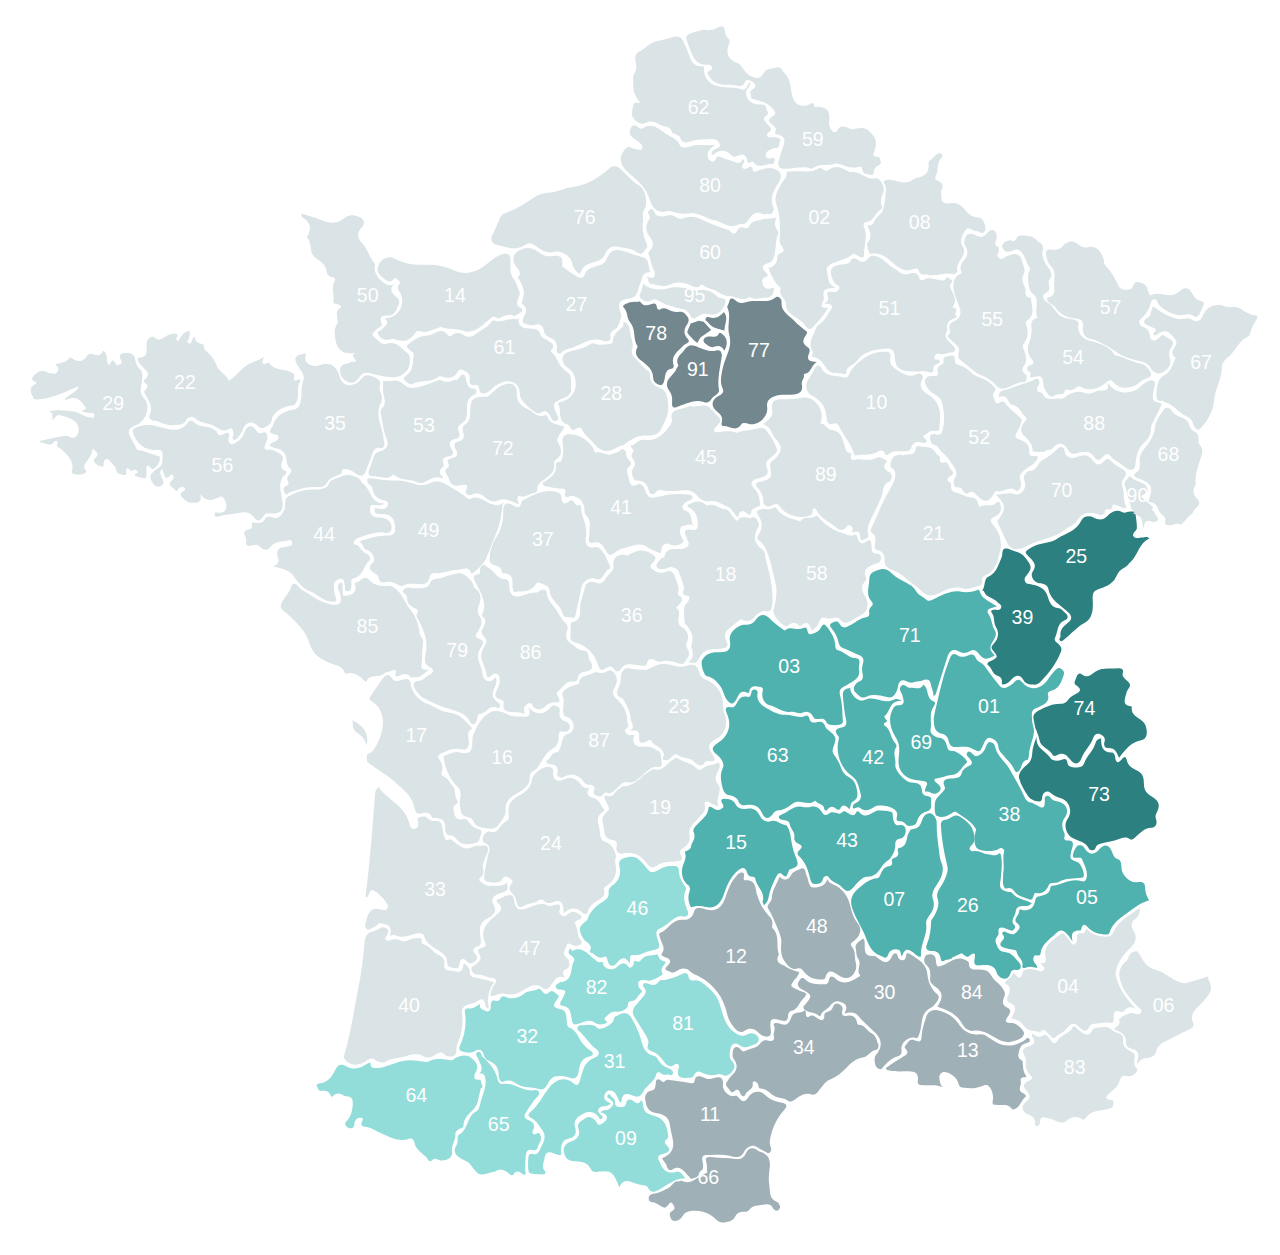
<file: index.html>
<!DOCTYPE html>
<html lang="en">
<head>
    <meta charset="UTF-8">
    <meta name="viewport" content="width=device-width, initial-scale=1.0, maximum-scale=1.0, minimal-ui"/>
    <link rel="stylesheet" href="app.css">
    <title>Map</title>
</head>
<body>

<div id="map" class="map">

    <div class="map__image">

        <svg version="1.1" id="france" xmlns="http://www.w3.org/2000/svg" xmlns:xlink="http://www.w3.org/1999/xlink" x="0px" y="0px"
             viewBox="0 0 387.9 378.9" style="enable-background:new 0 0 387.9 378.9;" xml:space="preserve">
                    <style type="text/css">
                        .st2{font-family: Arial;}
                        .st11{font-size: 6px;}
                        .st3{font-size:20px;}
                        .st0{fill:#FFFFFF;}
                        .st1{fill:#73888E;}
                        .st4{fill:#92DDDA;}
                        .st5{fill:#2C8080;}
                        .st6{fill:#50B2AF;}
                        .st7{fill:#9FB0B7;}
                        .st9{fill:#DAE3E5;}
                        .transparent{fill: rgba(255, 0, 0, 0);}
                    </style>

            <g id="dep-clichy">
	<path class="st1" d="M248.2,108.6c-2.6-0.1-3.1-0.7-2.4-2.6c0.4-0.9,0.3-1.6-0.5-2c-2-1.2-1.1-2.6-0.3-3.8c0.3-0.5,0.4-0.7,0-1
		c-1.3-1.1-2.7-2-3.8-3.3c-1.5-1.7-4.1-2.7-3.8-5.7c0.1-0.9-1.1-2.1-2-1.3c-1.3,1.1-2.6,1-4,1c-1.6,0.1-3.2-0.2-4.7,0.3
		c-1.4,0.4-2.4,0.6-3.5-0.5c-0.7-0.7-1.6-0.8-1.8,0.2c-0.1,0.8-0.9,1.5-0.6,2.1c1.2,2.7-0.2,5.5,0.5,8.1c0.4,1.5,0.5,2.9,0,4.6
		c-0.7,2.2-1.7,4.3-2.1,6.5c-0.3,1.7-0.7,3.6-0.1,5c0.8,1.7,0.3,2.1-1.1,2.9c-2.4,1.4-2.3,3.5-0.1,5c1,0.7,1.4,1.6,1.2,2.7
		c-0.1,0.7-0.4,1.5,0.6,1.5c1.8,0,3.7,1.9,5.3-0.5c0.4-0.6,1.5-0.5,2.2-0.2c2.8,0.9,6.1-2.1,5.8-4.9c-0.2-1.5,0.1-2.8,2.1-3.5
		c2-0.8,4-0.3,6-0.6c2.2-0.3,2.9-1.2,2.5-3.2c-0.2-1.2,1.1-1.9,0.6-3.1C246.6,112.1,246.3,109.7,248.2,108.6z"/>
                <path class="st1" d="M192.8,90.2c-1.1-0.2-2,0.1-2.9,0.5c-0.4,0.2-1.6,0.5-0.9,1.3c1.3,1.3,0.8,3.2,1.9,4.4
		c1.9,2.1,0.8,5.2,2.3,7.4c0.1,0.1-0.1,0.4-0.2,0.6c-0.8,1.6,0.1,2.8,1.2,3.7c1.8,1.5,3.8,2.7,3.8,5.5c0,1.1,1.2,1.9,2.1,2.1
		c1,0.2,1.2-1.2,1.4-1.8c0.3-1.6,0.3-3.1,2.4-3.3c0.2,0,0.5-0.7,0.4-0.9c-0.8-2.3,0.4-3.6,2-5.1c0.6-0.5,1-1.3,1.8-1.6
		c0.9-0.4,1.2-0.8,0.4-1.6c-1.2-1.3-1.1-2.8-0.2-4.1c0.7-1,0.8-1.7,0.2-2.6c-0.7-1-1.5-1.7-2.8-1.4c-0.7,0.1-1.4-0.1-2.1-0.3
		c-1.1-0.4-2.2-1.4-3.5-0.5c-0.6,0.4-0.9-0.3-1-0.8c-0.1-1.4-1-1.1-1.8-0.8c-1.1,0.4-2.2,0.7-3.1-0.5
		C193.9,89.8,193.3,90.1,192.8,90.2z"/>
                <path class="st1" d="M219.1,106.5c-0.2-0.7-0.2-1.8-1.8-1.4c-1.9,0.5-3.8-0.3-5.5-1c-2-0.9-3-0.9-4.3,0.9c-1,1.4-2.9,2.3-1.8,4.6
		c0.1,0.2-0.3,0.5-0.4,0.8c-0.4,1.2-1.3,2-2.1,2.9c-1.3,1.3-1.2,2.9-0.3,4.1c0.8,1.1,1,2.1,0.9,3.4c-0.1,1.5,0.2,2.2,1.9,1.5
		c2.5-0.9,5.1-2.3,7.8-1.4c1.5,0.5,1.9-0.3,2.5-1.1c0.7-0.9,2.3-1.4,2.2-2.5C217.6,113.7,218.6,110.3,219.1,106.5z"/>
                <path class="st1" d="M219.8,105.2c0.9-1.4,0.9-2.5,0.6-3.6c-0.3-1.1-1.9-2.2-2.1-1.9c-0.9,1.8-2.5,0.9-3.7,1.2
		c-1.4,0.4-1.4,1.5-0.7,2c0.8,0.6,1.7,1.6,3,1C218.2,103.4,219.2,103.8,219.8,105.2z"/>
                <path class="st1" d="M219.9,99c-0.1-1.9,1.4-3.8-0.2-5.7c-1.1,1.2-2.4,2.2-4.2,1.7c-0.6-0.2-1.2-0.4-1.4,0.4
		c-0.2,0.7,0.6,0.8,0.8,1.2C216.1,98.3,218,98.4,219.9,99z"/>
                <path class="st1" d="M211.5,102.8c0,0-3.3-2.8-3-3.5c0.3-0.8,1-2.5,1-2.5L212,96l1.5,0.3l2.3,2.5l-3.3,2.3L211.5,102.8z"/>
</g>
            <g id="dep-lyon">
	<path class="st6" d="M254.9,194.7c0.3,1.2,0.9,1.6,2.1,2c1.4,0.5,2.8,1.4,4.3,1.9c1,0.3,1.5,1.3,1.1,2.5c-0.4,1.1-0.4,2.2-0.1,3.4
		c0.2,1.1-0.1,1.8-1.1,2.2c-1.4,0.6-2.1,2.4-1.3,3.1c0.9,0.7,1.8,2.5,3.7,1.5c1.8-0.9,4.1-0.4,5.8,0.1c2.1,0.6,2.6-0.4,3.3-1.7
		c0.3-0.6,0.3-1.2,0.5-1.9c0.3-1.4,1.2-1.8,2.4-1.3c0.9,0.4,1.7,0.8,2.9,0.3c0.5-0.2,1.5-0.1,2.3-0.5c1.1-0.5,2.2-0.3,2.4,1.2
		c0.2,1.2,0.9,2.3,0.8,3.6c0.9-0.3,0.8-1,1-1.5c1.1-3.5,2.2-7,3.3-10.5c0.6-1.8,1.8-2.6,3.4-1.7c1.3,0.8,2.4,0.6,3.6-0.1
		c0.9-0.5,1.6-0.4,2.3,0.5c1.9,2.3,2.3,2.4,5.2,0.9c-1.7-1.9-1.7-2.4-0.3-4.8c0.6-0.9,1-1.9,0.3-3c-1-1.6-0.8-3.6-2-5.1
		c-0.4-0.6-0.2-1.3,0.6-1.5c0.6-0.2,1.2-0.4,2.1-0.6c-2.1-1.6-4.8-2.2-5.4-5c0-0.1-0.4-0.2-0.6-0.1c-1.8,0.7-3.4,0.8-5.4,0.5
		c-2.2-0.4-4.7,0.7-7,1.8c-1,0.5-2.5,1.5-3.3,0.7c-1.1-1-2.6-1.5-3.3-2.9c-0.7-1.3-1.9-1.8-3.1-2.5c-1.3-0.7-2.7-1.3-3.9-2.4
		c-0.7-0.7-2.1-2.3-4.5-1.3c-2.2,0.8-2.6,1.2-2.7,3.3c-0.1,2.3-1.1,4.5,0.8,6.4c0.4,0.4,0.4,1-0.1,1.4c-0.6,0.6-0.9,1.2-0.7,2.1
		c0.1,0.6-0.2,1.2-0.9,1.3c-2.1,0.3-3.5,1.8-5.3,2.6c-1.3,0.6-2.1,0.9-2.9-0.6c-0.7-1.2-1.9-0.6-2.6-0.1c-0.8,0.6,0.1,1.3,0.4,1.8
		C253.9,191.8,254.6,193.2,254.9,194.7z"/>
                <path class="st6" d="M219.3,239.3c0.4,1.5,0.9,2.1,2.1,2.3c1.2,0.2,2.4,0.8,2.7,1.7c0.5,1.5,1.5,1.5,2.5,1.3
		c2.3-0.4,3.9,0.3,4.9,2.6c0.7,1.7,1.9,1.8,3.1,0.3c0.4-0.5,1-1.2,1.4-1.2c1.9,0,3.3-1,4.6-2c2.3-1.9,5,0.9,7.1-1
		c0,0,0.3,0.1,0.3,0.2c0.7,0.9,2.4,0.7,2.5,2.3c0.1,0.5,0.7,0.7,1,0.2c0.9-1.2,1.7-1.1,2.7-0.2c0.3,0.3,1,0.3,1.2-0.1
		c0.9-1.7,1.8-0.7,2.9,0.2c0.4-1,0.2-1.9,1-2.4c1.8-1,1.5-2.4,1.1-4.1c-0.3-1.6-1-2.6-2.3-3.3c-1.4-0.7-2.2-1.9-2.6-3.3
		c-0.4-1.4-1.2-2.4-1.9-3.5c-0.5-0.8-0.7-1.2-0.4-2.2c1.2-3.4,1.1-3.4-1.7-5.7c-0.4-0.3-0.6-0.6-0.7-1c-0.4-1.1-1.1-1.5-2.3-1.3
		c-1.1,0.2-2.3,0.6-2.6-1.2c-0.1-0.5-0.7-1-1.1-0.7c-2.1,1-4.1-0.3-6.2-0.3c-2.5,0-4.6-1.4-6.5-2.5c-1.1-0.7-2.4-2.1-2.1-3.9
		c0.1-0.6,0.1-1.2-0.6-1.3c-0.8-0.2-1.2,0.2-1.3,1c-0.1,0.7-0.4,1.4-1.2,1.2c-1.9-0.5-2.6,0.8-3.3,2c-0.4,0.7-0.8,1.3-1.8,1.2
		c-2-0.3-1.6,0.8-1.2,1.9c1.6,3.5,0.6,6.8-2.7,9c-2,1.4-2.2,2.1-0.3,3.7c1.3,1.2,2.5,2.7,1.7,4.2
		C218.4,235.5,218.8,237.2,219.3,239.3z"/>
                <path class="st6" d="M320.2,242.7c-0.4-0.5-0.7-1.2-1.5-0.9c-0.8,0.3-0.5,1.1-0.5,1.7c-0.1,2.1-0.5,2.3-2.2,1.3
		c-0.7-0.4-1.4-0.8-2.1-1c-1.2-0.2-1.6-0.9-2.1-2c-1.3-2.9-3-5.6-4.5-8.3c-1.4-2.4-3.8-4.1-4.4-6.9c-0.1-0.7-0.6-1.2-1.3-1.3
		c-0.8-0.1-1.1,0.5-1.4,1.2c-0.4,1-0.8,2-1.8,2.6c-0.8,0.5-1.5,0.8-2.3-0.1c-0.5-0.5-1.1-1.3-1.7-0.5c-0.6,0.8,0.3,1.3,0.7,1.8
		c0.9,1,1.1,1.8-0.4,2.4c-0.9,0.4-1.8,1.1-2,2.1c-0.3,1.3-1.2,1.5-2.2,1.6c-0.6,0.1-1.3,0-1.9,0.1c-1.5,0.3-1.8,1-1.2,2.3
		c0.4,0.8-0.1,1.2-0.5,1.7c-0.7,0.8-1.4,1.4-2,2.2c-0.7,0.9-0.7,4.8,0.1,5.2c1.3,0.7,2.6,0.4,3.8-0.3c0.7-0.4,1.7-1.3,2.3-0.8
		c2,1.5,4.4,2.6,5.8,4.9c0.3,0.4,0.1,0.7,0,1.2c-0.4,1.5-0.5,3.3,0.2,4.6c0.6,1.4,5.4,1.6,6.9,0.6c0.4-0.3,0.7-0.5,1.2-0.2
		c0.4,0.2,0.6,0.5,0.5,0.9c-0.6,2.3,0.2,4.6-0.3,6.6c0.1,1.6-0.3,2.7,0.1,3.9c0.2,0.5,0.3,1.1,0.9,0.9c1.5-0.6,2.2,0.6,2.9,1.4
		c1.2,1.2,2.8,1.3,4.2,2c1.1,0.5,1.1-1.2,1.6-1.9c0.1-0.1,0.1-0.1,0.2-0.1c2.1,0.3,3.3-0.5,4.1-2.5c0.4-0.9,2.3-0.4,2.9-0.8
		c2.3-1.5,4.8-1,7.2-1.4c0.3-0.1,0.5-0.1,0.6-0.4c0.4-0.9-0.8-3.9-1.7-4.3c-2.7-1-2.6-1-2-3.8c0.3-1.2,1.3-3-1.5-2.9
		c-0.6,0-0.9-0.5-0.7-1c0.3-0.9-0.1-1.5-0.4-2.2c-0.4-1.3-0.4-2.6,0.5-3.8c1.5-2.1,0.6-4.3-1.9-4.9
		C321.6,243.3,320.7,243.4,320.2,242.7z"/>
                <path class="st6" d="M214.6,205.1c1.8,0.4,2.8,1.5,3.9,2.9c1.1,1.4,1.2,3.3,2.4,4.7c0.8,0.9,1.3,1.1,2.2,0.1c1.1-1.2,1.1-4,4-2.6
		c0.4,0.2,0.4-0.7,0.5-1c0.8-1.5,2-1,3.2-0.8c1.3,0.2,0.8,1,0.7,1.9c-0.2,1.8,0.8,3.3,2.3,3.7c2.2,0.5,4,2.4,6.5,2
		c1.2-0.2,2.3,0.8,3.5,0.3c1.8-0.8,2.6,0,3.5,1.5c0.7,1.1,2.9-0.6,3.8,1.2c0.1,0.1,0.1,0.3,0.2,0.4c0.6,0.9,4.2,0.9,4.8,0
		c0.1-0.2,0.2-0.5,0.1-0.8c-0.2-2.5-0.1-5.1-0.8-7.5c-0.6-2.2,0.4-2.4,1.9-3.3c1.9-1,4.6-2.1,3.8-5c0-1.4,0.9-3.2-1.1-3.3
		c-2.2-0.1-3.3-2-5.3-2.4c-0.5-0.1-0.8-0.6-0.8-1.2c0-2.2-1.1-3.9-2.3-5.6c-0.9-1.3-1.4-1.7-2.2,0c-0.5,1-1.8,1.6-2.9,1.9
		c-1,0.2-1.1-0.9-1.3-1.6c-0.2-0.6-0.6-0.6-1.2-0.3c-1.8,1-3.9-0.9-5.6,0.7c-0.1,0.1-0.3-0.1-0.4-0.2c-1.3-1-2.7-1.9-3.8-3
		c-1.9-2-3.2-2.1-4.9,0.2c-1,1.3-2.2,1.3-3.3,1.3c-2.1,0-4.8,2.5-4.5,4.5c0.5,3.1-0.3,4-3.4,3.9c-2.2-0.1-4,0.4-5.1,2.5
		C212.5,201.2,213.5,204.9,214.6,205.1z"/>
                <path class="st6" d="M305.9,289.7c-1.5-0.1-2.2-1.2-2.7-2.8c-0.6-1.5,0.9-2,0.8-3c-0.3-2.1,0.9-1.8,2.2-1.4
		c0.5,0.2,0.9,0.4,1.4,0.5c0.4,0.1,0.9,0.2,1.2-0.3c0.2-0.4,0.5-0.8,0.1-1.2c-1.5-1.4,0.1-2.6,0.3-3.9c0.2-1.9,1.2-2.2,2.9-2
		c0.7,0.1,1.5-0.2,2.1-0.9c-1.9-1.1-4.3-1.1-5.8-2.9c-0.5-0.6-1.1-0.5-1.7-0.6c-1.6-0.3-2.6-1-2.2-2.9c0.2-0.9,0.2-1.8,0.3-2.7
		c0.2-1.7,0.3-3.4,0-5.1c-0.1-0.4-0.1-1.5-0.9-0.9c-1.2,0.9-2.2,0.1-3.2,0.1c-1.4-0.1-2.6-1.2-4-1c-0.5,0.1-1,0.2-1.4-0.3
		c-0.5-0.6,0.1-1.1,0.5-1.5c1.6-1.8,0.5-4,0-5.3c-0.5-1.1-2.2-2.5-3.6-3.4c-0.8-0.5-1.5-0.6-2.3-0.1c-0.7,0.4-1.4,0.9-2.1,1
		c-1.4,0.1-1.6,1.1-1.5,1.9c0.2,3.9,0.9,7.8,1.8,11.6c0.2,0.9,0.4,1.6,0.2,2.4c-0.4,1.9-1.3,3.6-2.4,5.2c-0.7,1-1,2-0.6,3.2
		c0.7,2.1-0.3,3.9-1.3,5.6c-0.2,0.4-0.7,0.7-0.7,1.3c-0.1,2.4-0.3,4.7-1.3,7c-0.5,1.2-0.2,2.1,1.4,2.1c1.5-0.1,2.6,0.5,2.8,2.2
		c0.1,0.6,0.4,1.3,1.1,0.8c0.8-0.6,1.9-0.1,2.5-1l2.8-1.3c0.8,0.3,1.4,1.6,2.4,0.8c2.1-1.6,1.8-0.4,1.6,1.2c-0.2,1.3,0,1.9,1.9,1.7
		c1.5-0.1,4.1-0.5,4.9,2.2c0.3,1,1.3,1.8,2.3,1.9c1.1,0.2,1.7-0.8,2-1.8c0.2-0.7,0.8-1,1.5-0.9c2,0.2,1.8-1.2,1.2-2.2
		C309,291.6,308.1,289.9,305.9,289.7z"/>
                <path class="st6" d="M297,199.5c-0.5-1.3-1.4-1.2-2.4-0.8c-1,0.4-2,0.7-3.1,0c-1.3-0.9-1.9-0.5-2.5,1c-2.2,5.4-3.2,11-4.6,16.6
		c-0.1,0.8-0.3,1.5-0.3,1.5c0,2.7,0.2,4.5,2.8,5c1,0.2,1.6,1.2,1.8,2.2c0.4,1.7,1.4,1.9,2.8,1.8c1.4-0.1,2.9-0.3,4.2,0.4
		c2.5,1.3,2.5,1.3,3.6-1.1c0.5-1,0.9-2.3,2.1-2.1c1.3,0.2,2.4,1.2,2.5,2.6c0.1,1.1,0.7,1.7,1.3,2.4c1.2,1.6,2.8,2.8,3.6,4.7
		c0.5,1.2,1.2,0.9,1.7,0.1c0.7-1.1,0.6-2.8,2.4-3.1c0.2,0,0.3-0.8,0.4-1.2c0-1.7,0.6-3.2,1-4.8c0.4-1.3,0.8-2.7,0.4-4
		c-0.4-1.4-0.5-2.6-0.5-4c0-1.6,1.1-1.7,2.3-2.3c1.3-0.6,3.4-1.5,2.6-3.9c-0.1-0.4,0.5-0.9,1-1c2.3-0.5,3-2.3,3.7-4.3
		c0.4-1,0.5-1.6-0.4-2.3c-1-0.7-1.4-0.3-2.1,0.4c-1.3,1.2-2,2.8-3.2,4c-2,2-5.1,1.9-6.7-0.2c-0.7-1-1.6-1.5-2.6-0.2
		c-0.5,0.6-1.2,1-1.9,1.4c-0.9,0.5-1.9,0.6-2.6-0.3c-1.7-2-3.2-4.1-4.7-6.2C298.8,200.8,297.4,200.7,297,199.5z"/>
                <path class="st6" d="M240.1,253.7c-0.2-1.1-0.9-3-1.5-3c-1.6-0.2-2.8-1.7-4.3-1.2c-1.8,0.6-2.9-0.3-3.6-1.7c-0.9-1.7-2-2.4-3.9-2.1
		c-1.4,0.2-2.8,0.1-3.6-1.5c-0.7-1.3-2.1-1.4-3.3-1.5c-0.7,0-1.4,0.3-0.8,1.2c0.4,0.7,0.8,1.3-0.1,1.8c-0.7,0.5-1.4,0.6-2.2,0.1
		c-0.5-0.3-1-0.8-1.7-0.7c-0.5,2.3-0.5,2.3-2.5,4.4c-1,1-2.7,2.4-2.2,3.4c0.9,2-0.6,3-0.8,4.5c-0.2,1.2-2,1.3-1.9,1.7
		c0.8,1.9-0.5,3.3-0.8,4.9c-0.3,1.7,0.1,3.8,1.9,5.2c0.5,0.4,0.6,1.2,0.4,1.8c-0.7,1.8-0.4,3.4,0.4,5c2.2-0.6,2.2-0.6,5.2,0
		c2.2,0.4,4-1.2,4.9-4c1-2.9,2.1-5.6,4.7-7.6c1.1-0.8,1.8-0.6,2.2,0.4c0.4,1.1,0.7,2,2.1,1.8c0.2,0,0.6,0.3,0.6,0.5
		c0.3,2.5,3.2,4.2,2.3,7.1c-0.1,0.2,0.2,0.6,0.4,1.2c1-0.8,1.2-1.6,1.4-2.4c0.4-2.2,1.2-4.2,2.2-6.1c0.6-1.1,1.1-2,2.4-0.7
		c0.8,0.8,1,0,1.3-0.6c0.2-0.5,0.4-1.2,0.7-1.3c3.3-0.7,2.4-2.2,1.5-4.4C240.7,257.9,240.4,255.7,240.1,253.7z"/>
                <path class="st6" d="M281.8,281.3c-0.2-1.2,0.4-2,1-2.9c1.1-1.4,1.7-2.9,1.1-4.8c-0.5-1.4-0.1-2.7,0.8-4c1.6-2.4,3.1-4.9,1.5-8
		c-0.1-0.2-0.1-0.6-0.2-0.8c-0.4-3.6-1.1-7.1-1-10.7c0.1-1.2-1-2.7-1.7-2.9c-1.2-0.4-2.4,0.7-2.8,2.1c-0.5,1.5-1.1,2.7-3,2.7
		c-0.6,0-0.8,0.6-1.1,1.2c-0.9,1.6-0.2,4.2-3,4.6c-0.2,0-0.4,0.5-0.4,0.7c0.6,1.4,0,2.1-1.4,2.5c-0.5,0.2-0.4,0.7-0.3,1.1
		c0.2,0.9-0.3,1.2-1,1.3c-1.3,0.2-1.9,1.1-2.4,2.2c-0.3,0.6-0.5,1.4-1.2,1.5c-2,0.2-3.4,1.2-4.9,2.4c-2.4,1.9-3.6,3.5-2.8,6.5
		c0.9,3.1,2.9,5.9,4.1,8.9c1,2.5,1.7,4.8,4.5,5.9c1.2,0.4,1.9,1.5,2.6-0.5c0.4-1,1.4-1.5,2.6-1.4c1.4,0.1,1,1.2,1.5,2.2
		c0.9-2.4,1.5-2.6,3.3-1.4c0.5,0.4,1,0.8,1.5,1.2c0.4,0.3,1.2,0.5,1.1-0.3C280,287.2,282.2,284.4,281.8,281.3z"/>
                <path class="st6" d="M349,270.3c0-2.1-0.9-2.2-2.5-2c-2.3,0.3-4.9-2.4-4.8-4.7c0-1-0.2-2.1-1-2.4c-1.3-0.4-1.5-1.3-1.9-2.3
		c-0.8-2.2-2.4-2.5-3.9-0.7c-1.6,1.9-3.2,1.8-4.6-0.5c-0.7-1.1-2-0.7-2.2-0.5c-0.6,0.7-1.1,1.7-1.3,2.7c-0.2,0.9,0.7,0.9,1.4,0.9
		c0.5,0,1.2-0.2,1.4,0.4c0.8,1.9,2,3.8,1.3,6c-0.2,0.7-0.6,1-1.3,0.8c-3.3-1.2-6.1,1.1-9.2,1.4c-0.2,0-0.5,0.4-0.5,0.6
		c-0.2,1.9-1.7,2.1-3,2.5c-0.6,0.2-1.4,0.1-1.6,1.1c-0.4,2.5-1.4,3.3-3.7,3.3c-0.5,0-1.3-0.7-1.3,0.4c0,1.3-2.1,2.3-0.6,3.6
		c1.4,1.2,0.6,1.9-0.3,2.8c-0.9,0.9-1.7,0.5-2.5,0.2c-0.5-0.2-1-0.8-1.6-0.3c-0.6,0.5,0.2,0.9,0.3,1.3c0.2,0.5,0,0.8-0.3,1.1
		c-1.2,1.2-1,2.1,0.7,2.5c0.8,0.2,1.7,0.4,2.5,0.5c0.5,0.1,1,0.1,1.1,0.8c0.2,1.5,2.1,2.3,1.7,4.1c-0.2,0.7,0.5,0.9,1,0.6
		c1.2-0.5,2.4-0.2,3.6,0.1c-0.1-0.9-0.7-1.3-1-1.8c-0.6-0.9-0.1-2.2,0.5-2.1c1.9,0.5,1.4-1,1.7-1.7c1-2.3,3-3.5,4.6-5.1
		c1.3-1.4,2.3-0.8,3.2,0.2c0.7,0.7,1.2,1.6,1.8,2.4c-0.5-2.2-0.2-3.5,2.3-3.4c0.4,0,0.4-0.4,0.4-0.6c0.4-1.6,1.2-1.4,2-0.4
		c1.3,1.5,3.1,2,4.9,2.2c0.7,0.1,1.5,0.1,1.8-0.7c0.7-2.1,2.2-3.6,3.9-4.8c2.5-1.8,4.9-4,8.2-5C349.5,272.8,349,271.4,349,270.3z"/>
                <path class="st6" d="M260,269.2c0.9-1.1,2.4-2.6,3.5-2.6c3.7,0.3,4.1-3.4,6.3-4.8c1.2-0.8,2.6-2.9,2.5-5.1c0-0.9,0.3-1.6,1.6-1.8
		c1.1-0.2,1.7-1.5,1.6-2.7c-0.1-1.1-0.9-1.7-2.1-1.4c-1,0.2-1.3-0.5-1.6-1.3c-0.3-0.9-0.2-1.8-0.4-2.6c-0.1-0.5-4.1-0.8-4.7-0.6
		c-1.8,0.7-3.5,2.8-5.5,0.4c-0.3-0.3-0.8-0.2-0.9,0.2c-0.8,1.5-1.6,0.6-2.4,0.2c-0.7-0.3-1.3-1.2-2.1-0.1c-0.4,0.5-1.2,0.2-1.8,0
		c-0.7-0.2-1.4-0.4-2,0.2c-1.2,0.9-1.8,0.3-2.4-0.7c-0.7-1.2-1.8-1.7-3.2-1.4c-0.7,0.2-1.5,0.2-2.1,0.2c-3.1-1-4.9,1.7-7.3,2.4
		c-0.7,0.2-0.6,1.2,0.6,1.4c0.9,0.2,2.2,0.2,2.3,1.3c0.2,1.5,1.8,2.5,1.4,4.3c-0.1,0.5,0.4,1.4,1.1,1.7c1.5,0.6,1.5,1.2,0.3,2.2
		c-0.6,0.5-0.5,1.2,0.1,1.7c1.9,1.8,2.7,4.1,3.3,6.5c0.2,0.9,0.4,2,1.5,2c1,0,2.2,0,2.5-1.5c0.3-1.1,1.5-1.1,1.8-0.5
		c1,1.6,3,1.6,4.1,3.1C257.5,271.6,258.4,271.2,260,269.2z"/>
                <path class="st6" d="M281.8,241.8c-0.8-0.1-1.3-0.8-1.3-1.5c-0.1-2.1-1.3-2.5-3.1-2.6c-2-0.1-5.3-3.7-5.1-5.5
		c0.3-1.7-0.9-3.5,0.2-5.2c0.2-0.3,0.3-1-0.2-1.4c-1.6-1.5-1.2-4-3.2-5.3c-0.4-0.2-0.4-0.9,0.1-1c0.9-0.3,0.5-0.6,0.2-1
		c-0.2-0.4-0.7-0.9-0.3-1.1c1.8-1.3,1.3-4.8,5.2-4.5c-1.2-0.7-1.8-0.7-2.3-0.5c-1.3,0.6-2.4,0.7-4,0.3c-1.4-0.4-3.3-1.1-5.2-0.1
		c-1.7,0.8-4.4-1.7-4.3-3.7c-1.4,0.1-2.4,0.7-2.3,2.2c0.2,2.6,0.5,5.2,1,7.7c0.3,1.3-0.2,2-1.1,2.1c-2.2,0.4-2.7,1.1-1.2,2.9
		c0.2,0.2,0.1,0.7,0,1c-1,3.9,0.6,8.7,4,11c2.1,1.5,2.2,3.7,2.8,5.7c0.3,0.9-0.2,2-1.2,2.5c-0.7,0.3-1.5,0.7-1.2,1.8
		c0.8,0.2,1.5-0.7,2.2-0.1c1.5,1.2,2.9,0.7,4.3-0.3c1.4-1,5.7-0.2,6.7,1.2c0.2,0.3,0.4,0.6,0.4,1c0.1,0.9-1,2.3,1,2.2
		c1.3-0.1,1.6,1.5,2.7,1.4c1.1-0.1,2-0.1,2.4-1.5c0.4-1.4,1.4-2.5,2.9-2.9c1.9-0.5,1.3-2,1.4-3.3
		C283.5,241.9,282.7,241.9,281.8,241.8z"/>
                <path class="st6" d="M285,241c1.6-0.9,1.6-1.9,0.2-3c-0.6-0.5-1.7-1.5,0.1-1.6c1.5-0.2,2.8-0.9,4.3-1c2.4-0.2,3-2.6,4.6-3.8
		c0.1-0.1,0.1-0.3,0.1-0.4c-0.2-0.9-3.2-3.2-4.2-3.2c-1,0.1-1.6-0.1-1.9-1.3c-0.3-1.3-0.8-2.6-2.7-2.8c-0.7-0.1-2.6-1.2-2.4-2.2
		c0.5-2.5-0.6-5.1,1-7.4c0.3-0.5,0.7-1.2,0-1.5c-2.5-1-1.3-3.8-3.2-5.1c-0.9,1.9-2.8,0.7-4.2,0.9c-0.8,0.1-1.5-1.6-2.6-0.5
		c-1,1.1,0.3,2,0.4,2.9c0.1,0.3,0.1,0.6,0.2,0.8c0.4,1.3,0.2,2.2-1.5,2.2c-1.1,0-1.4,0.7-1.9,1.7c-1.4,3.1-0.1,6.2,1.3,8.4
		c1.6,2.7,0.6,5,0.7,7.5c0.1,1.2,0.3,2,1,2.9c1.6,2.3,4.1,2.3,6.4,2.7c1,0.2,1.8,0.3,1.1,1.6c-0.3,0.6-0.6,1.7-0.3,1.7
		C282.9,240.2,283.8,241.6,285,241z"/>
</g>
            <g id="dep-annecy">
	<path class="st5" d="M315.8,223.5c-0.8,1.8-1.4,3.5-1.5,5.4c-0.1,1.4-0.5,2.5-1.7,3.4c-1.3,1-2.7,2.8-2.3,4.1
		c0.5,1.9,1.6,3.8,2.8,5.5c0.7,1,2.1,1.6,3.3,1.6c1.1,0.1,0.9-1.2,1.1-1.9c0.5-1.2,1.6-1.5,2.5-0.7c0.9,0.9,2,1.2,3.1,1.6
		c2.7,0.8,3.7,4.1,2.1,6.3c-1.4,2-0.5,4.7,1.5,5.9c1.7,1,4,1.1,5,3.2c0.2,0.5,1.6,1.2,2.1-0.3c0.2-0.7,0.8-0.9,1.4-1.1
		c2-0.6,4.2-0.7,6.2-1.6c1-0.4,1.9-0.5,2.8,0.1c0.7,0.4,1,0,1.6-0.4c1.6-1.2,2.8-3,5.1-3c1.2,0,1.8-1.1,1.5-2.3
		c-0.2-0.7-0.4-1.3,0-2.1c1.3-2.6,1-3.7-1.5-5.3c-1.4-0.9-2.3-1.9-2.3-3.7c0-1.7-0.1-3.4-2.3-4.3c-1.2-0.5-2.6-1.4-2.9-2.9
		c-0.4-1.5-0.8-1.4-1.7-0.3c-1,1.1-1.7,1-1.9-0.6c-0.1-0.8-0.3-1.6-1.2-1.6c-2.8-0.2-3.2-2-3.1-4.3c-0.9,0-1.5,0.6-1.7,1.2
		c-0.6,2.4-2.7,4-3.5,6.3c-0.5,1.4-1.9,1.4-3.1,1.4c-1-0.1-2-0.3-2.1-1.6c-0.1-0.9-0.6-1.3-1.7-0.8c-1.2,0.6-3,0.4-3.5-0.5
		C318.6,227.9,314.9,227.1,315.8,223.5z"/>
                <path class="st5" d="M350.3,162.7c-1-0.7-1.5-0.2-2.1-0.2c-0.9,0-2.1,0.5-2.7-0.2c-0.7-0.9,0.5-1.6,0.9-2.4
		c0.2-0.4-0.3-4.9-0.6-5.2c-0.4-0.4-0.8-0.1-1.2-0.2c-0.9-0.1-1.8,0.7-2.7,0.2c-1.9-1.1-3.4,0-4.5,1.2c-1.4,1.5-3,1.1-4.1,0.5
		c-1.7-0.8-3.3-0.4-3.9,0.9c-1.5,3.2-4.8,3.9-7.3,5.5c-2.3,1.6-5.4,1.2-7.9,2.7c-2.3,1.3-2.4,1.5-0.6,3.2c1.4,1.3,2.2,2.5,0.8,4.4
		c-0.8,1.1,0.5,3.4,2.1,3.4c1.4,0,2.6,0.8,2.7,1.5c0.6,3.9,4.1,5.3,6.4,7.7c0.8,0.9,1,1.8,0.1,2.6c-1.4,1.2-3,2.2-2.7,4.5
		c0.1,0.4-0.8,0.9-0.1,1.4c0.5,0.4,0.9-0.2,1.3-0.5c2.1-1.5,3.6-3.6,5.9-4.8c2.9-1.5,2.9-4.4,2.8-7c-0.1-2.4,0-3,2.5-3.8
		c2.1-0.7,4-1.7,4.9-4c0.4-1,1.3-1.9,2.4-2.4c0.8-0.4,1.2-1.2,1.8-1.7C346.8,167.8,347.1,164.2,350.3,162.7z"/>
                <path class="st5" d="M314.4,207.6c1.1,0.2,1.9-0.2,2.6-1c2.6-2.6,4.7-5.5,6.1-9c0.5-1.2-0.1-1.7-0.7-2.4c-0.5-0.5-1.5-1-1.1-1.9
		c1-1.8,0.5-4.4,3-5.4c1.2-0.5,1.1-1.5,0.1-2.3c-0.6-0.5-1.1-1.3-1.9-1.4c-2.3-0.1-2.9-1.9-3.4-3.5c-0.8-2.9-3.2-3.4-5.5-3.9
		c-0.7-0.2-1.2-0.1-1.5-0.9c-0.2-0.6-0.2-1.1,0.4-1.7c2-2.5,1.6-2.9-0.2-5.4c-1.3-1.8-2.8-1.8-4.4-2.5c-2.5-1-2.7-0.2-2.8,1.7
		c-0.1,0.5-0.3,0.9-0.5,1.4c-0.9,2-1.4,4.2-3.9,5.2c-1.2,0.5-0.7,2.9-1.7,4.1c0,0,0.5,0.3,0.6,0.5c0.7,1.8,2.9,1.7,4,3.1
		c0.5,0.6,1.5,0.8,1.2,1.7c-0.3,1-1.2,0.7-2,0.7c-0.5,0-1.5,0.2-0.9,0.9c1,1.3,0.5,2.9,1.2,4.2c1.3,2.1,0.8,4-0.9,5.7
		c-0.6,0.6-0.4,1.1,0.1,1.7c1.6,2,1.6,2.1-0.7,3.2c-0.7,0.3-1.4,0.8-0.8,1.3c1.2,0.9,1.2,2.6,2.8,3.2c0.6,0.2,1.6,0.6,1.4,1.9
		c-0.2,1.1,0.7,0.9,1.3,0.6c0.6-0.3,1.1-0.7,1.5-1.2c1.7-1.7,2.8-1.8,4,0.3C312.7,207.6,313.5,207.5,314.4,207.6z"/>
                <path class="st5" d="M341,230.1c1.9-2.4,3.4-4.7,6.5-5.3c2.2-0.4,2.3-2.4,1.6-4.6c-0.8-2.4-4.7-2.5-4.2-5.7c0-0.1-0.5-0.3-0.8-0.3
		c-1.4-0.3-1.6-1.2-1.3-2.4c0.3-1,0.4-2.1,1.1-3c0.7-0.9,0.5-1.5-0.3-2.2c-0.7-0.7-1.8-1.4-1.5-2.4c0.4-1.4-0.4-1.7-1.4-1.6
		c-2.7,0.2-5.5-0.4-7.8,1.6c-0.9,0.7-1.9,1.4-3.3,0.3c-1-0.8-1.6,0.3-1.8,1.1c-0.2,0.7-1,1.6,0,2.2c1.5,1,1.6,1.8,0.1,2.6
		c-1.1,0.6-2.1,1.2-2.8,2.2c-0.4,0.5-1,0.9-1.7,0.9c-2.6-0.1-4.7,0.8-7.1,2.1c-2.5,1.4-1.4,2.7-1.3,4.1c0.2,1.7,1.3,3.1,1.5,4.8
		c0.3,2.5,3.3,2.8,4.2,4.9c0.1,0.2,0.8,0.2,1,0c2.1-1.3,3.2-0.2,4.4,1.4c1.2,1.6,2.6,1.3,3.3-0.5c0.9-2.3,2.9-4,3.7-6.4
		c0.2-0.6,0.9-1.5,2.1-1c1,0.5,1.7,1.1,1.3,2.3c-0.4,1.1,0.3,2,1,1.9C339.9,227,340.2,228.5,341,230.1z"/>
</g>
            <g id="dep-toulouse">
	<path class="st4" d="M145.1,331.5c0.3-0.2,0.7-0.2,0.5-0.7c-0.3-0.7-0.6-2-0.7-2c-2.7,0.5-1.7-1.7-1.3-2.3c1.2-2.1-0.3-3.4-1.4-4.3
		c-1.2-1-3.1-0.9-4.6-0.1c-0.6,0.3-1,0.9-1.7,0.8c-2.3-0.3-4.6-0.8-6.8,0.4c-0.4,0.2-0.9,0.2-1.3,0.1c-2.3-0.4-4.5-0.8-7-0.2
		c-2.5,0.5-4.7,1.9-7.4,2.1c-1.7,0.1-2.1-0.1-2.1-1.3c0-0.3-0.3-0.4-0.5-0.3c-0.6,0.3-1.1,0.6-1.6,0.9c-1.7,0.9-3.6,1.2-5.1,0.3
		c-2.2-1.3-3-0.4-3.9,1.4c-0.9,1.8-2.1,3.4-4.3,3.7c-0.5,0.1-1.4,0.2-1.1,0.9c0.3,0.6,0.5,1.6,1.6,1.4c1.4-0.2,2.3,0.3,2.7,1.6
		c0.1,0.3,0.5,0.3,0.6,0.1c0.9-1.2,2-1,3.3-0.3c0.3,0.2,0.7,0.3,1,0.3c1.5,0.1,1.9,1.1,1.8,2.4c-0.1,1.9-0.5,3.7-1.8,5.1
		c-0.4,0.5-0.8,0.9-0.3,1.5c0.4,0.5,1,0.9,1.7,0.8c0.7-0.1,0.8-0.7,0.9-1.3c0-0.2,0-0.4,0.1-0.6c0.3-1,1-1.5,1.9-1.3
		c1.2,0.2,0.3,1,0.2,1.5c-0.2,0.7,0.2,1.2,0.9,1.2c1.9,0.1,3.4,1.3,5.1,2c2.8,1.2,5.3,2.8,8.6,1.7c1.1-0.4,1.6,0.6,1.7,1.5
		c0.5,2.5,3.2,3.1,4.2,5.1c0.2,0.3,0.8,0.4,1.2,0c0.7-0.8,1.3-0.4,2.1-0.1c1.9,0.7,4.3-0.7,4-2.4c-0.4-2,1.1-3.5,1-5.4
		c-0.1-0.6,0.6-1.6,1.6-1.8c0.6-0.1,0.9-0.6,0.9-1.1c0.1-2.2,1.7-3.4,3-4.8c0.6-0.7,1.1-1.4,1.3-2.1L145.1,331.5z"/>
                <path class="st4" d="M145,305.5c-1.2,0.8-2.1,1.7-3.6,1.5c-0.5-0.1-1.4,0.2-1.2,1.1c0.6,3.6,0,7.1-1.5,10.4
		c-0.5,1.1,0.1,1.7,0.7,1.7c1.3,0.2,2.5,0.9,3.9-0.1c1.2-0.8,2.3-0.5,2.7,1.1c0.2,0.8,0.7,1.5,1.4,1.8c2.4,0.9,3.3,2.5,3.2,5
		c0,0.6,0.7,1.9,1.4,1.5c1.9-0.9,3.2,0.1,4.6,0.9c1.9,1.1,4.1,0.6,6,1.3c1.3,0.5,2.1,0.1,2.8-1.1c0.6-1.1,1.4-2.5,2.4-2.7
		c1.3-0.3,3-0.2,4.4,0.3c1.7,0.7,2.5,0.1,2.9-1.7c0.4-2,0.6-4.1,3.3-4.7c1.3-0.3,1.5-1.1,0.3-1.9c-1.5-1-2.7-2.3-3.5-4
		c-0.6-1.1-1.5-2.4-2.5-2.8c-1.2-0.5-1.1-1-1.2-2c-0.2-1.5,0.1-3.6-2.1-3.9c-2.4-0.4-2.1-1.3-1-2.8c0.4-0.5,1-1.4,0.3-1.6
		c-0.8-0.3-1.5-1.8-2.5-0.8c-1.1,1.1-1.7,0.4-2.4-0.4c-0.3-0.4-0.7-0.8-1-0.6c-1.3,0.9-2.9,0.4-4.3,1.4c-1.6,1.2-3.6,2.1-5.7,1.1
		c-0.8-0.4-1.4-0.2-1.8,0.6c-0.3,0.5-0.7,0.8-1.2,0.6c-1.6-0.5-1.6,0.4-1.6,1.6c-0.1,1.7-0.8,2.1-2.3,1.1
		C145,307.2,144.5,306.6,145,305.5z"/>
                <path class="st4" d="M185,336.2c-0.9-0.6-2.3-0.9-2-2.4c0.2-0.8,0.8-1.6,1.5-1.6c2.4,0,2.4,2.4,3.4,3.7c0.2-0.1,0.4-0.2,0.4-0.3
		c0.1-2.9,1.8-2.6,3.6-1.8c1.6,0.8,2.4-0.1,3.1-1.3c1.1-2,3.5-3,4-5.4c0.1-0.5,0.8-0.7,1.3-0.3c0.6,0.6,1.3,0.7,2,0.5
		c0.6-0.2,1.4,0.7,1.7-0.2c0.3-0.9-0.5-1.4-1.3-1.7c-1.5-0.5-2.6-1.5-3.3-2.8c-0.3-0.5-0.5-0.9-1-1c-3.1-0.5-3.7-3.3-4.3-5.6
		c-0.5-1.7-1.2-3.1-2-4.7c-1.2-2.1-1.8-3.6-4.7-2.3c-1,0.4-1.4,0.5-1.5,1.5c-0.2,1.4-4.1,3.4-4.9,2.6c-1.5-1.6-3.2-0.9-4.9-0.9
		c-0.5,0-1.1,0.1-1.3,0.6c-0.2,0.6,0.3,1,0.6,1.3c1.9,1.7,3.1,3.9,5.1,5.4c1.1,0.8,1.2,2-0.4,2.6c-1.7,0.7-3,2-3.5,3.5
		c-0.4,1.2-0.8,2.4-1.1,3.6c-0.4,1.4-1,1.7-2.1,0.7c-2.4-2.2-5.5-1-7.4,1.5c-1.9,2.4-3.2,5.3-5.6,7.3c-1.1,0.9-0.7,1.6,0.3,2
		c1.6,0.8,2.3,2.4,3.3,3.7c1.5,2.1,0.2,3.9-0.7,5.8c-0.5,1-0.9,1.8-2.2,1.5c-1-0.3-1.3,0.3-1.4,1.1c-0.1,0.9-0.1,1.7-0.1,2.6
		c0.1,0.8-0.1,2,0.8,2.3c1.3,0.3,2.8,0.2,4.2,0.2c0.4,0,0.4-0.6,0.2-0.9c-1.3-1.4-0.2-2.9-0.1-4.3c0.2-1.4,1.2-1.9,2.5-1.3
		c0.9,0.4,1.7,0.7,2.6,0.5c-0.3-2.8,0.3-4.5,2.1-4.9c2.2-0.5,2.7-1.7,2.1-3.7c-0.6-2.2,1.2-3.3,2.6-4c1.5-0.8,3.3-0.6,4.6,0.9
		c0.3,0.3,0.3,1.2,1,0.7c0.7-0.5,0.1-0.9-0.4-1.3c-1.1-1-0.9-2,0.5-2.5C183.1,337.1,184.2,337,185,336.2z"/>
                <path class="st4" d="M221.5,321.4c-0.1-3,1.2-4.4,3-3.1c1.7,1.2,2.9,0.4,4.3-0.1c1.2-0.4,2-1.3,1.4-2.4c-0.6-1-1.9-1.6-3.1-0.9
		c-1.8,1.1-3.1,0.3-4.4-0.7c-2.8-2.2-3.4-5.7-4.3-8.6c-0.9-2.8-2.7-4.3-4.6-5.9c-0.8-0.6-1.7-1.5-3-1.3c-1,0.2-1.8,0.1-2-1.3
		c-0.2-0.8-0.8-1.2-1.8-0.7c-1.7,0.9-3.5,1.5-5.3,1.9c-0.6,0.1-1.4-0.3-1.8,0.3c-1,1.6-2.3,1.3-3.6,0.8c-0.4-0.2-0.9-0.3-1.2,0
		c-0.4,0.4-0.2,0.9,0.1,1.2c0.9,1.1,0.5,1.9-0.3,2.8c-0.8,0.9-1.6,1.8-2.3,2.7c-0.9,1.1-1.2,2.2-0.4,3.5c1.1,1.8,2.3,3.5,3.3,5.3
		c0.5,0.9,1.3,2.2,1,2.9c-0.7,1.7,0.4,2.1,1.4,2.5c1.6,0.6,2.5,1.8,3.4,3c0.8,1,1.7,2.2,3.3,0.9c0.7-0.6,1.5,0.1,1.3,0.8
		c-1.1,3.5,0.7,3.4,3.4,3.3c1-0.1,0.9-0.4,1.2-0.8c0.6-0.8,1-1.5,2.2-0.9c1.6,0.8,3.3,1.2,5.1,0.6c0.5-0.2,1,0,1.4,0.2
		c1.4,0.7,2.3-0.1,3.1-1.1c0.8-0.9,0.9-1.9,0.1-2.9C221.7,322.7,221.4,322.1,221.5,321.4z"/>
                <path class="st4" d="M190.8,293.2c0.3-1.1-0.3-2.8,1-2.6c2.1,0.4,3.6-1,5.5-1.3c2.9-0.6,2.9-0.7,2.1-3.5c-0.4-1.3-1-2.7,0.8-3.4
		c1.4-0.6,2.5-1.6,3.6-2.5c0.9-0.7,1.9-1.4,3.3-1.1c1.2,0.2,2.1-0.3,1.4-1.9c-0.8-2-1.5-4-0.5-6.2c0.3-0.7-0.2-1.2-0.6-1.7
		c-0.8-1.2-1.4-2.3-1.5-3.9c-0.1-2.2-0.8-1.8-2.9-1.8c-1.9,0.1-3.1,1.2-4.5,1.8c-1,0.4-1.6-0.1-2.2-0.8c-0.8-0.9-1.5-1.9-2.4-2.7
		c-1.4-1.5-3.1-1.2-4.9-0.7c-2,0.6-1.4,2-1.2,3.4c0.2,1.5-0.1,2.9-1.4,4.2c-0.8,0.8-2.2,1.4-2.1,2.8c0.2,1.4-0.5,2.2-1.5,2.8
		c-1.9,1-3.3,2.4-4.4,4.2c-0.3,0.6-0.3,1.2-0.8,1.7c-2.6,2-2.6,2.6-1.1,5.5c0.7,1.3,3.3,1.8,2,4.1c0,0,0.2,0.3,0.3,0.3
		c1.4,0.2,2.2,2.2,4,1.3c0.7-0.3,1,0.1,1.1,0.8c0.5,2.2,1.6,2.6,3.1,0.9C188.7,290.9,189.7,291.4,190.8,293.2z"/>
                <path class="st4" d="M181.8,338.9c1.1,0.3,2.1,0.8,2,1.8c-0.1,0.7-1,1.4-1.7,1.8c-1.2,0.7-1.3-0.6-1.9-1.2
		c-0.8-0.7-1.8-1.4-2.8-0.7c-1.1,0.8-2.9,1.5-2.4,3.1c0.9,2.7-0.5,3.5-2.6,4.3c-1.1,0.4-2.2,1.6-1.8,3.1c0.4,1.5,0.8,2.6,2.9,2.8
		c1.8,0.2,4.2-0.1,5.2,2.2c0.5,1.1,1.1,1.2,2.1,1.1c4.2-0.5,4.7-0.2,6.4,3.7c0.1,0.3,0.2,0.5,0.5,1c0.7-2,2.2-2.2,3.6-1.6
		c1.2,0.5,2.4,0.8,3.7,1c0.5,0.1,1.1,0.1,1.3,0.6c1.1,2.2,2.6,1.2,3.9,0.5c2.4-1.3,4.5-3.3,7.4-3.2c0.1,0,0.1-0.2,0.2-0.3
		c-0.8-0.7-1.5-2.1-2.5-1.8c-2.7,0.8-4,0-5.1-2.5c-1-2.1-1.1-2.5,1.2-3.1c1.3-0.3,2.1-1.1,1-2.2c-0.9-1-1.2-1.5-0.1-2.3
		c0.6-0.5,0.2-1.1,0.2-1.6c-0.3-2.9-1.6-4.9-4.6-5.5c-0.5-0.1-0.9-0.5-1.3-0.6c-2.1-0.6-1.3-2.8-2.2-4.2c-0.6,1-1,1.3-2.1,0.6
		c-0.5-0.4-2.3-1.8-2.7,0.7c-0.1,0.8-1.1,1-2,0.9c-0.8-0.1-1.4-0.5-1.3-1.4c0.1-0.8-0.4-1.2-0.9-1.6c-0.4-0.3-0.6-1.3-1.2-0.8
		c-0.8,0.7,0.1,1,0.6,1.4c1.4,1.2,1.3,1.8-0.2,2.9C184.1,338.4,182.8,337.9,181.8,338.9z"/>
                <path class="st4" d="M144.6,327c1.3-0.1,1.6,0.2,1.8,1.2c0.7,2.8-0.9,5.2-1.4,7.8c-0.2,0.9-0.6,2.3-1.2,2.6
		c-3.2,1.5-2.4,5.9-5.6,7.3c-0.2,0.1-0.2,0.9-0.2,1.4c0,0.6-0.1,1.2-0.4,1.8c-0.9,1.4-0.6,2.5,0.8,3.6c1.1,0.9,2.6,1,3.5,2.2
		c2.6,3.5,2.6,3.5,6.7,2.4c0.4-0.1,0.7-0.1,1-0.3c1.6-0.9,2.9-0.4,4.1,0.7c0.6,0.6,0.9,0.8,1.5,0.1c0.7-0.9,1.5-1,2.4-0.2
		c0.3,0.3,0.7,0.6,1.1,0.3c0.5-0.3,0-0.8,0-1.2c0.1-1.5,0-3,0.2-4.5c0.1-0.8,0.3-1.9,1.4-1.8c1.2,0.2,2.1,0.3,2.4-1.2
		c0.2-1,1.3-1.7,0.8-2.9c-0.3-0.8-0.2-1.5-1.4-0.8c-1.1,0.6-1.3-0.5-1-1.1c1-1.9-0.2-2.6-1.6-3.2c-1.2-0.5-1.2-1.3-0.6-2.2
		c1.1-1.6,2.1-3.3,3.4-4.7c1.5-1.6,0.4-2.4-0.9-2.2c-3.5,0.6-6.2-2.6-9.7-1.9c-0.6,0.1-1.2-0.4-1.3-1c-0.6-3.2-2.6-5.4-4.9-7.5
		c-0.1-0.1-0.1-0.1-0.1-0.2c-0.3-0.7-0.4-1.6-1.4-1c-0.8,0.6-0.1,1.1,0.2,1.8C144.9,324.1,146.2,325.5,144.6,327z"/>
                <path class="st4" d="M184,311.3c-0.5-0.5-1.4-1-0.7-1.5c1-0.7,1.6-2,3.4-1.8c1.3,0.2,3.4-0.7,3.5-1.7c0.1-1.4,0.4-1.5,1.4-1.6
		c1.4-0.2,1.7-1.8,2.7-2.5c0.8-0.5-0.4-1-0.6-1.5c-0.7-1.7-0.3-2.4,1.6-2.4c0.4,0,0.8,0.1,1.3,0.2c1,0.1,4.5-1.8,4.3-2.1
		c-1-1.6,0.5-2.4,1-3.7c-1-0.3-2-0.5-2.3-1.7c-0.1-0.4-0.4-0.6-0.8-0.5c-1.4,0.4-3,0.1-4.2,1.3c-0.4,0.5-0.9,1.2-1.6,0.8
		c-0.8-0.4-0.9-0.3-0.9,0.5c-0.1,1-1.2,1.9-1.7,1.1c-1.7-2.2-2.7-0.4-3.9,0.4c-1.2,0.8-3.1,0.4-3.8-0.9c-0.2-0.4,0.2-1-0.7-0.9
		c-1,0.2-1.6-0.6-2.4-1.2c-1.8-1.4-3.4-3.7-6.2-2.3c-0.1,0-0.2,0-0.2,0c-0.5,0.2-0.4-1.2-0.9-0.4c-0.3,0.4-0.5,1.2,0.3,1.7
		c0.6,0.4,1.5,1.1,1.1,1.9c-1.3,2.1,0,5.9-4,6.4c-0.3,0.1-0.8,0.4-1.2,0.7c-0.5,0.3-0.5,0.7-0.3,1.1c0.1,0.4,0.4,0.5,0.8,0.5
		c2.4,0.2,2.4,0.3,1.4,2.3c-0.3,0.5-0.5,1-0.8,1.5c-0.3,0.6-0.2,1.2,0.4,1.2c2.8,0.2,2.7,2.6,3,4.3c0.3,1.7,0.9,1.6,2.1,1.2
		c1.5-0.5,3.4-1.3,4.6-0.6C181.1,312.2,182.4,312.1,184,311.3z"/>
</g>
            <g id="dep-montpellier">
                 <path class="st7" d="M214.4,354.5c0.3,2.5,0.2,3-1.2,3.6c-2.1,0.8-3.7,3.2-6.4,1.8c-0.3-0.1-0.7,0.2-1,0.2c-1.6-0.2-1.9,1.5-3.1,2
		c-1.5,0.7-2.9,1.6-4.7,1.8c-0.7,0.1-1.4,0.5-1.4,1.4c0,0.6,0.3,1,0.8,1.1c1.3,0.1,2.3,0.8,3.3,1.5c0.8,0.5,1.3,0.2,1.8-0.4
		c0.4-0.5,0.8-1.4,1.4-0.6c0.4,0.6,1.3,1.7-0.1,2.3c-0.8,0.4-0.8,0.9-0.6,1.6c0.2,0.6,0.4,1.3,1.1,1.4c0.9,0.1,1.7-0.3,2.3-0.9
		c0.6-0.5,0.8-1.4,1.6-1.7c2.9-1.1,6.9-0.2,9.1,2.2c0.9,0.9,1.6,1,2.9,0.8c1.7-0.2,2.5-0.7,3.2-2.1c0.4-0.8,1.5-1.2,2.4-1.1
		c0.7,0.1,1.3-0.1,1.7-0.6c1.1-1.4,2.8-1.2,4.2-1.5c0.8-0.2,2.2-0.5,2.9,0.7c0.5,0.9,1.3,1.5,2,0.7c0.9-0.8-0.2-2.2-0.6-2.3
		c-2.6-1.1-2-3.3-2.4-5.3c-0.3-1.9,0-3.7,0.2-5.5c0.2-2.3-0.6-3.9-2.8-4.5c-0.3-0.1-0.6-0.3-0.9-0.5c-1.6-1.2-2.9-0.7-3.7,0.9
		c-0.7,1.5-1.8,1.9-3.3,1.7c-2.3-0.3-4.5-0.3-6.8-0.5C214.2,352.3,213.8,352.9,214.4,354.5z"/>
	<path class="st7" d="M200.7,353c0.4,0.9,1.3,1.5,1.5,2.5c0.2,0.8,0.9,1.4,1.6,1c2.7-1.7,3.7,0.8,5.2,2.1c0.3,0.2,0.2,0.8,0.9,0.7
		c2.3-0.4,3.9-2.6,3.3-5c-0.4-1.4-0.2-2.4,1.4-2.3c2.3,0.1,4.5-0.3,6.8,0.2c1.7,0.4,3.3,1.1,4.5-1.2c0.7-1.3,2.5-2.7,4.3-1.2
		c0.6,0.5,1.4,0.7,2.1,1.1c0.5,0.2,1,0.8,1.5,0.3c0.6-0.5,0.5-1.2,0.2-1.8c-0.4-1.2-0.2-2.2,0.1-3.3c0.7-3,2.1-5.6,4.1-7.9
		c1.1-1.3,0.9-1.8-0.7-2.2c-1.8-0.5-3.7-0.9-5.2-2.5c-1.4-1.5-4-1-4.9,0.5c-1.2,1.9-1.8,2-3.3,0.3c-0.4-0.5-0.5-0.6-1.1-0.4
		c-1.7,0.4-3.8-1.7-3.6-3.3c0.3-2-0.6-2.9-2.7-2.2c-1.2,0.4-2.1,0.4-3.2-0.2c-1.2-0.5-2.5-0.9-2.8,1.1c-0.1,0.8-0.7,0.8-1.5,0.6
		c-2.2-0.5-4.4-0.7-6.7-1c-0.7-0.1-1.2,1-1.7,0.6c-2.3-1.9-1.9,0.5-2.1,1.4c-0.2,0.7-0.3,1.1-0.9,1.2c-1.8,0.3-2.5,1.6-2.2,3.1
		c0.3,1.7,0.7,3.6,3.2,3.9c2.1,0.3,3.9,1,4.3,3.5c0.2,1.3,0.5,2.6,0.8,4C204.6,349.9,203.9,351.6,200.7,353z"/>
                <path class="st7" d="M242.9,296c-0.3-0.1-0.5-0.3-0.7-0.3c-0.7-0.1-3.3-1.2-3.8-1.7c-0.1-0.1-0.2-0.2-0.4-0.2
		c-1.6-0.6-2.4-1.4-1.5-3.2c0.2-0.3-0.2-0.8-0.2-1.2c-0.4-2.4,0.4-5.1-1.7-7.1c-0.2-0.2-0.1-0.7,0-1.1c0.1-1-0.3-1.8-1-2.5
		c-1.8-1.9-2.9-3.9-3.7-6.5c-0.5-1.6-0.2-4.8-3.6-4.5c-0.4,0.1-0.6-0.4-0.5-0.8c0-0.6,0.4-1.5-0.5-1.6c-0.8-0.1-1.4,0.6-1.9,1.2
		c-1.6,1.8-2.4,4-3.1,6.1c-1.3,4-3.3,5.1-7.3,3.7c-1.1-0.4-2.1-0.3-2.5,1.1c-0.5,1.8-1.8,2.6-3.5,2.4c-1.2-0.1-2.1,0.4-3,1
		c-1.3,0.9-2.1,2.4-3.8,3c-0.7,0.2-0.2,0.9-0.1,1.5c0.3,1.6,1.9,2.9,0.6,4.8c-0.5,0.7,0.3,1,1,1.2c1.7,0.5,2,1.4,0.7,2.6
		c-1.1,1-0.7,1.2,0.4,1.7c0.9,0.4,1.3,0.6,2.3,0c1.1-0.7,2.6-1.4,4.1-0.1c0.8,0.8,1.9,1.2,2.9,1.7c4.7,2.5,7.5,6.5,8.6,11.5
		c0.4,1.9,1.3,3.2,2.4,4.5c0.8,0.9,1.9,1.5,3,0.7c1.8-1.3,3.4-0.3,4.4,0.7c1.1,1,2.2,1.3,3.1,0.9c0.8-0.3,0.5-1.8,0.4-2.8
		c0-0.1,0-0.2,0-0.2c-0.2-2.2,0.4-2.6,2.5-2c1.4,0.4,2.9,1,2.9-1.5c0-0.4,0.5-1.1,0.8-1.2c2-0.2,2.4-2.1,3.4-3.3
		c1.9-2,1.9-2.1-0.7-2.9c-0.2-0.1-0.4-0.2-0.6-0.3c-2.4-1.1-2.4-1.1-0.9-3.2C242.1,297.7,242.4,296.9,242.9,296z"/>
                <path class="st7" d="M256,307.7c0.5-1.2-0.3-1.6-0.9-2c-0.8-0.4-1.5-0.1-1.9,0.8c-0.3,0.9-0.9,1.4-1.8,1.6
		c-0.6,0.2-0.9,0.5-0.9,1.1c0.1,1.8-1.2,1.5-2,0.9c-0.9-0.6-1.6-1.5-2.7-0.5c-0.4,0.3-0.9-0.1-0.9-0.6c-0.1-0.6,0.1-1.7-0.7-1.2
		c-1.2,0.8-3,0.1-3.7,1.7c-1,2.6-1.5,2.9-4.1,2.1c-1-0.3-1.7-0.1-1.3,0.8c0.5,1.1-0.3,2.1-0.1,3.1c0.4,1.4-0.5,1.7-1.6,1.4
		c-1.2-0.4-1.9,0-2.7,1c-1.1,1.4-3.1,1.3-4.5,2.2c-0.9,0.5-1.3-0.7-1.9-1c-0.9-0.5-1.6-0.1-1.8,0.8c-0.2,1-0.3,2,0.4,2.9
		c1.1,1.6,0.9,3.1-0.5,4.5c-0.7,0.7-1.3,1.5-1.8,2.3c-0.8,1.1,0.4,1.6,0.8,2.4c0.4,0.8,0.9,0.9,1.5,0.4c1-0.8,1.4-0.5,1.8,0.6
		c0.2,0.7,1.1,1.5,1.5,0.6c0.5-1.5,2.8-1.7,2.3-3.7c0-0.1,0.4-0.6,0.6-0.5c0.3,0.1,0.6,0.3,0.9,0.6c0.5,0.5,0.1,1.6,0.9,1.6
		c2.1,0,3.1,1.8,4.7,2.5c1.1,0.4,2.5,0.4,3.4,1c1.1,0.8,1.7,0.5,2.6-0.2c1.5-1.1,3-2.2,5.1-1.5c1,0.4,1.5-0.4,2.1-1.1
		c1-1.2,1.8-2.7,3.2-3.3c2.2-1,4-2.3,5.6-4.1c1.3-1.4,2.9-2.5,4.7-2.8c1.8-0.3,2.4-2.2,4.2-2.4c0.4-0.1,0.8-0.9,0.6-1.5
		c-0.5-1.3-0.6-2.8-2.1-3.6c-1.4-0.7-2-2.6-4-2.6c-0.3,0-0.4-0.5-0.5-0.9c-0.3-1.4-1.2-2-2.6-1.9C256.4,309.7,255.7,309.1,256,307.7
		z"/>
                <path class="st7" d="M256.6,308.6c1.9-0.4,3.2-0.6,4.3,0.7c1.6,2,3.6,3.5,5.4,5.3c2.1,2,2,4.6,0,6.8c-0.7,0.8-0.3,3.5,0.6,4
		c0.4,0.2,0.9,0.5,1.4,0c1.3-1.6,2.7-3.1,4.8-3.7c0.6-0.2,1.3-0.7,1.1-1.9c-0.4-2.1,2.1-4.3,4.1-3.8c1.1,0.3,1-0.3,1.3-1
		c1.2-2.7,0.1-6.4,3.5-8.1c0.5-0.3,1-0.7,1.3-1.1c0.7-0.9,1.9-2.1,0.8-3.1c-2-1.8-2.8-3.7-3.1-6.5c-0.2-2.7-2.8-4.4-5.2-5.8
		c-0.6-0.4-1.2-0.7-1.3,0.5c-0.1,0.7-0.3,1.3-1.1,1.3c-0.7,0-1.2-0.3-1.4-1.1c-0.3-1.6-1.4-1.1-1.7-0.3c-1.4,3.3-3.1,1.8-4.8,0.5
		c-0.2-0.2-0.5-0.4-0.7-0.4c-3.5,0.4-2.9-2.1-3-4.2c0-0.5-0.3-1.4-0.7-1c-0.9,0.7-2.3,1.6-2.1,2.6c0.3,1.2,0.2,2.7,0.8,3.5
		c1.2,1.7-0.7,3.5,0.6,5c0.2,0.2-0.3,0.4-0.5,0.6c-2.3,1.4-4.5,2.7-7.1,0.4c-0.7-0.6-1.8-1.2-2,0.7c-0.1,0.8-0.8,1.2-1.6,1.1
		c-1.9-0.2-4,0.2-5.6-1.5c-0.5-0.5-1.1-0.7-1.6,0c-1.1,1.3-0.9,2.3,0.6,3.1c3.2,1.7,3.2,1.8,0.9,4.7c-0.3,0.3-0.7,0.6-0.4,1.1
		c1.2,1.7,3.6,0.8,4.8,2.4c0,0,0.4-0.2,0.5-0.4c0.5-1.4,2.1-1.7,2.8-2.8c0.9-1.2,2.1-1.7,3.3-1.1C257,305.4,258,306.5,256.6,308.6z"
                />
                <path class="st7" d="M236.8,266.6c-0.9,2.3-2.3,4.1-2.4,6.6c-0.1,1.1-1.7,2.2-1.2,3c1.4,2.2,2.2,4.5,3.2,6.8
		c0.6,1.5,1.1,2.8,0.9,4.4c-0.2,1.7,0,3.7,0.9,4.9c0.8,1.2,2,3.2,4.3,2.4c0.6-0.2,1.2,0.2,1.6,0.8c0.5,0.7,1.2,1.3,1.9,1.8
		c1.2,0.9,4.6,1.2,4.8,0.4c0.8-3.2,2.5-1.9,4.1-0.9c1.2,0.8,2.5,1.3,3.7,0.5c1.4-0.9,2-2.7,1.6-4.2c-0.5-1.7,0.1-3.7-1.3-5.2
		c-0.5-0.5-0.1-1,0.5-1.4c2.2-1.7,2.9-3.8,1.3-5.7c-1.7-2.1-1.9-4.5-2.7-6.8c-0.7-2.1-2.3-3.7-4-4.7c-0.9-0.5-2.1-0.6-2.5-2
		c-0.7,2.3-2.8,2.6-4.3,2.6c-1.5,0-1.5-2.2-2-3.4c-0.3-0.5-0.4-1.1-0.5-1.6c-0.2-0.7-0.7-1.1-1.3-0.8c-1,0.6-2.5,0.8-3,1.9
		C239.3,267.8,238.3,267.9,236.8,266.6z"/>
                <path class="st7" d="M312.6,328c-1-1.7-1-1.7-1.2-4.3c0-0.3-0.1-0.7-0.3-0.8c-1.4-0.6-1.1-1.6-0.8-2.8c0.3-1.3,0.9-2.2,2.3-2.5
		c0.5-0.1,1.3-0.3,0.9-1.1c-0.4-0.8-0.9-0.3-1.3,0.1c-3.2,2.2-6.4,2.5-9.7,0.3c-0.6-0.4-1.3-0.7-1.8-1.1c-0.8-0.7-1.8-0.9-2.8-0.8
		c-2.8,0.2-4.8-1-6.3-3.4c-1.5-2.2-3.7-3.4-6.3-4c-1.9-0.4-3.1,0.7-3.5,2c-0.6,1.9-1.3,3.8-1.4,5.7c-0.1,2.2-0.7,2.1-2.2,1.5
		c-1-0.4-1.8,0-2.3,1c-0.3,0.5-1.1,0.9-0.5,1.6c1.2,1.1,0.4,1.8-0.5,2.3c-1.9,1.2-3.8,2.4-5.5,3.6c0.1,0.6,0.4,0.6,0.7,0.7
		c2.1,0.5,4.2,0.3,6.4,0.3c2.3,0.1,3,0.8,2.7,3.1c-0.1,0.8,0.4,1,0.9,1.1c2.2,0.3,4.5-0.3,6.8,0.7c-1-0.9-0.9-2-1.1-2.9
		c-0.1-0.8,0.4-1.5,1.1-1.7c1.3-0.4,4,1.3,4.5,2.7c0.3,0.8,0.5,1.9,1.4,2c1.9,0.2,3.8,0.5,5.7-0.3c1.9-0.9,2.6-0.6,3.4,1.3
		c0.4,1,0.5,2.1,0.3,3.1c-0.3,1.2,0.3,1.1,1.1,1.2c1.6,0.3,3.6-0.6,4.8,1.3c0.2,0.3,0.7,0,1-0.1c1.7-0.7,1.8-2.8,3.2-3.7
		c0.3-0.2-0.2-0.8-0.6-1c-2.3-0.8-0.5-2.6-0.9-3.8C310.4,328.2,311.7,328.2,312.6,328z"/>
                <path class="st7" d="M285.2,306.5c3.3,1,6.1,2.3,7.7,5.4c0.6,1.2,2.2,2.2,3.3,2c3.1-0.5,5.3,1.4,7.6,2.6c1.4,0.7,2.9,1.1,4.3,0.7
		c1.4-0.4,3.2-0.7,3.7-2.3c0.4-1-2.3-3.4-3.5-3.4c-2.4-0.1-2.6-0.3-1.2-2.4c0.6-1,0.8-1.8-0.4-2.3c-1.8-0.8-1.5-2-1-3.3
		c0.4-0.9,0.3-1.5-0.3-2.4c-0.9-1.6-2.7-2.5-3.4-3.8c-1.2-2.3-2.9-2.2-4.8-2.2c-1.1,0-2.4-0.2-2.3-1.9c0-0.6-0.4-0.7-0.9-1
		c-2.8-1.5-4.9,0.7-7.1,1.6c-1.7,0.7-2,0.3-2.1-1.2c-0.1-1-0.2-1.9-1.3-2.1c-0.8-0.2-1.7-0.1-2.1,0.7c-0.5,0.9-0.2,2,0.5,2.6
		c1.3,1.1,1.2,2.5,1.1,3.9c-0.1,0.9,0.1,1.6,1,2.2C287,301.9,287.2,303.6,285.2,306.5z"/>
</g>
            <g id="dep-autre">
	<path class="st9" d="M284.1,129.8c1.5,0.1,1.6,0.1,1.7-0.8c0.5-4,0.8-7.7-3.4-10.4c-1.2-0.8-3.3-2.2-1.8-4.7c0.6-1-0.5-2.2-1.6-1.6
		c-2.1,1.2-3.8,0.1-5.3-0.7c-1.7-0.9-3.5-2.1-2.9-4.6c0.2-0.7-0.1-1.3-0.9-1.4c-2-0.3-4,0.1-5.7,1c-2.6,1.4-4.9,3.3-6.2,6.1
		c-0.3,0.5-0.8,1-1.4,0.7c-2.3-0.9-5.4,0.1-6.9-2.8c-0.8-1.5-1.8-0.8-2.2,0.2c-0.6,1.4-1.6,2.6-2.3,4c-0.6,1.2,0.1,3.4,1,3.9
		c3,1.4,4.8,3.5,5,6.9c0.1,1.2,0.5,2.6,1.9,2c1.2-0.5,1.6,0,2,0.8c1.3,2.9,3.7,5.3,4.5,8.4c0.1,0.2,0.4,0.6,0.6,0.5
		c2-0.3,4,0,5.9-0.7c1.1-0.4,2.2-1.7,3.1,0.3c0.2,0.4,0.6,0.4,0.9,0.1c1.4-1.4,3.1-0.9,4.8-1c0.8,0,1.9,0.1,2.2-0.9
		c0.6-1.8,1.8-2.2,3.5-1.7c0.4,0.1,0.9,0.2,1.2-0.2c0.3-0.5-0.1-0.8-0.4-1.1c-0.4-0.3-0.8-0.8-0.3-1
		C282.2,130.9,282.7,129.4,284.1,129.8z"/>
                <path class="st9" d="M159.6,214.6c0.8,1.6,0.7,3.1-1.1,2.9c-1.9-0.2-3.9,0.1-5.8-1c-1.3-0.7-3.1-1.1-4.6-0.4
		c-2.2,1.1-3.5,3-4.5,5.2c-0.6,1.2-1.2,2.3-1.1,3.9c0.1,3.5-1.1,3.9-4.3,3.2c-1.4-0.3-3.1,0.8-4.6,1.2c0,0.1,0.1,0.2,0.1,0.3
		c0.4,3.4,1.8,6.6,4.1,8.9c2,1.9,0.6,3.9,0.9,5.8c0.3,1.8,0,3,2,3.6c0.8,0.3,1.8,0.4,2.1,1.3c0.7,1.9,2.6,2,4,2.2
		c1.4,0.2,3,0.5,4.1-1.5c0.9-1.5,2-2.4,1.8-4.4c-0.2-2.7,2.1-4,4.3-5.3c1.5-0.9,3.1-2.1,3.1-4c0-1.4,0.3-2.1,1.5-2.6
		c0.7-0.3,1-1,1.4-1.6c1.2-1.7,2.1-3.9,3.7-4.7c2-1,2.3-2.3,2.3-4c0-1.2,0.2-1.8,1.5-1.5c0.9,0.2,1.8-0.3,1.9-1.3
		c0.1-0.8-0.3-1.5-1.2-1.8c-1.4-0.5-2.2-1.4-1.9-3.1c0.1-0.7,0-1.3-0.8-1.6c-0.6-0.2-1.4-0.4-1.8,0.1
		C164.5,216.9,162.3,217.3,159.6,214.6z"/>
                <path class="st9" d="M192.3,223.1c-0.8-0.1-1.5,0.3-2.3-0.3c-0.5-0.4-1-1.1-0.6-1.3c1.7-0.9,0.6-1.9,0.6-3c0-2.6-1.3-4.5-2.9-6.1
		c-1.3-1.3-2-2.1-0.9-3.9c0.8-1.4,1-2.9-0.2-4.5c-1.2-1.5-2.3-0.2-3.2,0c-1.2,0.3-2.3-0.6-3.3,0.1c-1.5,1-4.1,0.5-4.2,3.2
		c0,0.2-0.6,0.3-0.9,0.4c-2.6,0.5-4.8,2.1-4.2,3.4c0.9,2-0.4,4.1,0.5,6c0.1,0.3,0.6,0.4,0.9,0.5c1.3,0.5,1.9,1.5,2,2.8
		c0.1,1.4-1,2.1-2,2.5c-1.1,0.4-1.2,1-1.5,2c-0.4,1.3-0.7,3.4-1.6,3.5c-1.8,0.1-1.8,1.7-2.8,2.3c-0.8,0.4-0.7,1.2,0.5,1.3
		c1.8,0.1,2.9,0.8,2.4,2.8c-0.2,0.6,0.1,1,0.6,1.2c0.4,0.2,0.6,0.4,1.1,0.1c2.2-1.5,5-0.9,6.4,1.4c0.5,0.7,1.1,0.8,1.8,0.9
		c0.8,0.1,1.9,0.5,1.4,1.6c-0.5,1-0.1,1.3,0.6,1.6c0.7,0.4,1.5,0.7,2.1-0.2c0.3-0.4,0.7-0.8,1.3-0.6c1.3,0.6,1.8-0.4,2.7-1.1
		c1.1-0.9,1.9-2.5,3.7-2.1c1.7,0.4,2.7-0.7,3.7-1.5c1.8-1.4,3.1-3.7,5.9-3.2c0.2,0,0.4-0.1,0.6-0.3c0.3-0.3-0.2-4.3-0.5-4.4
		c-1.5-0.5-2.6-1.9-4.6-1.5C192.3,227,191.2,225.2,192.3,223.1z"/>
                <path class="st9" d="M358.6,158.3c0.8,0.1,1.2,0.2,1.5,0.1c1.3-0.8,1.8-2.4,3.2-3.1c0.3-0.2,0.6-1.4,1.3-1.9
		c1.2-0.8,1.3-1.8,0.3-2.8c-1-1.1-1.6-2.4-0.6-3.8c0.2-0.3,0.2-0.7,0.2-1c-0.3-2.2,0.5-4.3,1.1-6.4c0.5-1.8,1.8-3.6,0-5.5
		c-0.3-0.3-0.2-1-0.2-1.5c0-1-0.2-1.7-1.1-2.3c-0.7-0.4-1.6-1.2-1.7-1.8c-0.2-1.6-1.3-2.1-2.5-2.6c-1.2-0.6-2.4-0.9-3.1-2.3
		c-0.5-0.8-1.8-1.1-2.5,0.1c-1,1.6-2.3,3.3-2.5,5.1c-0.3,3-1.9,5-3.6,7.1c-0.6,0.8-1,1.6-1.1,2.7c-0.1,1.3,0.4,3-0.6,3.8
		c-2.1,1.6-0.7,1.7,0.6,2.3c3.8,1.6,4.1,2.5,2.9,6.2c-0.1,0.4-0.3,1,0.3,1c1.8,0,2.2,1.5,2.7,2.6c0.5,1.1,2.1,1.8,2,2.6
		c-0.5,2.5,1.2,1.7,2.3,1.8C357.9,158.5,358.5,158.3,358.6,158.3z"/>
                <path class="st9" d="M153.6,268c-1.5,1.7-3.5,1.4-5.4,1.4c-1.4,0.1-2.5-0.7-3.4-1.5c-0.8-0.7,0.8-1.2,1-2.1c0-0.2,0.2-0.5,0.2-0.6
		c-0.9-2.3,0.5-4.2,1.2-6.3c0.3-0.9,0.1-2-1-1.9c-1.2,0.1-2.7,0-3.5,0.4c-2.1,1.2-3.3,0.1-4.8-0.8c-0.8-0.5-1.9-1.7-2.4-1.5
		c-1.6,0.8-1.4-0.5-1.7-1.2c-0.3-0.7-0.4-1.5-0.5-2.3c-0.1-1.3-0.6-2.3-2.3-2.1c-0.9,0.1-1.6-0.2-2.3-0.9c-0.8-0.8-1.8-0.4-2.6-0.2
		c-0.7,0.1-0.2,1-0.2,1.5c0,0.9,0.1,1.8-1.1,2c-1.3,0.2-1.4-0.9-1.6-1.6c-0.6-2.3-1.9-4-3.6-5.6c-1.9-1.8-4.3-3.2-5.9-5.6
		c-0.4,0.7-1,1.1-1,1.6c-0.9,10.8-1.6,21.6-3,32.3c1.5-0.2,0.8-2.7,2.5-2.2c1.2,0.4,2,1.6,2.9,2.5c0.2,0.3,0.5,0.5,0.7,0.8
		c0.4,0.7,1.1,1.3,0.7,2.1c-0.4,0.8-1.4,0.7-1.9,0.5c-3-0.9-4,0.7-4.6,3.2c-0.2,0.9-0.7,1.9-0.1,2.6c0.7,0.8,1.6-0.1,2.3-0.4
		c0.5-0.2,0.9-0.5,1.2-0.8c0.5-0.6,1-0.4,1.7-0.3c2.4,0.3,2.7,1.8,2.1,3.8c0.7-0.2,1.2-0.5,1.5-0.3c2.4,1.3,4.7-0.2,6.9-0.5
		c1.1-0.2,1.9,0,2.2,1.1c0.7,2.1,2.6,3,4.1,4c1.5,1.1,2.9,1.8,2.9,3.9c0,1.4,1.1,1.4,2.1,1.6c1.1,0.2,1.6-0.1,1.7-1.4
		c0.1-1.4,1.1-1.8,2.2-0.7c0.8,0.9,1.6,0.8,2.4,0.2c0.9-0.7,1-1.6,0.2-2.4c-1-1.1-0.6-1.9,0.6-2.3c1.1-0.4,1.2-0.9,1.1-2
		c-0.2-2.5-1.1-5.2,2.3-6.7c1-0.5,2.8-1.7,1.8-3.7c-1-1.9-0.7-2.9,1.4-3.8c1.4-0.6,3.4-0.5,2.5-3C153.1,268.7,153.4,268.3,153.6,268
		z"/>
                <path class="st9" d="M170.7,277.7c2-1.8,3.9-1.8,5.8,0.1c0.5,0.5,1.3,0.2,1.4-0.4c0.5-2.4,2.6-3.1,4.2-4.3c0.7-0.5,1.1-1.1,0.9-2
		c-0.1-0.6-0.2-1.2,0.4-1.5c2.9-1.8,3.7-4.3,2.9-7.5c-0.1-0.4,0.1-0.8,0.2-1.3c0.3-1.7-1.3-4.3-2.9-4.8c-0.9-0.3-1.5-0.5-1.8-1.9
		c-0.2-1-0.2-2.2-0.5-3.2c-0.6-1.7-0.3-3,1-4.1c0.3-0.2,1-0.6,0.5-1.1c-1.1-1.1-1.3-3-3.3-3.3c-1.7-0.3-2.2-1.3-1.1-3.1
		c-1.5,0.4-2.2-0.4-2.8-1.3c-1.2-1.6-3.2-2.2-4.9-1.3c-2.1,1.1-3.6,0.2-3.4-2.1c0.1-0.8,0-1.4-0.9-1.7c-1.9-0.5-5.3,1.9-5.6,3.8
		c-0.3,2.4-1.8,3.9-3.8,4.9c-2.8,1.5-3.8,3.1-3.3,6c0.1,0.9,0,1.6-0.8,2c-0.9,0.4-1.5,1.2-2,1.9c-0.7,1-1.3,1.8-2.8,1.3
		c-1-0.4-1.9,0.4-2.2,1.3c-0.3,0.8-0.6,1.8,0.7,2.3c1,0.4,1.4,1.4,1.1,2.3c-0.7,2.4-1.2,4.8-1.5,7.3c-0.3,1.9,0.4,2.2,1.7,2.3
		c1.4,0.1,3,0.5,4-1.2c0.6-0.9,1.4-0.5,2.1,0c0.6,0.4,1.2,0.9,0.6,1.6c-1.3,1.4-0.6,2.4,0.5,3.4c0.7,0.6,0.9,1.5,1,2.3
		c0.2,1.5,1,1.8,2.2,1.1c1.4-0.8,3.2-0.6,4.5-1.6c0.4-0.3,1.1-0.5,1.6,0c1.1,1.2,2.3,0.8,3.5,0.3c1.3-0.5,2.4,0.3,2.4,1.7
		C170.7,276.4,170.2,276.9,170.7,277.7z"/>
                <path class="st9" d="M274.7,137.3c-1-0.6-1.7-0.1-2.4,0.1c-0.9,0.2-2,3.1-1.3,3.5c1.7,1,1.4,2.7,1,4c-0.5,1.4-1.3,2.8-2.1,4.1
		c-2,3.5-3.3,7.3-5.1,11c-0.2,0.4,0,0.9,0.4,1.1c1.3,0.8,1,2,0.9,3.2c-0.2,1-0.5,1.8,1.1,2.2c1,0.2,1.9,1.3,1.8,2.6
		c-0.2,1.8,0.7,2.7,2.2,3.3c1.1,0.5,2.3,0.9,3.1,1.6c2.1,1.9,4.5,3.3,6.5,5.3c2.1,2.1,4.6,0.4,6.8-0.6c1.7-0.7,3.6-1.1,5.2-0.6
		c1.5,0.4,2.6,0,3.8-0.4c1.1-0.4,2.7-0.2,2.3-2.3c-0.1-0.6,0.8-1.3,1.4-1.5c1.4-0.4,1.9-1.5,2.6-2.5c0.9-1.2,0.9-2.5,1.3-3.8
		c1.1-3.1,0.4-6.1-1.6-8.6c-1.4-1.7-1.4-2.2,0.5-3.1c1.5-0.7,1.9-1.9,1.5-3.3c-0.2-0.8-0.4-1.7-1.5-0.6c-1.2,1.3-3,0.1-4.5,1
		c-0.8,0.5-0.8-1.4-1.4-2c-0.3-0.3-0.6-0.7-0.8-0.7c-2.1,0.1-3.7-1.2-5.5-1.6c-1.1-0.3-1.4-0.7-1.5-1.6c0-0.5,0.3-1.2-0.4-1.5
		c-1.2-0.7-0.8-1.4,0.2-1.9c1-0.5,1-1.3,0.3-1.9c-0.9-0.8-0.7-3.1-2.9-2.2c-0.1,0.1-0.7-0.6-0.7-0.7c0.7-1.4-0.8-1.6-1.2-2.4
		c-1.2-2.4-3.5-1.5-5.3-2.1c-0.2-0.1-0.8,0.3-0.8,0.5C278.5,138,275.9,136.5,274.7,137.3z"/>
                <path class="st9" d="M140,293.2c-0.1,0.2-0.3,0.3-0.3,0.3c0,1.6-0.7,2.5-2.3,2.2c-3.2-0.6-3.7-0.4-3.5-2.7c0.1-1.2-0.7-2-1.5-2.3
		c-2-0.8-2.9-3-5-3.4c-0.2-0.1-0.5-0.4-0.5-0.6c0.4-1.9-1-1.1-1.8-1.2c-1.6-0.2-3,1.6-4.7,0.7c-1-0.5-1.9-0.5-2.9-0.2
		c-0.5,0.2-1.2,0.5-1.6-0.1c-0.4-0.5,0.2-0.9,0.4-1.4c0.2-0.6,0.8-1.3,0.2-1.8c-0.7-0.5-1.5-0.9-2.4-0.3c-0.6,0.4-1.2,0.8-1.9,0.9
		c-2.2,0.4-2.7,1.9-2.8,3.9c-0.4,4.6-1,9.2-1.9,13.7c-1.5,6.9-2.2,13.9-4.4,20.6c-0.2,0.6,0.1,0.9,0.4,1.3c1.4,1.8,3.6,2,6.3,0.4
		c1.1-0.7,2.1-1.3,3.2-0.1c0.3,0.3,0.8,0.2,1.2,0.4c1.4,0.5,2.3-0.7,3.4-0.9c1.8-0.4,3.7-0.6,5.5-1.2c1.3-0.4,3.2-0.5,4.3,0.2
		c1.6,0.9,2.7,0.3,3.8-0.4c1-0.7,1.7-1.1,2.9,0c1.3,1.2,3.6,0.4,3.5-0.9c-0.2-1.9,0.9-3.4,1.3-5.2c0.5-1.9,0.7-4,0.5-6
		c-0.2-1.9,0-2.7,1.9-3.3c0.9-0.3,1.8-0.3,2.6-0.9c1.5-1.2,2.2-0.9,2.6,1c0.1,0.6,0.1,1.2,1.1,1.1c-0.7-2.9-0.2-5.5,1.5-8
		c-1.8-0.5-3.4-1.1-5.1-1.3c-1.7-0.2-2.4-0.6-2.3-2.4C141.5,294.4,140.8,293.8,140,293.2z"/>
                <path class="st9" d="M250.3,90.7c1.9-0.1,3.3,0.5,2.3,1.8c-1.2,1.6-1.9,3.5-3.7,4.6c-0.8,0.5-0.9,1.2-1.2,1.9
		c-0.8,2.1-2.4,4.1-0.7,6.5c0.1,0.2-0.1,0.5-0.2,0.8c-0.3,0.5-0.1,0.8,0.5,0.9c2,0.3,3,2.1,3.9,3.4c1.6,2.2,3.8,0.9,5.5,1.8
		c0.1,0.1,0.5-0.2,0.5-0.4c0-2.1,2.2-2.3,3.2-3.6c2.3-3.1,5.6-3.6,9.1-3.9c1.6-0.2,2.5,0.5,2.6,2.3c0.1,3.3,1.3,4.5,4.6,4.7
		c2,0.2,4.1-0.4,6.1,0.3c0.5,0.2,1.3,0,1.2-0.8c-0.2-1.1,0.4-1.5,1.3-1.8c0.3-0.1,0.7-0.4,0.7-0.7c0.1-0.4-0.4-0.5-0.7-0.6
		c-0.5,0-1.1,0.1-1-0.7c0.1-0.8,0.8-1.4,1.3-1.1c1.4,0.6,2.5-0.4,3.7-0.4c1.5-0.1,1.8-1,0.7-2.1c-1.3-1.4-3.2-2.4-1.7-4.8
		c0.1-0.1-0.1-0.3-0.1-0.4c-0.1-1.5,0.5-2.6,2-3.1c0.5-0.1,1.3-0.6,0.9-0.8c-1.2-0.5,1.2-2.5-1.1-2.4c0-0.3-0.1-0.6,0.1-0.8
		c1-1.5,0.3-2.8-0.3-4.2c-0.4-0.9-1.3-1.8-0.2-2.9c0.6-0.6-0.2-0.8-0.6-1.1c-0.4-0.3-0.8-0.8-1.2-0.1c-0.6,1.1-1.4,0.5-2.2,0.4
		c-1.5-0.2-3-1-4.5,0c-0.6,0.4-1.3,0.1-1.4-0.5c-0.6-2-2.1-1.6-3.4-1.3c-1,0.2-1.8,0.2-2.6-0.5c-1.5-1.2-3.2-1.9-4.6-3.4
		c-1.3-1.3-4-2.4-4.9-1.1c-1.6,2.2-2.5,1.1-3.8,0.4c-0.7-0.4-1.4-0.3-1.7,0.4c-0.5,1.2-1.2,1.1-2.3,1.2c-1.4,0.2-3.4,0.3-3.8,1.9
		c-0.3,1.3,0.3,2.9,1.3,4.1c0.5,0.5,1.7,0.6,1.1,1.7c-0.5,0.9-1.2,1-2.2,0.8c-1.1-0.2-1.8,0.2-1.2,1.4
		C251.9,89.4,251.7,90.1,250.3,90.7z"/>
                <path class="st9" d="M254,85.9c-2.6-1.1-2.2-3-2.6-4.7c-0.4-1.4,0.1-2.1,1.3-2.7c2.1-1,4.5-1.4,6.3-2.8c0.8-0.6,1.3,0.1,1.9,0.4
		c0.6,0.3,1.8,1,1.8-0.3c-0.1-2.9,1.3-5.7,0-8.5c-0.3-0.8-0.1-1.5,0.6-1.6c2.5-0.3,2.8-3,4.6-3.9c0.4-0.2,0.5-0.6,0.3-0.9
		c-0.8-1.5-0.1-2.9,0.4-4.3c0.6-1.7-0.9-4.6-2.5-4.3c-2.9,0.5-4.8-2.6-7.6-1.9c-0.1,0-0.1-0.1-0.2-0.1c-2.1-1.1-4.1-2.5-6.5-0.6
		c-0.5,0.4-1.2,0.3-1.8-0.2c-0.4-0.4-0.9-0.5-1.4-0.2c-2.6,1.5-5.5,0.6-8.3,0.9c-0.6,0.1-1.5-0.3-1.4,0.7c0.1,1.2-0.8,1.7-1.3,2.6
		c-1.1,2.1-2.7,4.2-1.8,6.7c1.3,3.6,1.2,7.3,1,11c-0.1,1.2,0.9,1.9,1.2,2.9c0.3,1.3-2,0.8-1.9,2.4c0,1.8-1.1,3.1-2.7,3.2
		c0.8,2.4,1.8,4.6,3.8,6.2c-1,1.9,1,2.8,1.4,4.3c0,0.1,0.1,0.1,0.1,0.2c-0.3,3,2.3,4,4.1,5.3c0.7,0.6,1.3,0.8,1.8,1.7
		c0.4,0.7,1.5,1.7,2.4,0.6c1.7-1.9,3.5-3.7,4.7-6c-2.2,0-2.4-0.3-1.6-2.1c0.1-0.3,0.4-0.6,0.4-0.7C249.5,86.1,251.3,85.9,254,85.9z"
                />
                <path class="st9" d="M231.8,127.7c1.9,1.1,1.9,1.1,2.8,3c0.2,0.5,0.5,1,0.9,1.4c2.3,2.4,2.2,3.9-0.2,6.3c-0.6,0.6-1.6,0.9-1.4,2.2
		c0.6,3.7,0.4,4-3.3,4.9c-1.2,0.3-1.3,0.7-0.7,1.5c1,1.3,1.9,2.4,1.9,4.3c0,1.4,1.3,2.2,2.8,1.3c0.9-0.5,1.6-0.7,2.2,0.3
		c1.9,3,6.8,4.2,9.8,2.5c0.4-0.3,0.3-0.6,0.3-0.9c0-0.4-0.1-1,0.5-1c0.5-0.1,0.6,0.5,0.8,0.8c1.4,2.6,4.3,3.5,6.3,5.4
		c0.5,0.5,1.9,0.8,2.7-0.3c0.3-0.5,0.6-0.9,1.2-0.6c0.6,0.2,1,0.7,0.8,1.3c-0.2,0.6-0.4,1,0.5,0.7c1.3-0.5,1.8,0.1,1.8,1.4
		c0,0.5,0.3,1.5,0.9,1c0.6-0.4,1.9-0.3,1.6-1.5c-0.7-2.8,1-5,2-7.2c0.8-1.8,1.8-3.4,2.3-5.4c0.4-1.4,0.3-3.1,2.2-3.8
		c0.9-0.4,1-2.3,0-2.8c-2.1-1-1.9-2.2-0.7-3.5c-1.1-0.7-2.3-1.4-3.1-1c-1.8,0.9-3.7,0.7-5.5,0.5c-1.1-0.1-3.3,1.1-2.4-1.8
		c0.1-0.4-0.4-0.2-0.6-0.2c-0.8,0-1-0.7-1.2-1.3c-0.8-2.5-0.9-5.5-4.7-5.8c-0.8-0.1-1.4-1.7-2.7-1.8c-0.4-0.1-0.2-0.6-0.1-0.9
		c1.2-3.5-2.2-7.8-5.7-7.1c-2,0.4-4,0.5-6,0.5c-3-0.1-3.7,0.8-3.2,3.9c0.1,0.6-0.2,0.9-0.4,1.4C233.7,126.2,232.7,126.7,231.8,127.7
		z"/>
                <path class="st9" d="M208.8,200.6c1.6,0.6,2.5,0.7,3.3-1c0.8-1.7,2.2-2.9,4.4-2.8c1,0.1,2-0.2,2.9-0.3c1-0.1,1.8-0.6,1.2-1.9
		c-0.7-1.4-1-2.8,0.5-4c1.3-1,2.5-2.1,3.8-3c0.1-0.1,0.4,0.1,0.6,0.2c1.5,0.7,2.6,0.2,3.6-0.9c1-1.1,2-2,3.7-1.8
		c1.4,0.2,1.6-1,1.7-2c0.5-4.7-0.8-9.3-1.9-13.8c-0.3-1-0.2-2.5-0.9-3c-2.9-2-3.1-4.2-1.4-7.1c0.6-1.1-1-3.3-1.7-2.9
		c-1.5,0.8-3.3-1-4.6,0.9c-0.3,0.4-0.9-0.4-1.3-0.8c-0.9-0.9-1.3-2.6-2.6-2.6c-1.9,0-3.3-2.1-5.3-1.1c-0.2,0.1-0.7-0.2-0.9-0.4
		c-1.6-1.4-3.2-0.8-4.7-0.1c-0.9,0.4-1,0.7,0,1.2c1.8,1,2.5,2.8,2.5,4.8c0,1.4-0.2,2.4-2.1,1.9c-1.1-0.3-2.5,0.1-1.6,1.9
		c0.3,0.5,0.4,1.1,0.7,1.6c0.6,1.3-0.1,1.8-1.2,2.2c-2.1,0.8-5.3-1-6.1,2.7c-0.1,0.2-0.7,0.2-0.9,0.4c-0.6,0.8-1.7,1.7-1.5,2.4
		c0.2,1,1.6,1,2.6,0.8c0.3-0.1,0.6-0.1,0.8-0.2c1.1-0.7,2-0.1,3,0.4c0.4,0.2,2.3,5.5,2.1,5.9c-0.5,1.1-0.8,2,1,2.2
		c0.7,0.1,0.7,0.8,0.4,1.4c-0.3,0.5-0.7,0.9-1.1,1.3c-0.5,0.7-0.4,5.3,0.1,6c1.6,1.7,2.7,3.5,1.9,6c-0.2,0.7-0.1,1.4,0.2,2.1
		C210.2,198.3,210.5,199.6,208.8,200.6z"/>
                <path class="st9" d="M107.7,163.7c1.5,0.6,1.1,2.3,2.5,2.6c1.4,0.4,2.8,2.8,1.9,3.7c-2.1,2.1-0.6,2.8,0.9,3.8
		c0.4,0.3,0.7,0.5,0.7,1c0.1,1.4,1.1,1.7,2.1,1.4c1.5-0.4,2.7,0.1,3.8,0.8c0.7,0.4,1.3,0.5,2,0.1c0.9-0.5,1.9-0.4,2.9-0.4
		c2,0.1,4.4,0.9,5-2.4c0.1-0.6,1-1,1.6-0.9c2.4,0.3,4.6-1,6.9-1c1.3,0,3.3-1.4,4.1,1c0.1,0.3,0.2,0.2,0.4,0.1c1.9-1.3,3.7-3.2,4.4-5
		c1.1-2.5,2-5.2,3.1-7.8c1.2-2.7,1.4-5.6,1.9-9c-1.1,1.3-2.1,0.9-3.2,0.6c-2.3-0.5-4.2-3.2-7-1.6c-0.1,0.1-0.4-0.1-0.6-0.2
		c-1.8-1.5-3.9-2.6-5.8-3.8c-2.1-1.2-3.4-1.8-5.5-1c-1.3,0.5-2.6,1-4.1,0.6c-2.3-0.7-4.8-1.4-6.9-1.3c-2.9,0.2-5.6-0.7-8.5-0.7
		c0.2,0.6-0.4,1.5,0.6,1.9c0.8,0.4,1,1.2,1.1,1.9c0.3,1.5,1.2,2.3,2.6,2.8c0.8,0.3,2.4,0.2,2,1.6c-0.3,1.4-1.7,1.3-2.9,1.2
		c-0.4,0-0.8-0.4-1.2-0.1c-0.1,1.3,0.4,1.8,1.7,1.7c2.3-0.1,4.1,0.4,4.5,3.2c0.4,2.3,0,3.5-2.4,3.4
		C113.4,161.9,110.9,162.8,107.7,163.7z"/>
                <path class="st9" d="M227,47.5c0.6,0.2,1.4-0.8,1.8-0.2c1.7,2.4,3.8,0.2,5.6,0.6c0.7,0.2,0.8-0.7,0.9-1.2c0.1-0.7-0.5-0.8-1-0.7
		c-0.7,0.2-1.4,0.5-1.7-0.6c-0.3-1,0.5-1.4,1.2-1.8c0.6-0.3,1.1-0.6,1.8-0.6c1.5,0,0.8-1.6,1.4-2.3c0.3-0.3-0.7-0.9-1.4-1
		c-0.5-0.1-1-0.1-1.5,0c-0.5,0-0.9,0.1-1.1-0.5c-0.1-0.4,0-0.8,0.3-1c1.5-0.9,0.8-1.5-0.1-2.4c-0.7-0.7-1.9-2-0.8-2.6
		c1.9-1,0-1.9,0.2-2.8c0.1-0.7-1-0.8-1.9-0.8c-2.4,0.2-4.6-2-4.2-4c0.2-1,1.5-1.3,1.2-2.9c-0.9,1.1-1.3,2.7-2.4,2.3
		c-2.3-0.8-4.7-0.4-7-0.9c-3-0.6-4.8-2.6-4.7-5.4c0.1-1-0.5-0.8-1-0.8c-1.8-0.1-2.8-1.1-3.3-2.7c-0.6-1.8-1.3-3.5-2.1-5.1
		c-0.5-1.1-1.3-1.6-2.7-1.3c-1.9,0.5-3.8,1.1-5.7,1.5c-1.9,0.4-3.1,2.1-4.6,2.8c-2.5,1.2-1.6,2.8-1.4,4.5c0.1,0.7,0,1.5-0.4,2.1
		c-0.9,1.3-0.4,2.6-0.5,3.9c-0.1,2.2,0.8,3.9,2.3,5.6c-2.2-0.2-2.2-0.2-2.5,1.6c-0.1,0.6-0.2,1.1-0.2,1.7c-0.1,1.6,2.5,3.6,3.9,2.8
		c1.7-0.9,3-0.5,4.4,0.4c1.3,0.9,3.5,0.3,4,2.5c0.1,0.3,0.9,0.4,1.3,0.6s1.1,0.5,1.2,0.9c0.5,2.1,1.9,1.6,3.2,1.2
		c2.2-0.7,4.4-0.6,6.7-0.7c1.1,0,2,0.7,2.3,1.6c0.3,0.9-0.8,1.1-1.3,1.4c-1.3,0.8-1.3,0.8-1.2,2.1c2-1.6,3.9-2.3,6-0.1
		c0.4,0.4,1.1,0.6,1.8,0.2C225.8,44.6,226.7,45.1,227,47.5z"/>
                <path class="st9" d="M52.2,102.2c-1.6-0.5,1-2.2-0.9-2.2c-0.9,0-2.1,0.2-3,0.9c-0.2,0.1-0.4,0.2-0.6,0.3c-0.8,0.5-1.6,0.9-2.5,0.1
		c-0.5-0.5-1.2-0.6-1.7-0.1c-0.5,0.5-1,0.9-1,1.9c0,1.6,0.8,4-2.2,4.2c-0.5,0-0.7,0.6-0.4,1c0.3,0.5,0.6,1,1,1.4
		c1.1,1.3,3.4,2.3,1,4.4c-0.3,0.3-0.3,0.7,0.1,0.9c1,0.7,1.1,1.4,0.1,2.2c-0.6,0.5-0.2,0.9,0.1,1.4c0.9,1.8,2.4,3.7,1.4,5.9
		c-0.7,1.5,0.2,1.9,1.3,2.2c0.5,0.2,1,0,1.4,0.3c1.8,1,3.8,1.2,5.8,0.9c0.9-0.1,2-0.2,2.6-1.5c0.5-1,2.1-1.1,2.7-0.5
		c1.5,1.5,3.4,1.4,5.1,2c1.7,0.6,3.2,2.7,5.5,1.2c0.8-0.5,1.1,0.7,1.2,1.6c0.1,0.6-0.9,1.5,0.2,1.8c0.7,0.2,1.1-0.7,1.6-1.3
		c0.4-0.5,0.8-1,1-1.6c0.8-2.6,2.8-3.2,4.9-1.2c0.7,0.6,1.2,0.7,1.9,0.3c0.9-0.7,2.1-0.9,2.2-2.6c0.1-1.6,3.8-4,5.7-4
		c1.1,0,1.4-0.4,1.9-1.4c1-2-0.2-4.1,1-5.9c0.2-0.3,0.1-1.1-0.5-0.8c-1.8,0.9-1.3-0.3-1.3-1.2c0-0.3-0.1-0.5-0.3-0.7
		c-2.3-1.5-5.6-0.5-7.4-3.2c-0.1-0.1-0.3-0.1-0.4,0c-2.4,1.1-1.5-0.6-1.2-1.9c-1.6,1.3-3.4,1.5-5,2.5c-1.8,1.2-3,3-4.8,4.2
		c-0.4,0.3-0.8,1-1.1,0.3c-0.9-1.6-3-2.6-3.5-4.1c-0.7-2.1-2-3.5-3.5-4.8c-0.7-0.6,0-2-1.4-2.1c-1.3-0.1-1.8-0.9-1.8-2.1
		c-0.7,0.2-0.7,0.7-0.9,1.1c-0.3,0.4-0.4,1.3-1.1,0.9c-0.6-0.3-0.2-0.9,0-1.3c0.3-0.8,0.5-1.6,0.3-2.5
		C53.4,99.4,53.1,101.2,52.2,102.2z"/>
                <path class="st9" d="M80.2,134.3c0.9,0.3,1.6,0.8,2.4,0.9c1.5,0.3,2.4,1.2,2.7,2.5c0.3,1.3,0.1,2.7,1.4,3.7
		c0.5,0.4,0.2,1.2-0.3,1.7c-0.5,0.6-1,1.2-0.6,1.9c0.6,1,0.3,1.3-0.6,1.8c-1.1,0.5-0.5,1.4-0.2,2c0.5,1,0.9,0.1,1.4-0.1
		c2.6-0.9,5.1-1.9,7.9-1.7c1.3,0.1,2.9,0.1,3.6-1.3c0.6-1.2,1.5-1.6,2.6-2.1c0.8-0.3,1.9-0.3,2-1.6c0.1-0.5,0.5-0.6,1-0.5
		c1.1,0.2,2,0.4,2.9,1.1c1.8,1.2,2.7,1.6,3.6-1c0.5-1.6,1.4-3.1,1.8-4.8c0.3-1.1,1.1-2,2.3-1.8c1.3,0.2,1.5-0.5,1.4-1.5
		c-0.1-0.6-0.3-1.2-0.3-1.9c-0.4-3.5-2.8-6.9-0.6-10.7c0.4-0.7,0.1-2-0.2-2.9c-0.2-0.5-0.5-1-0.4-1.4c0.8-2.5-0.6-3-2.6-3.7
		c-2.1-0.7-2.7,0.8-3.7,1.7c-2.3,1.8-4.9,1.6-5.8-1.2c-1.1-3.6-2.8-4.9-6.5-3.7c-1.2,0.4-2.6,0.2-3.6-0.8c-0.9-0.8-0.5-1.9-0.3-2.9
		c-3.6,0.4-4,1.3-2.4,4c0.8,1.4,2.2,2.7,1.5,4.4c-0.7,1.7-0.4,3.5-0.6,5.2c-0.2,1.6-0.4,3.4-2.6,3.7c-2.6,0.4-4.4,1.5-5.5,3.4
		c-0.4,0.7-0.4,1.5-1,2.1c-0.9,1.1-0.4,1.7,0.7,2c0.6,0.2,1.4,0.1,1.4,0.9c0.1,0.9-0.7,1.2-1.4,1.4
		C81.1,133.5,80.6,133.5,80.2,134.3z"/>
                <path class="st9" d="M224,156.4c0.4-2.3,1.5-2.5,2.9-1.2c0.5,0.5,1.1,0.4,1.1-0.2c0.1-1.4,1-1.5,1.9-1.9c0.5-0.2,1-0.3,0.9-1
		c-0.2-1.4-0.2-2.8-1.3-4c-2.1-2.3-1.8-3.2,1.3-3.9c1.5-0.4,2.9-1.2,2.2-2.7c-1-2.1,0.2-2.9,1.5-3.9c0.8-0.6,1.8-1.2,1.4-2.4
		c-0.7-2.3-2.1-4.1-3.5-5.9c-0.3-0.3-1-0.6-1.3-0.5c-2,0.5-3.9,0.8-5.9,1c-0.6,0.1-1.2,0.7-1.8,0.5c-1.7-0.6-3.5-0.4-5.2-0.2
		c-0.5,0.1-1.2,0.3-1.5-0.4c-0.2-0.5,0.4-0.9,0.7-1.3c0.6-0.8,1.8-1.5,1-2.5c-1-1.2-2.1-2.3-3.2-3.3c-1.3-1.4-3.6,0-5.5-0.4
		c-0.7-0.2-2.3,0.8-3.5,0.9c-1.9,0.3-2.9,1-2.5,3.1c0.1,0.5,0,1.1-0.2,1.4c-2,2.9-4.1,5.5-8.2,4.9c-1.7-0.3-2.5,1.4-4,1.7
		c-0.9,0.2,0.9,0.9,0.6,1.8c-0.2,0.7-1,1.4-0.3,2.2c1,1.1,1,2.2,0,3.4c-0.6,0.8,0.4,3.4,1.1,3.4c2.1-0.1,3.4,0.7,3.9,2.9
		c0.3,1.3,1.2,1.9,2.3,0.6c0.6-0.7,1.1-0.7,1.8-0.5c1.4,0.3,2.7,0.3,4.2,0.2c2.3-0.1,4.9-0.9,6.8,1.7c0.6,0.8,2.2,1.7,3.4,1.5
		c2.5-0.5,4.2,1.1,6.2,1.9C222.2,153.9,222.9,155.2,224,156.4z"/>
                <path class="st9" d="M246.7,191.1c0.7-0.7,1.3-0.9,1.7-1.6c0.7-1,0.7-3.1,2.7-2.3c1.5,0.6,3.3-0.8,4.3,0.5c1.5,1.9,2.7,0.5,3.9,0
		c1.1-0.5,2.1-1.2,3.1-1.8c1.3-0.7,1.5-2.6,1.3-3.7c-0.4-2.1-3.1-3.9-0.5-6.4c0.4-0.3,0.1-1.1-0.1-1.6c-0.4-1.3,0-2.1,1.2-2.8
		c0.8-0.5,1.6-0.8,2.5-1c0.8-0.2,1.1-0.9,1.1-1.6c0.1-0.7-0.4-1.3-0.9-1.3c-2.1,0.1-2-1.4-2-2.8c-0.1-1.1-0.5-1.8-1.6-1
		c-1.5,1.2-2.2,0.4-2.6-0.9c-0.2-0.7-0.4-1.4-1.2-1.1c-1.3,0.5-2.5-0.3-3.6-0.6c-2.7-0.8-5.1-2.3-7-4.6c-0.3-0.4-0.6-0.9-1.2-0.5
		c-1.4,1-3.5-0.4-4.6,1.5c-0.1,0.1-0.4,0-0.6-0.1c-2.4-0.9-5.2-1.2-6.7-3.8c-0.2-0.3-0.4-0.5-0.7-0.3c-1.2,0.8-2.6,0.4-3.9,0.5
		c-1.4,0.2-1.8,0.7-1,1.9c1.3,2,1.3,4,0,6c-0.4,0.7-0.6,1.3,0.3,1.9c1.6,1.1,2.1,2.8,2.8,4.5c1,2.6,1.3,5.3,2,7.8
		c0.8,2.7,0.4,5.9-0.5,8.9c-0.4,1.4,2.7,5,4.1,4.9c0.1,0,0.3-0.1,0.4-0.2c1.1-0.9,2.2-1.4,3.3,0c0.1,0.1,0.6,0,0.8-0.1
		C245.3,187.8,246,189.2,246.7,191.1z"/>
                <path class="st9" d="M172.6,192.4c-0.1,1.4,0.1,1.9,1.8,2.4c3.4,1,5.6,3.6,6.5,6.4c0.9,2.7,1.6,2,3.1,1.1c0.8-0.4,1.4-0.2,1.9,0.5
		c0.9,1.3,1.7,0.9,2.3-0.1c1.4-2.1,3.2-1,5-1.1c1,0,2.6,0.9,2.9-0.4c0.4-1.8,1.2-1.5,2.3-1.1c0.5,0.2,1,0.7,1.6,0.5
		c2-0.6,3.8-0.2,5.6,0.5c0.8,0.3,1.6,0.5,2.1-0.4c0.8-1.2,2-2.4,0.8-4.1c-0.5-0.6-0.4-1.5-0.1-2.1c1-2-0.5-4-1.4-4.4
		c-2.9-1.5,0.5-4.7-2-6c0.3-0.3,0.6-0.5,0.7-0.7c0.6-1,2.2-1.9,0.2-3.1c-0.5-0.3-0.3-1-0.1-1.6c0.2-0.8-1.2-4.6-1.7-5.3
		c-0.7-0.8-1.2-0.8-2.2-0.4c-1.7,0.7-3.4,0-4.5-1.1c-0.9-0.8,0.7-1.6,1.1-2.4c0.3-0.6,0.4-1-0.3-1.5c-2.7-2-4.8-2-7.7-0.1
		c-0.4,0.3-0.7,0.1-1,0c-2.5-0.5-4,0.9-3.7,3.4c0.1,0.7-0.1,1.2-0.6,1.7c-0.6,0.7-1.3,1.3-1.8,2.1c-0.7,1.3-1.5,1.9-3.1,1.2
		c-1.2-0.6-2.8-0.1-3.2,1.3c-0.4,1.6-0.8,3.2-1.3,4.7c-0.7,2.2,1,5.6-3,6.3c-0.1,0-0.1,0.4-0.1,0.6
		C172.7,190.3,172.7,191.3,172.6,192.4z"/>
                <path class="st9" d="M158.7,216.6c-0.8-1.5-0.2-2.4,0.7-3c1.2-0.9,1.5,0.5,2.1,1.1c1.2,1.1,2.5,0.5,3.4-0.4c1-0.9,2-1.3,3.2-1.2
		c1.2,0.1,1.4-0.5,0.9-1.4c-0.3-0.6-1-1.3-0.3-1.9c1.5-1.2,2.4-3.4,4.8-3.1c0.8,0.1,1.3-0.4,1.4-1.1c0.3-1.4,1.1-1.9,2.5-2
		c1.9-0.2,2.4-1.6,1.3-3.1c-0.4-0.6-0.5-1.2-0.6-1.8c-0.1-0.8-0.5-1.5-1.3-1.5c-1.8,0.1-2.7-1.4-4-2.1c-1.1-0.6-1.8-1.7-1.4-3.3
		c0.2-0.8,0.7-2.1,0-2.7c-1.7-1.5-2.4-3.6-3.8-5.3c-1-1.3-2-2.3-2.2-4c-0.1-1.5-1.2-1.7-2.4-0.8c-0.3,0.2-0.6,0.4-0.9,0.4
		c-1.4,0-2.6,0.4-3.9,0.8c-3.3,1-4.4,0.1-4.4-3.4c0-0.9-0.7-1.5-1.2-1.5c-2.7,0-3.4-2.9-5.5-3.7c-0.4-0.2-0.6-0.9-1.2-0.7
		c-0.7,0.1-0.8,0.7-1,1.3c-0.2,0.6,0.3,1.5-0.6,1.6c-2.1,0.3-1.2,1.7-0.8,2.5c1.5,3.2,3.8,6.1,2,9.9c-0.1,0.1-0.1,0.4,0,0.4
		c1.9,1.4,0.6,2.8,0,4.2c-0.5,1.1,0.3,1.7,0.8,2.4c0.5,0.7,0.8,1.1,0.2,2.1c-0.7,1.3-1.7,2.6-1.1,4.6c0.4,1.5,1.2,2.9,1.4,4.4
		c0.2,1.1,0.6,1.6,1.6,0.5c0.5-0.5,1-0.8,1.7-0.4c0.7,0.4,0.8,1,0.8,1.8c0.1,1.3-0.5,2.4-1,3.4c-0.7,1.4-0.3,2.1,1.1,2.6
		c0.6,0.2,1.3,0.2,1.1,1c-0.5,2.8,1.4,2.8,3.2,2.9C156.5,216.1,157.4,216.2,158.7,216.6z"/>
                <path class="st9" d="M81.4,171.5c2.8,0.5,4.9,1,6.3,2.9c1.4,2,2.8,3.9,5.2,4.7c2.2,0.8,3.6,3,6.2,3c1,0,2.2,0.6,1.4-1.4
		c-0.4-0.9-0.3-1.9-0.5-2.9c-0.2-1.5,0.6-2.4,1.9-2.6c1.5-0.2,1.2,1.3,1.5,2.1c0.2,0.7-0.4,1.7,0.9,1.7c1.2-0.1,1-1.2,1.1-2
		c0.1-0.7-0.4-1.8,0.7-2c2.9-0.6,2.9-3.9,4.8-5.4c0.6-0.4,0.1-1.7-0.4-1.9c-1.4-0.5-2.1-1.6-2.9-2.6c-0.4-0.5-1.7-0.1-1.5-1.1
		c0.2-0.9,1.1-1.4,1.9-1.6c2.5-0.6,4.8-1.8,7.4-1.4c1,0.2,2.1,0.1,2.3-1.2c0.3-1.7-1-3.2-2.8-3.4c-0.6-0.1-1.3,0-1.9-0.1
		c-1.6-0.3-2-1.5-1.9-2.9c0.1-1.5,1.3-0.8,2.2-0.8c0.6,0,1.3,0.3,2.2-0.6c-4.3,0.2-4-4.2-6.5-6c-0.6-0.5-1-1.7-2.2-2.1
		c-2.6-0.9-2.7-1-5.3,0.2c-0.4,0.2-0.8,0.2-1.2,0.4c-0.7,0.4-1.6,0.6-1.8,1.4c-0.3,1.1-1.1,1.3-2,1.6c-1.1,0.3-2.1,0.3-3.2,0.3
		c-2.7,0-5.2,0.9-7.4,2.2c-1.3,0.7-0.5,2.9-1.1,4c-0.6,1.1-1.2,2.9-3.3,2.4c-0.8-0.2-2.2-0.5-2.5,0.2c-0.7,1.7-1.9,1.4-3.2,1.4
		c-0.4,0-1.2-0.3-1,0.3c0.5,1.7-0.7,1.6-1.6,2c-0.6,0.2-0.9,0.7-0.6,1.4c0.3,0.6,0.6,1.2,0.5,1.8c-0.3,1.7,0.8,1.8,1.9,1.4
		c1-0.4,1.8-0.2,2.3,0.4c1.3,1.4,2.5,1.1,3.4-0.1c1.5-1.8,3.6-1.4,5.4-1.9c0.5-0.1,1,0.1,1.1,0.7c0.1,0.6-0.1,1-0.7,1.1
		c-0.5,0.1-1,0.3-1.5,0.3c-1.8,0.1-2.6,0.9-2.3,2.7C83.4,169.6,83.1,170.6,81.4,171.5z"/>
                <path class="st9" d="M186.3,48.6c-0.6-0.2-1.1,0.1-1.5,0.4c-3.4,2.9-6.8,5.3-11.5,5.9c-2.5,0.3-4.9,1.7-7.6,1.8
		c-1.4,0.1-2.8,0.5-4,1.3c-2.8,1.9-5.6,3.6-8.7,4.8c-0.8,0.3-1.7,0.7-2,1.5c-0.6,1.9-1.6,3.7-2.4,5.5c-0.6,1.3-0.1,2.4,1.1,2.8
		c3,0.8,6,2,9,0.1c1.3-0.8,2.2-0.5,3.4,0.4c1.6,1.2,3.4,2.4,5.7,1.7c1.9-0.6,5,1.5,5.3,3.4c0.2,1.2,0.8,2,1.5,2.8
		c0.3,0.4,1,0.8,1.2,0c0.8-2.3,3.1-2.8,4.7-3.2c1.6-0.4,2.2-1.1,2.7-2.3c0.8-1.9,2.2-2.7,4.2-2.2c1.8,0.5,3.8,0.3,5.4,1.6
		c0.6,0.5,1.7,0.8,2.3-0.1c0.4-0.7,1.4-1.3,1-2.2c-1.1-2.3-1.6-4.7-1.2-7.2c0.2-1.1-0.5-2.2,0.3-3.4c1.3-1.9,0.5-6.4-1.5-7.5
		c-2.3-1.3-3.8-3.4-5.7-5C187.4,48.9,186.9,48.6,186.3,48.6z"/>
                <path class="st9" d="M129.3,202.9c-2.9,0.6-2.5-0.6-2.3-2.5c0.1-1.9,0.1-3.9,0.4-5.8c0.2-1.2-1-1.7-1.1-2.8
		c-0.2-2.4-1.2-5.1-2.4-6.6c-1.7-2-2.5-4.6-4.3-6.4c-1-1-1.9-1.6-3-1.5c-2.2,0.3-4.4-0.3-5.7-1.7c-1.9-2-2.6,0.7-3.9,0.6
		c-0.9-0.1-0.3,1.1-0.3,1.7c-0.1,1.9-1.7,2.3-3,2.5c-1.5,0.2-0.8-1.3-1-2.1c-0.1-0.3,0-0.6,0-0.9c0-0.4,0.1-1-0.5-1
		c-0.6,0-0.8,0.5-0.9,1c-0.2,1.2,0.7,2.1,0.8,3.2c0.3,2-0.4,2.8-2.5,2.5c-2.1-0.4-3.9-1.1-5.7-2.3c-1.6-1.1-3.5-1.8-4.8-3.3
		c-1.1-1.3-1.9-0.9-2.3,0.4c-0.4,1.3-1.3,2.2-2,3.3c-1.6,2.3-1.5,2.7,0.6,4.5c3,2.7,6.1,5.5,7.2,9.5c1,3.5,3.9,4.9,6.6,6
		c1.6,0.7,3.4,0.7,4.1,2.7c0.1,0.4,0.6,0.4,0.9,0.3c2.1-0.5,3.5,0.7,4.9,2c0.3,0.3,0.8,0.8,1,0.3c1.2-2.3,4-0.7,5.5-2.4
		c0.4-0.4,1.6-0.5,2.4-0.8c0.8-0.3,1.4-0.2,1,0.8c-0.4,1.3,0.3,1.1,1.1,0.8c1.2-0.5,2.3-0.9,3.3,0.3c0.4,0.4,0.9,0.2,1.4,0.2
		C126.6,205.5,127.7,204.2,129.3,202.9z"/>
                <path class="st9" d="M59,149.1c1.8,2.7,3.8,2,5.9,1c0.7-0.4,1.1,0,1.4,0.5c0.7,1,0.9,2.1,0.5,3.2s-1.4,1-2.3,1.1
		c-0.4,0-1.2-0.3-1.1,0.5c0.1,0.7,0.7,0.8,1.4,0.6c2.2-0.7,4.6-0.7,6.8-1.2c1.6-0.3,3,0.3,3.9,1.5c1.1,1.5,1.9,1.1,2.7-0.1
		c0.5-0.7,0.8-1.2,1.8-1.1c4.2,0.4,4.7-1.1,4-5c-0.4-2.4-1.2-4.9,1-6.9c0.2-0.2,0.8-0.8,0.2-1.1c-1.9-0.8-1.4-2-0.9-3.4
		c0.3-0.8-0.3-1.6-1-2c-0.9-0.5-1.9-1.2-3-1.1c-2.1,0.2-1.7-0.9-1.2-2c0.2-0.5,0.5-1,0.5-1.6c0-1.3-0.2-2.3-1.8-1.6
		c-1,0.4-1.3-0.3-1.8-1c-1.1-1.5-2.4-1.3-3.2,0.3c-0.6,1.3-1.1,2.6-2.4,3.4c-0.7,0.4-1.3,1-2.1,0.6c-0.8-0.4-0.7-1.3-0.5-2.1
		c0.4-1.1-0.3-1.5-1.1-1.1c-1.3,0.7-2.2,1.1-2.7-0.7c-0.1-0.2-0.5-0.2-0.7-0.4c-1.9-1.4-4.7-0.4-6.4-2.5c-0.3-0.4-1.3-0.3-1.7,0.3
		c-2.6,3.6-6.5,1.9-9.2,1.2c-2.7-0.7-4.7-0.6-6.9,0.4c-0.8,0.4-1,0.7-0.7,1.6c1.2,3.5,3.8,5.5,7.4,5.2c1.2-0.1,1.7,0.4,1.6,1.3
		c-0.1,1.6,0.5,3.5-1.6,4.5c-0.5,0.2-0.9,0.7-1.3,1.1c-1.4,1.1-0.7,2.2,0,3.4c0.6,1,1.4,1.2,2.4,0.7c1.5-0.7,0.6-1.7,0.2-2.7
		c-0.3-0.7-0.8-1.6,0.3-2.4c0.2,0.6,0.2,1,0.4,1.3c0.3,0.6,0.2,1.7,1.4,1.3c0.5-0.2,0.5-1.5,1.4-0.7c0.5,0.5,0.1,1.3-0.4,1.7
		c-1.5,1.5,0.4,1.9,0.9,2.6c0.6,1.1,0.9,0.2,1.4-0.3c0.4-0.4,1.2-0.7,1.7-0.1c0.5,0.6-0.2,0.8-0.6,1.1c-0.6,0.4-0.8,1-0.4,1.5
		c1,1.1,2.1,2.1,3.8,1.9C58.5,152,59.6,151.3,59,149.1z"/>
                <path class="st9" d="M291.7,105.8c-0.1,1.7-0.1,1.7,1.2,2.7c1.9,1.4,3.4,3.2,5.6,4.1c2,0.8,3.6,1.8,4.9,3.4c0.7,0.8,1.4,1,2.6,0.7
		c1.6-0.4,3-1.5,4.6-1.8c0.7-0.1,1.4,0.2,1.8-0.6c0.4-0.8,0.4-1.5-0.4-2.1c-0.7-0.6-0.9-1.4-0.4-2.1c1.4-1.8,0.8-3.6,0.1-5.3
		c-0.3-0.8-0.4-1.4,0.1-2c1.4-1.7,1.3-3.7,0.7-5.6c-0.1-0.4-0.4-0.9,0.1-1.2c2.6-1.6,1.7-4,1.4-6.2c-0.1-0.3,0.3-0.8-0.3-0.9
		c-2.2-0.3-1.1-2.1-1.6-3.2c-0.7-1.3-1.1-2.8-0.5-3.8c0.9-1.7-0.1-2.9-0.4-4.2c-0.4-1.7-1.5-2.8-3.6-1.9c-0.7,0.3-1.5,0.4-2.1,0.9
		c-0.6,0.5-1,0.3-1.5-0.1c-0.5-0.4-0.5-0.8-0.2-1.3c0.4-0.7,0.5-1.6-0.1-2c-1.2-0.8-0.6-1.4-0.4-2.3c0.3-1,0.1-2.2-0.7-2.7
		c-0.8-0.6-1.7,0.3-2.3,1c-1,1.1-1.8,1.2-3.1,0.5c-2.2-1.1-3.4-0.4-3.7,1.9c-0.1,0.5,0,1,0.3,1.4c0.9,1.3,0.7,2.8,0,3.8
		c-0.9,1.3-2.1,2.2-1.2,4c0.2,0.4-0.3,0.7-0.7,0.9c-1.8,1-1.9,3-1.7,4.6c0.2,1.9,1.2,3.6,1.8,5.4c0.7,2,0.2,3.6-1.7,4.4
		c-1.3,0.5-1.7,1.3-1.3,2.5c0.1,0.4,0.3,0.9,0,1.2c-1.2,0.9-0.2,1.3,0.3,1.9C290.5,103.1,292.5,103.8,291.7,105.8z"/>
                <path class="st9" d="M110.1,230.2c0.1,0.6,0,1.2,0.5,1.5c2.7,1.9,5.5,3.5,8,5.7c2.7,2.4,5.5,4.5,6.2,8.3c0.2,1.1,0.9,1.7,1.9,1.5
		c1.4-0.2,2.7-0.7,3.4,1.2c0.1,0.2,0.8,0.1,1.2,0.2c2.1,0.1,3,0.9,2.9,3c-0.1,1.2,0.2,2.1,1.5,2.3c0.6,0.1,1.3,0.4,1.7,0.9
		c1.8,2.5,4.2,1.9,6.4,1.3c1-0.3,1-1.7,1.4-2.6c0.3-0.6,0.1-1.3-0.5-1.4c-1.6-0.4-2.7-1.2-3.5-2.6c-0.2-0.4-0.9-0.7-1.3-0.6
		c-2.4,0.6-2.8-0.7-3.1-2.6c-0.2-0.9-0.3-1.4,0.6-1.9c0.5-0.3,0.9-0.7,0.5-1.2c-1.1-1.3-0.2-3-1.5-4.5c-0.7-0.8-1.2-2.1-2.4-2.7
		c-0.8-0.4-1.2-0.7-0.9-1.6c0.4-1.4,0.2-2.6-0.7-3.7c-0.5-0.6-0.6-1.3,0.1-1.7c2.1-1,4.2-2.2,6.7-1.5c1,0.3,1.5,0.1,2-0.9
		c1-1.7-1.3-4.1,1.2-5.5c-0.1-0.2-0.2-0.4-0.3-0.5c-1.2-1.1-2.1-2.4-3.6-3.3c-1.5-1-3.1-1-4.7-1.4c-1.8-0.4-3.1-1.7-4.7-2.2
		c-2.4-0.7-5.1-3.3-5.4-5.8c-0.2-1.6-0.8-2.3-2.5-1.8c-1,0.3-2.5,0.9-3.2-0.2c-1.2-2-2.2-1.1-3.1,0c-1.4,1.8-2.5,3.7-3.8,5.6
		c-0.2,0.3-0.4,0.6,0.2,1c2.9,1.7,4.1,4.6,3.7,7.8c-0.2,2-0.7,3.7-1.7,5.5c-0.8,1.4-1.1,2.6-2.7,3
		C110.1,229,110.1,229.8,110.1,230.2z"/>
                <path class="st9" d="M308,310.2c2.4,0.5,2.4,0.5,4.1,2.6c1.2,1.5,3.2,0.8,4.6,1.6c1.3-1.9,1.9,0,2.8,0.6c0.6,0.4,0.9,1.7,1.8,0.9
		c1.2-1,2.8-1.6,3.6-2.7c1.5-2,2.5-1.9,4-0.3c1.1,1.1,2.3,1.7,3-0.4c0.2-0.6,0.8-0.7,1.4-0.8c1.6-0.1,3.2-0.6,4.7-0.3
		c1.5,0.3,1.2-0.4,1.3-1.3c0.1-1.4,0-2.9,2.2-2c0.2,0.1,0.8-0.1,1-0.3c1.1-1.5,2.3-1.4,3.7-0.5c-2.5-2.8-4.8-5.6-5.9-9.2
		c-0.2-0.6-0.5-1.3-0.4-1.9c0.5-3.1,2.2-5.6,4.5-7.7c1.6-1.4,2.2-3.5,1.1-5.2c-1-1.5-1-2.8,0.6-3.9c1-0.7,1.3-1.7,1.2-3.2
		c-3.1,2.2-6.5,3.8-8,7.3c-0.5,1.2-1.2,1.5-2.2,1.5c-2.3-0.1-4.5-0.3-6-2.4c-0.6,0.4-0.6,1.5-1.3,1.4c-1.8-0.3-1.9,0.5-1.7,1.9
		c0.1,0.6-0.3,1.1-0.8,1.4c-0.7,0.4-1-0.3-1.3-0.8c-0.5-0.7-1.1-1.3-1.6-2c-0.3-0.4-0.7-0.8-1.2-0.4c-2.3,1.9-5.5,3.2-4.8,7.2
		c0.2,0.9,0.3,2.3-1.5,1.6c0.1,1,1.7,1.3,0.9,2.3c-0.6,0.9-1.6,0.1-2.4,0c-0.5,0-1-0.3-1.5-0.3c-0.9,0-2.3,0.2-2.5,0.9
		c-0.8,3.3-1.9,1.1-2.9,0.2c0,1.1-1,1.5-1.7,2.1c-0.4,0.4-1.1,1-0.5,1.4c1.9,1.1,1.1,2.4,0.6,3.7c-0.4,1.1-0.5,1.7,0.9,2.3
		c1.3,0.5,1.6,1.6,0.9,3C308.3,309.3,307.9,309.7,308,310.2z"/>
                <path class="st9" d="M210.6,159.2c-1.4-1.5-0.2-4.3-2.9-5c-0.7-0.2-1.1-1.5,0-2.3c0.5-0.4,1.1-0.6,1.7-0.9c0.3-0.2,0.7-0.3,0.7-0.7
		c0-0.5-0.4-0.8-0.8-0.9c-3.5-0.6-7-0.2-10.3,0.7c-1.7,0.5-2.4,0.1-3.1-1.1c-0.3-0.5-0.4-1.1-0.6-1.6c-0.4-0.9-1.3-1.7-2.2-1.2
		c-2.1,1.3-2.4-1-2.5-1.5c-0.1-1.3-1.6-2.9,0.3-4.2c0.4-0.3,0.4-1.1,0-1.4c-0.8-0.8-1.4-1.5-1.2-2.8c0-0.1-1-1.6-1.9-0.5
		c-0.6,0.7-1.4,0.7-2.1,1c-1.8,0.9-3.4-0.7-5.2-0.4c-0.8,0.1-0.6-1-1-1.5c-1.8-2.5-4-4-7.2-4.1c-1.7,0-2.3,1-2.1,2.6
		c0.2,1.8,0.4,3.5-0.3,5.3c-0.4,1.2-1.8,0.2-1.7,1.3c0.3,2.7-1.4,4-3.3,5.2c-0.4,0.2-0.9,0.3-0.8,0.9c0.1,0.5,0.6,0.7,1,0.7
		c1.5,0.3,3.1,0.7,4.6,0.7c1.3-0.1,1.5,0.3,1.3,1.4c-0.2,1.1,0,1.4,1.3,1c2.3-0.7,4.7,1.7,4.6,4.1c0,0.6,0.1,1.3,0.4,1.6
		c1.9,1.6,1.1,3.7,1.1,5.6c0,0.4,0,0.9-0.1,1.3c-0.4,1.2,0.2,1.9,1.2,1.6c2.5-0.6,3.3,1.2,4.1,2.7c0.7,1.3,1.4,1.2,2.4,0.5
		c1.8-1.5,4-1.7,6.1-2.4c1.2-0.4,3-0.3,3.9,0.4c1.1,0.8,2.3,1.1,3.4,1.7c0.7,0.4,0.9,0.4,1.1-0.7c0.2-1.2,0.9-2.6,2.9-1.6
		c1.2,0.6,2.7,0,3.6-0.6c0.8-0.5-0.3-1.6-0.6-2.4c-0.4-1.1-0.2-2.4,0.6-2.7C208,159,209.2,157.7,210.6,159.2z"/>
                <path class="st9" d="M170.8,128.6c-1.8-1-4.5-0.6-5.3-3.3c-0.1-0.2-0.4-0.4-0.5-0.4c-2.5,1.1-3.8-1-5.7-1.9c-2.7-1.3-3.2-3-3.2-5.5
		c-0.1-1.6-1.3-2.5-2.9-2.2c-2.2,0.4-3.6,1.9-5.1,3.2c-0.5,0.4-0.8,0.8-1.4,0.8c-5.2-0.1-4.6,1.5-4.9,5.9c-0.1,1.2-0.5,1.9-1.3,2.5
		c-0.9,0.6-1.2,1.1-0.9,2.2c0.3,1,0.7,2.7-1,3c-2.1,0.4-1.7,1.5-1.1,2.7c0.8,1.5,0.2,2.2-1.3,2.6c-0.9,0.2-1.8,0.4-1,1.7
		c0.2,0.2,0.1,0.9,0,1c-2,1-0.5,2-0.1,3.1c0.9,2.5,1.6,3,4.3,2.4c1.2-0.2,1.9,0,1.3,1.4c-0.2,0.5-0.5,0.9,0,1.3
		c0.4,0.4,1,0.6,1.6,0.3c1.6-0.9,3.1-0.2,4.2,0.8c1.1,1,2.7,1.5,3.5,1.1c2.5-1.3,4.4,0.2,6.8,1c-0.5-1.2-0.8-2.8,0.4-2.5
		c1.8,0.5,2.8-0.9,4.2-1c0.5-0.1,1.2-0.3,1.1-1.1c-0.1-1.6,1.1-2.3,2.2-3.1c1.6-1.2,3.3-2.3,2.9-4.8c-0.1-0.6,0.3-1.1,0.8-1.4
		c1.8-1.3,1.5-3,0.6-4.6c-0.5-0.9-0.6-1.6,0-2.4C169.5,130.6,170.1,129.7,170.8,128.6z"/>
                <path class="st9" d="M284.6,130.8c-1.5-0.2-1.9,0.2-1.5,2c0.3,1.6,1.7,1.1,2.1,1.8c1.1,1.8,3,2.8,4,4.6c1,1.7,2.9,3.1,1.2,5.4
		c-0.2,0.3-0.4,2.5,0.7,2.5c1.2,0,1.6,0.3,2.1,1.2c0.3,0.5,1,1,1.4,0.6c1.4-1.1,2-0.1,2.9,0.8c2.2,2.2,3.4,2,4.9-0.5
		c0.3-0.5,0.7-1.1,1.3-0.9c1.9,0.5,3.6-2,5.6-0.2c0.4,0.4,1.3-0.2,1.4-1c0.1-0.7,0.4-1.4,0-2.1c-0.5-1.3-0.1-2,1-3
		c1.2-1.1,2.8-1.5,3.7-2.9c0.8-1.1,1-1.7-0.6-1.6c-1,0-1.5-0.6-1.4-1.2c0.2-2.6-1.5-3.3-3.4-4c-0.9-0.3-1-0.9-0.6-1.7
		c0.3-0.6,0.7-1.3,1-1.9c0.3-0.9,1-2.2,0.6-2.6c-1.6-1.8-3.8-3-5.2-5.1c-0.3-0.4-0.8-0.3-1.2-0.1c-0.5,0.2-1.1,0.9-1.5,0.1
		c-0.4-0.9-1.1-2.4-0.7-2.8c1.4-1.5,0.1-2-0.7-2.8c-1.7-1.8-4.4-1.8-6.2-3.6c-1.1-1.1-2.4-1.9-4-2.3c-0.7-0.2-0.9-0.6-0.9-1.3
		c-0.1-0.9,0-1.7-1.4-1.5c-1.1,0.2-2.3,0.1-2.1,1.7c0.1,0.8-0.4,1-0.9,1.2c-0.9,0.4-1.2,1.1-0.9,1.9c0.5,1.5-0.3,1.5-1.4,1.4
		c-2.3-0.1-3.1,1.2-2,3.2c0.4,0.7,0.8,1.3,1.5,1.8c1.2,0.8,2.8,1.6,3.1,2.7c0.8,2.9,1.1,6,0.3,9.1
		C286.4,130.8,285.8,131.2,284.6,130.8z"/>
                <path class="st9" d="M320.5,74.2c-2.3-0.5-2,1-1.8,2.2c0.2,1,0.6,2.1,1.3,2.7c2.1,2.1,0.7,4.7,1.1,7.1c0.1,0.3,0.1,2-1.2,2.4
		c-2,0.6-0.8,1.3-0.1,2c0.5,0.4,1.2,0.6,1.5,1.1c1.5,2.4,3.7,3.4,6.5,3.6c1.5,0.1,2.4,0.8,2.1,2.7c-0.3,1.5,0.7,3.2,1.9,3.4
		c3.3,0.7,5.9,2.5,8.6,4.3c1.7,1.2,3.9,1.9,5.9,2.4c1.6,0.4,3.1,0.5,4.1,2.1c0.8,1.4,2.1,2.4,3.7,1.7c1.7-0.7,3.1-2.4,2.5-4.2
		c-0.5-1.6-0.2-2.7,0.6-3.9c0.6-1,0.3-1.8-0.8-2.3c-1-0.4-1.7-1.9-3.1-0.4c-1.5,1.5-2.7,1.2-2.9-0.7c-0.2-1.5-0.8-2-2.1-2.5
		c-1-0.4-1.6-1.7-0.8-2.4c1.8-1.4,2.8-3.2,3.3-5.3c0.2-0.6,0.5-0.9,1.1-0.8c0.5,0,0.7,0.4,0.8,0.8c1,2.2,5.4,4.5,7.8,4
		c1.2-0.2,2.2-0.4,3.3,0.3c0.9,0.6,1.6,0.2,2-0.9c0.3-0.7,0.6-1.5,0.9-2.1c0.4-0.8,0.4-1.4-0.6-1.6c-1.5-0.2-2.1-1.4-2.8-2.5
		c-1-1.6-2.1-1.8-3.5-0.7c-0.8,0.6-1.6,1.3-2.7,1.4c-2,0.3-4.1-1.1-6.1,0c-0.5,0.3-0.8-0.3-0.9-0.7s-0.3-0.8-0.4-1.2
		c-0.4-1.5-1.8-1.8-2.9-2.1c-1.2-0.3-1.3,0.8-1.7,1.6c-0.5,1.2-3.7,1-4.3-0.4c-1-2.3-2.2-4.4-4-6.2c-0.5-0.5-0.4-1.2-0.5-1.8
		c-0.5-2-2.1-4.6-4.9-3.9c-1.2,0.3-2.1-0.2-3-0.9c-1.6-1.3-3-1.1-4.4,0.2C323,74.1,321.7,74.2,320.5,74.2z"/>
                <path class="st9" d="M216.9,42c-2.7,0.3-5.4-0.4-7.9,0.6c-1.2,0.5-2.6,0.1-2.8-0.5c-0.9-2.3-3.3-2.6-4.9-3.9
		c-1.9-1.5-3.9-3.1-6.5-1.3c-0.6,0.4-1.1-0.1-1.7-0.5c-1.1-0.9-1.8-0.3-2.2,1c-0.6,2,1.4,2.5,2.3,3.4c0.7,0.7,1.9,1.2,1.4,2.3
		c-0.5,1.1-1.7,0-2.5,0.1c-0.3,0-0.7-0.3-1-0.4c-0.7-0.4-1.2-0.1-1.7,0.5c-2,2.4-1.8,4.6,0.5,6.7c0.5,0.5,1,1,1.6,1.5
		c2.4,2,4.4,4,5.4,7.2c0.6,1.9,2,4.8,5.4,3.6c0.3-0.1,0.7,0,1.1,0.1c2.2,0.7,4.4,0.9,6.6,0.5c0.5-0.1,1,0.2,1.5,0.3
		c1.9,0.4,3.4,1.6,5.3,1.9c2.6,0.5,4.8,3,7.7,1.2c0.3-0.2,0.7,0,1.1,0c0.4,0,0.6-0.1,0.9-0.4c1.4-1.4,2.1-4.1,5.1-2.7
		c0.4,0.2,1.2-0.2,2,0c0.9,0.3,1.8-1.4,1.2-2.2c-0.3-0.4-0.3-0.8-0.3-1.2c-0.5-2.5,1-4.4,2.1-6.4c1.1-1.9,0.7-3.2-1.3-4
		c-1.7-0.7-3.3-0.1-4.9,0.4c-0.6,0.2-1.6,0.9-1.8-0.1c-0.3-1.7-1-0.9-1.7-0.5c-0.5,0.2-1,0.4-1.4,0c-0.5-0.5-0.1-0.9,0.1-1.4
		c0.2-0.5,0.8-1-0.2-1.5c-0.3,1.3-1,1.4-2.1,1c-1.4-0.5-2.9-0.7-4.2-1.4c-0.9-0.4-1.5-0.5-1.9,0.4c-0.4,0.7-0.7,1.2-1.6,0.6
		c-0.8-0.5-1-1.1-0.9-1.9C214.8,43.6,215.9,43,216.9,42z"/>
                <path class="st9" d="M9.8,132.9c0,0.2,0.1,0.4,0.1,0.5c1.4-0.3,2.9,1.7,4.3-0.4c0.2-0.3,1.3-0.1,1.1,0.4c-0.9,1.5,0.5,1.4,1,1.9
		c1.7,1.6,3.5,3.1,3.5,5.7c0,0.6-0.7,1.6,0.2,1.9c1.2,0.4,2.5,0.4,3.7-0.2c0.5-0.2,0.3-0.6,0.1-0.9c-0.9-1.1-0.2-1.9,0.4-2.7
		c0.9-1.1,1.6-2.2,1.8-4c0.9,1.1,2.2,1.7,0.9,2.9c-0.4,0.4-0.8,0.7-0.5,1.2c0.6,0.9,1.4,1.4,2.4,1.5c0.7,0.1,0.5-0.7,0.6-1.1
		c0.2-1.6,1.4-1.4,1.9-0.6c0.6,0.9,1.7,1.4,1.9,2.7c0.1,1.1,1.3,1.5,2.3,1.6c1.3,0.1,0.7-0.9,0.8-1.5c0.2-0.6,0.6-0.7,0.9-0.2
		c0.3,0.4,0.5,0.6,1,0.3c0.6-0.4,1.2-0.2,1.5,0.3c0.5,0.7-0.9,0.5-0.7,1.4c0.3,0.1,0.7,0.2,1.1,0.3c2.4,0.8,2.5,0.7,2.4-1.7
		c0-0.6-0.3-1.3,0.3-1.8c0.9-0.1,1.1,1.6,1.9,1c1.4-1,2.1-2.4,1.9-3.7c-2.5-0.7-4.6-1.7-6.9-2.1c-0.2,0-0.4-0.6-0.5-0.9
		c-0.4-0.8-0.9-1.6-1.3-2.4c-1.4-2.3-1.1-3.3,1.5-4.3c3-1.3,4.6-5.9,2.3-8.3c-1.8-2-0.6-4-0.5-5.8c0.1-1.2,0.1-2.3-0.6-2.9
		c-1-1-1.4-2-1.6-3.3c-0.3-1.8-1.8-2-3.3-1.8c-1.7,0.2-1.6,1.2-0.9,2.4c0.5,0.8-0.5,0.9-0.8,1.2c-0.4,0.4-0.8,0.1-1-0.3
		c-1.1-2.3-1.4-0.2-1.9,0.5c-1-1-0.6-2.4-1-3.5c-0.3-0.7-0.8-1.2-1.1-0.7c-0.8,1.6-1.9,1.1-3.1,0.7c-0.7-0.2-1.4,0.1-1.8,0.8
		c-1.2,1.6-2.9,1.8-4.4,0.5c-0.5-0.4-0.8-0.3-1.1,0.1c-1,1.3-2.6,1.3-4.1,1.7c0.6,0.7,1.4,1.2,0.7,2.3c-0.7,1.1-1.5,0.4-2.3,0.5
		c-0.6,0.1-1-0.5-1.6-0.6c-1.6-0.5-2.7,0.6-3.6,1.6c-1.1,1.3,0.7,1.3,1.1,2.1c-3.2,1.3-1.3,3.3-0.8,4.9c5,0.3,9.2-2.3,13.8-4
		c-0.9,2.3-3.5,2.3-4.5,4.3c2.3-1.1,4.2-1.2,5.8,1.2c0.8,1.2,1.5,1.5-0.6,1.9c1,0.6,1.9,0.7,2.7,0.8c0.5,0.1,1.5-0.4,1.3,0.8
		c-0.1,1-0.8,0.6-1.4,0.5c-1.9-0.2-3.5-1.7-5.1-1.8c-2.3-0.2-4.6-0.7-7.4,0c1.6,0.5,0.8,1.6,1.1,2.6c0.8-0.6,1.2-1.8,2.3-1.4
		c1.4,0.5,3,0.7,4.2,1.6c1.2,0.8,1.9,2.2,1.3,3.9c-0.6,1.7-1.7,1.6-3,0.9c-0.2-0.1-0.6-0.1-0.8-0.1C15.2,131.6,12.5,132.3,9.8,132.9
		z"/>
                <path class="st9" d="M156.8,95.1c-0.4,0.2-0.6,0.4-0.8,0.4c-2.3-0.5-4.5,1.3-6.8,0.4c-0.3-0.1-0.8,0.1-0.9,0.4
		c-0.9,1.7-2.7,2.2-4.1,3.3c-1.2,1-2.7,2-4.5,0.7c-1-0.7-2.3-0.9-3.4,0.1c-0.5,0.4-1,0.5-1.3,0c-1.2-1.7-2.5-1.4-4.1-0.6
		c-1.1,0.6-2.4,0.7-3.7,0.9c-1.7,0.3-3,1.5-4.3,2.4c-1.1,0.8,0,1.5,0.5,2c0.4,0.4,1.3,0.6,1.1,1.4c-0.4,2.3,0.1,4.9-2.5,6.4
		c-0.6,0.4-0.7,1-0.1,1.5c0.6,0.5,1.6,1.3,2,1.1c2.6-1.5,5.8-0.3,8.2-2.3c0.3-0.3,1.1-0.1,1.7,0.1c1.8,0.4,3.3,0,4.2-1.7
		c0.4-0.7,1-0.8,1.6-0.5c1.2,0.6,2.3,1.1,2.1,2.8c-0.1,1,0,2.1,1.6,1.8c1-0.2,1.2,0.4,1.3,1.2c0.2,1.9,1.6,1.5,2.6,1
		c0.9-0.5,1.5-1.3,2.3-1.9c1.6-1.1,3.4-1.9,5.3-1.2c1.9,0.7,2.3,2.3,2.3,4.1c0,1.4,4.4,5.5,5.8,5.5c0.2,0,0.3,0,0.4-0.1
		c1.7-1.2,2.5-0.2,3.3,1.3c0.3,0.6,0.7,1.6,1.7,1.1c1.1-0.6,0.3-1.3,0.1-2c-1.4-3.4-1.3-3.5,2.2-5c1.2-0.5,2.4-1.3,2.2-2.6
		c-0.3-1.9,0.8-4.2-1.5-5.6c-2.4-1.4-2.6-4.4-4.6-6c-0.1-0.1-0.1-0.5,0.1-0.6c1.3-1.7-0.1-2.2-1.2-2.9c-0.7-0.5-1.9-0.8-2.1-1.5
		c-0.7-2.7-2.8-1.9-4.5-2.2C157.5,98,156.3,97.2,156.8,95.1z"/>
                <path class="st9" d="M197.2,81.1c-0.5-0.9-0.5-1.8-0.7-2.6c-0.2-0.9-0.5-1.6-1.5-1.9c-2.1-0.6-4.1-1.4-6.2-2
		c-2.6-0.8-4-0.2-5.1,2.4c-0.5,1.2-1.2,1.6-2.4,2c-1.7,0.5-3.7,0.8-4.4,3c-0.3,0.8-1.3,1-1.9,0.6c-1.7-0.9-3.3-2.1-4.8-3.2
		c-0.2-0.1-0.1-0.5-0.1-0.8c0.3-2-0.7-2.9-2.8-2.5c-1.3,0.2-2.5,0.2-3.6-0.6c-2.1-1.6-4-2.7-6.8-1.1c-1.5,0.9-1.8,1.5-1.8,3
		c-0.1,2,3.4,3.1,1.3,5.5c0.2,0.1,0.4,0.2,0.5,0.4c0.7,1.5,1.6,2.8,1.4,4.7c-0.1,1-0.9,2.4-0.4,2.9c1.8,1.3,1,2.8,0.4,3.9
		c-0.8,1.6-0.3,2,1.1,2.3c0.8,0.2,1.6,0.4,2.3,0.1c1.7-0.7,2.6,0.8,2.7,1.6c0.2,1.5,1.1,1.9,2.1,2.4c1.4,0.7,2.2,1.7,1.9,3.4
		c-0.2,1.1,0.6,2,1.4,1.2c1.1-1.1,2.4-1.2,3.6-1.6c3.1-1.2,5.9-3.5,9.6-1.9c0.2,0.1,0.6,0,0.9-0.1c0.7-0.1,1.2-0.4,1-1.1
		c-0.4-1.7,0.9-2.2,1.9-2.9c0.5-0.3,1.6-3.7,1.4-4.2c-1.3-3.5-0.9-4.3,2.9-4.9c1-0.2,1.7-0.9,2-1.7c0.4-1,0.5-2.1,1-3
		C194.7,83,194.5,80.8,197.2,81.1z"/>
                <path class="st9" d="M156.7,179c2.5,0.3,4.3-0.5,5.3-2.2c0.3-0.5,0.7-0.6,1.1-0.4c1.2,0.5,3.1,1,3.1,2.2c0.1,3.3,3.5,4.5,4.1,7.4
		c0.3,1.4,1.9,0.9,3,1.1c0.6,0.1,0.8-0.4,0.9-1c0.6-2.8,1.2-5.6,1.8-8.4c0.4-1.7,2.4-3.2,4-2.6c1.8,0.8,2.3-0.3,3-1.3
		c0.4-0.6,0.5-1.3,1.3-1.6c0.7-0.2,0.6-0.7,0.4-1.2c-0.9-1.6-1.4-3.4-2.8-4.8c-0.5-0.5-1-0.9-1.9-0.7c-1.9,0.4-3-0.9-2.7-2.9
		c0.2-0.9,0.2-1.8,0.1-2.7c-0.1-2.3-1.7-4.3-1.5-6.7c0-0.4-0.2-0.9-0.5-0.7c-1.1,0.4-1.4-0.3-1.8-1c-0.3-0.5-0.8-0.6-1.3-0.2
		c-1.9,1.6-2.3,0.3-2.5-1.3c-0.1-0.9-0.6-1.3-1.5-1.5c-3.4-0.9-6.3,0.6-9.2,2c-0.6,0.3-1.5,0.6-1.5,1c-0.5,2.8-1.9,1.4-3.2,0.8
		c-1.6-0.7-2.4,0-2.4,1.8c0,2.9-0.4,5.7-2,8.1c-1.3,2.1-2.1,4.1-2.2,6.5c-0.1,1.2,0.2,1.9,1.4,2.2c1,0.3,2.3,0.7,2.4,2.1
		c0.1,0.5,0.2,0.5,0.7,0.5c1.9,0.1,2.7,1.2,2.5,3C154.9,178.3,154.8,179.8,156.7,179z"/>
                <path class="st9" d="M118.5,84.7c-0.3,0.1-0.7,0.3-1,0.4c-2.3,0.1-5.4-3.4-5-5.7c0.1-0.4,0.2-0.7,0-1c-1.6-2-2.2-4.5-4-6.4
		c-1.4-1.5-1.5-3.1,0.1-4.7c1.1-1.1,0.7-2.6-0.8-3.2c-1.6-0.6-3.2-0.8-4.6,0.4c-2,1.6-4.1,1.8-6.5,0.8c-2.1-0.9-4.4-1.4-6.7-2.2
		c0,0.8,0.2,1,0.5,1.2c2.2,1.6,2.7,2.9,1.6,5.4c-0.1,0.3-0.4,0.7-0.3,0.7c1.8,1.8,0.3,4.9,2.9,6.5c1.1,0.7,2.7,1.8,3,3.6
		c0.2,1.1,0.5,2.1,2,2.1c0.4,0,1,0.4,0.5,1.3c-1,1.9-0.1,4-0.3,6c-0.1,1,0.9,0.8,1.5,1.1c0.5,0.2,1.3,0.7,0.5,1.1
		c-1.3,0.8-1,1.8-0.9,2.8c0.1,0.7,0.4,1.5,0,2.1c-1,1.5-0.8,3-0.5,4.7c0.4,3.1,2.5,4.8,6,4.1c-1.6,1.3,0.4,1.6,0.2,2.7
		c-0.5,0.4-1.1-0.2-1.4,0.1c-1.1,0.8-3.2,0.1-3.4,2.3c-0.2,2.3,1.4,3.5,3.1,4c1.5,0.5,2.4-1.1,3.1-2c0.9-1.1,1.7-1.1,2.8-0.9
		c2.5,0.6,4.8,1.4,7.5,1.3c2.2-0.1,2.9-1,4-2c1-1,1.3-4.5,0.4-5.2c-1.9-1.5-3.5-3.9-6.5-3.1c-2.1,0.5-2.9-1.4-4.2-2.3
		c-0.5-0.4-0.2-0.9,0.2-1.3c0.6-0.5,1.1-1.1,1.8-1.5c0.6-0.3,0.8-0.4,0.5-1.2c-0.7-1.7-0.1-2.3,1.9-2.3c1.6,0,2.5-1,2.8-2.2
		c0.3-1,1.6-2,0-3.4C118.7,88.3,116.4,86.5,118.5,84.7z"/>
                <path class="st9" d="M149.7,205.3c-1.1,1.5-2.3,1.8-3.5,0.6c-0.7-0.7-0.6-1.8-0.8-2.6c-0.4-2.2-2.2-4.3-0.4-6.8
		c0.3-0.5,1.6-2.4-0.1-2.8c-2.4-0.6-1-1.6-0.6-2.5c0.7-1.4,1.5-2.5,0.6-4.2c-0.4-0.7-1.2-1.9-0.4-3.6c0.6-1.2,1.1-4-1.2-5.3
		c-0.4-0.3-0.4-0.7-0.5-1.1c-0.3-1.3-2.9-3.6-4.2-3.5c-1.7,0.1-3.4,0.6-5.1,1.3c-1.5,0.6-3.4-0.1-4.2,2.1c-0.3,0.8-1.2,1-2.2,1.1
		c-1.3,0.1-2.5,0.2-3.8-0.1c-0.7-0.2-1.5,0.2-1.9,0.7c-0.7,0.8,0.4,1,0.7,1.5c0.1,0.3,0.4,0.5,0.4,0.7c-0.2,1.8,0.9,2.7,2.4,3.4
		c0.6,0.3,1.1,0.8,0.8,1.3c-0.8,1.2,0.1,1.9,0.5,2.7c1.5,3.1,2.8,6.1,2,9.8c-0.3,1.3-0.8,3.4,1.5,4.4c1.5,0.7,0.5,1.8-0.3,2.2
		c-1.3,0.6-2.1,2-3.9,2c-1.1,0-1.1,1.4-0.8,2c0.7,1.2,1.6,2.5,2.7,3.1c2.7,1.6,5.6,2.7,8.6,3.6c2.2,0.7,4.5,1.2,5.7,3.6
		c0.2,0.4,0.5,1,1.1,0.9c0.7-0.1,0.9-0.7,1.1-1.2c0.3-0.7-0.1-1.8,1-2c1.2-0.2,1.9-0.8,2.7-1.6c0.5-0.5,1.2-0.4,1.8-0.5
		c0.5-0.1,1.1,0.8,1.5-0.1c0.5-1-0.4-1.2-0.9-1.6c-1.2-0.9-1.6-1.8-1-3.4C149.4,208.3,150.3,207,149.7,205.3z"/>
                <path class="st9" d="M188.9,96.2c-0.1,0.7,0.1,1.5-0.3,1.7c-1.5,1.2-2.9,2.4-3,4.5c0,0.4-0.8,0.8-1.4,0.8c-1.2,0-2.4,0.4-3.6,0
		c-0.6-0.2-1.3-0.5-1.9-0.1c-1.8,1.3-4,1.7-6,2.2c-1.4,0.4-2.4,1-2.5,2.1c-0.1,1.1,0.4,2.3,1.6,3c2.1,1.2,3,4.6,2.1,6.9
		c-0.8,1.9-2.1,3-4,3.5c-0.5,0.1-1.4,0.2-1.1,0.7c1.3,2-0.4,5.4,3,6.3c0.2,0.1,0.4,0.3,0.5,0.4c0.4,1.4,1.1,1.6,2.3,0.8
		c0.5-0.4,1.3-0.4,1.5,0.2c0.7,1.9,2.5,2.8,3.6,4.3c0.6,0.8,1.2,1.4,2.1,1.9c3,1.8,4.9-1.2,7.3-1.3c0,0,0-0.2,0.1-0.2
		c1.9-1.4,3.8-2.7,6.4-2.7c1.7,0.1,3.8,0,4.7-1.7c1.2-2.5,2.6-4.8,2.3-8c-0.3-2.6-0.5-4.4-3.2-5.2c-1.4-0.5-2.3-1.7-2.4-3.3
		c0-0.6,0-1.4-0.6-1.7c-1.7-0.9-2.5-2.6-3.9-3.8c-0.8-0.7-1.4-1.8-1-2.6c0.8-2-0.5-3.6-0.6-5.5C190.9,98.7,190.7,96.9,188.9,96.2z"
                />
                <path class="st9" d="M195.8,82.5c1.2,0.4,0.2,1.9,1.6,2.2c1.9,0.3,3.8,1.1,5.6,0.2c2.2-1,4.2-0.8,6.3,0.1c1,0.4,2.3,1.4,3.4-0.1
		c0.1-0.1,0.5-0.1,0.6,0.1c1.2,1.3,3.1,1,4.4,2c1.1,0.8,2.6,1.5,3.5,1.4c2.1-0.1,4.1,2.1,6.3,0.3c1.7,1.1,3.5,0.1,5.2,0.2
		c1.3,0.1,2-0.8,2.2-1.8c0.1-0.5,0.7-1.8-1-1c-0.7,0.3-1.9-0.2-2.2-1.2c-0.4-1-0.5-1.9,0.9-2.4c1.1-0.4,0.3-0.9-0.1-1.4
		c-1.4-1.5-1.2-2.3,0.7-2.8c1.1-0.3,1.5-0.9,1.8-1.8c0.9-2.3,0.3-4.8,1.3-7.1c0.2-0.3,0.1-1-0.2-1.2c-1-1.2-0.8-2.5-0.3-4
		c-1.6,0.7-3.1,0.2-4.6,0.7c-1.8,0.6-2.9,0.4-3.7,2c-0.3,0.6-0.7,0.8-1.2,0.6c-1.3-0.4-2.2-0.2-2.7,1.2c-0.3,0.7-1,0.7-1.6,0.2
		c-0.3-0.3-0.4-0.6-0.9-0.8c-2.6-0.9-5.3-1.9-7.8-3c-1.8-0.8-3.5-1.4-5.5-0.7c-0.8,0.3-2,0.4-2.5,0c-1.2-1-2.5-0.8-3.6-0.6
		c-1.6,0.3-2.8,0.3-3.5-1.5c-0.2-0.5-0.7-0.8-1.2-0.4c-0.3,0.3-0.9,0.7-0.4,1.3c0.4,0.6,0.5,1.1,0.1,1.8c-1.2,1.7-1,3.6,0.1,5
		c1.3,1.7,1.7,3.1,0,4.7c-0.5,0.5-0.1,1.3,0.1,1.8c0.3,1.4,0.8,2.7,1.3,4c0.4,0.8,0.5,1.5-0.1,2.2C197.4,83.3,196.8,82.2,195.8,82.5
		z"/>
                <path class="st9" d="M115.5,95.2c2,1.7,0.1,2.4-0.6,3.3c-0.4,0.6-1.8,0.5-1.3,1.6c0.5,1.1,1.4,1.7,2.7,1.7c0.7,0,1.3-0.4,2.1-0.2
		c3.3,1,4.6,0.6,6.6-1.9c0.4-0.6,1-0.7,1.5-0.5c1.9,0.6,3.5-0.3,5.1-0.9c0.5-0.2,1.1-0.5,1.4-0.4c2.3,1,4.9,0.3,7.2,1.3
		c0.6,0.3,1,0.1,1.5,0.1c2.4-0.4,3.9-2,5.6-3.4c0.8-0.7,1.6-1.7,2.9-0.8c0.5,0.4,0.8-0.1,1.2-0.2c1.2-0.4,2.2-1.1,3.6-0.5
		c0.9,0.4,1.7-0.8,2.6-1.1c0.2-0.1,0.4-1,0-1.1c-2.3-1-1.1-2.5-0.7-3.9c0.2-0.5,0.2-0.9,0-1.4c-0.6-1.3-0.9-2.7-1.8-3.9
		c-1.3-1.6-0.8-3.9-0.9-5.9c-0.1-1.6-1-1.9-2.3-1.6c-1.5,0.4-2.8,1.3-4,2.3c-3.2,2.8-6.9,4.7-11.1,2.7c-2.8-1.3-5.6-1.8-8.6-1.7
		c-3.2,0-6.3-0.2-9.3-1.8c-2.3-1.3-4.8,0.1-5.4,2.6c-0.4,1.7,0.8,2.5,1.8,3.3c0.9,0.7,1.9,1.8,3,0.3c0.3-0.4,0.8-0.5,1.1,0
		c0.3,0.5,1.3,0.8,0.7,1.5c-0.9,1-0.4,1.7,0.2,2.6C122.4,91.1,119.4,95.5,115.5,95.2z"/>
                <path class="st9" d="M214.6,6.8c-1.1-0.4-2,0.1-3,0.3c-4.1,1.2-4,1.2-2.4,5.3c1.1,2.8,2,5.3,5.7,5c0.5-0.1,1,0.3,1.2,0.8
		c0.2,0.5-0.3,0.8-0.7,1c-1,0.4-0.7,0.9-0.3,1.6c1.8,3.3,5,2.7,7.9,2.9c1,0.1,2.5,0.9,3.3-1.2c0.3-0.8,1.8-0.3,2.6,0.5
		c0.9,0.9,0.5,1.5-0.5,2c-1.1,0.6-0.3,1.5-0.4,2.3c0,0.4,0.1,0.5,0.6,0.6c2.1,0.6,4.1,0.9,5.9,2.8c1.3,1.5,1.3,1.9-0.1,2.7
		c-1.3,0.8-1,1.5,0,2.3c0.6,0.5,1.5,1.2,1.2,1.9c-0.5,1.2,0.2,1.1,0.9,1.3c1.9,0.6,2.1,1.5,1.5,3.3c-0.5,1.6-1.1,3.2-1.5,4.8
		c-0.4,1.8,0.5,2.3,1.8,2.3c2.7,0.1,5.5-1,8.2,0c0.3,0.1,0.8-0.3,1.1-0.5c2-1.3,4.5,0,6.5-1.2c0,0,0.1,0.1,0.2,0.1
		c2.3,0.4,4.4,1.9,6.9,1c0.6-0.2,0.9,0.4,1,0.9c0.3,1.6,1.7,1.4,2.7,1.6c1.2,0.2,0.6-1,0.9-1.5c0.3-0.5,0.5-1,1.1-1.3
		c0.6-0.3,1.2-0.6,0.9-1.4c-0.3-0.6-0.2-1.5-1.3-1.4c-1.1,0.1-1-0.7-0.7-1.5c0.6-1.8,1.1-3.3-0.4-5.1c-1.5-1.8-2.6-2.6-5-2
		c-0.9,0.3-1.6,0.3-2.4-0.1c-1.2-0.5-2.6-1.1-3.5,0.7c-0.5,0.9-1.2,0.6-1.7-0.1c-0.7-0.9-1-1.8-0.8-3c0.5-2.8-0.8-4.2-3.5-4.2
		c-0.4,0-1.1,0.3-1.1-0.3c-0.2-1.5-0.9-0.6-1.5-0.4c-2.6,1.2-4.7-0.2-5.3-2.9c-0.5-2.2-0.3-4.7-2.2-6.6c-0.9-0.8-0.9-2.3-2.8-1.8
		c-1.3,0.4-3,0.2-3.6,1.5c-1.1,2.3-2.5,1.8-4.3,1c-0.8-0.4-1.2-1-1.7-1.6c-0.7-0.9-1.2-2-2.3-2.4c-2.5-0.9-3.6-3.1-2.5-5.6
		c0.3-0.8,0.4-1.4-0.2-1.9c-0.7-0.7-0.9-1.4-1-2.3c-0.2-1.3-0.7-1.7-2-1.1C216.9,6.5,215.8,6.9,214.6,6.8z"/>
                <path class="st9" d="M218.1,245c-0.7-1.4-0.2-2.5,0.1-3.7c0.2-1.1,0.5-2.2-0.3-3.1c-1.2-1.3-0.7-2.6-0.1-3.9c0.3-0.5,0.6-1,0.6-1.6
		c0-0.9,0-1.4-1.2-0.8c-1.3,0.6-3,0.4-4.1,1.6c-0.4,0.5-1.3,0.4-1.9-0.3c-1.6-1.6-4.1-1.7-5.9-3c-0.5-0.4-0.8,0.3-1.2,0.5
		c-2,1-3,3.8-5.9,2.9c-0.2-0.1-0.4,0.1-0.6,0.2c-3.1,1.6-5.1,5.3-9.2,5.1c-0.2,0-0.3,0.6-0.5,0.6c-1.5,0.3-1.8,2.7-3.5,2.4
		c-2.1-0.5-1.3,0.4-1,1.4c0.3,1.1,1.9,2.3,0.4,3.4c-2.5,1.8-0.8,4-0.8,6c0.1,1.7,1.1,2.4,2.7,2.6c1,0.1,1.3,0.7,1.1,1.9
		c-0.4,1.9,0.6,2.7,2.4,2.2c0.4-0.1,0.8-0.1,1.3-0.1c2,0,3.6,0.8,4.9,2.4c0.8,1,1.8,2.8,3.4,1.7c2.1-1.6,4.5-1.2,6.8-1.6
		c1.2-0.2,1.6-0.5,1-1.6c-0.7-1.1-0.3-2,0.7-2.5c1.6-0.7,2.1-2.5,1.9-3.4c-0.7-2.8,1.2-4,2.6-5.6c1-1.3,2.7-2.1,2-4.3
		c-0.3-0.8,0.6-1.1,1.3-0.7C216,244.2,216.8,244.8,218.1,245z"/>
                <path class="st9" d="M314.4,136c1.5,0,2.9,0.8,4.4-0.3c0.3-0.2,1.3,0.1,1.9-0.7c1.5-1.9,3.5-1.6,4.5,0.5c0.5,1,1.2,1.6,2.5,1.2
		c2.1-0.6,4.3-1.1,5.7,1.1c0.9,1.3,1.6,1.1,2.5,0.1c0.6-0.8,1.5-1.5,2.3-0.6c1.4,1.7,3.5,2.4,5,3.9c0.7,0.6,1.2,0.6,1.9,0.4
		c0.9-0.3,0.7-0.9,0.9-1.7c0.4-2.2,0.4-4.5,2.5-6.3c1.1-0.9,2.2-2.4,2.2-4c0-1.3,0.5-2.3,1.1-3.4c0.7-1.3,1.4-2.6,2-4
		c0.2-0.4,0.4-0.9-0.3-1c-2.9-0.3-2.2-2.2-1.9-4c0.1-0.9,0.9-2.3-0.1-2.8c-1.1-0.6-2.2,0.4-3.2,1.1c-0.2,0.2-0.4,0.4-0.6,0.6
		c-2.7,2.7-7.6,2.7-10.3-1.2c0.7,2.9-1,2.4-2.1,2.5c-1.7,0.1-3.2,1.5-5.1,0.7c-2.1-0.9-3.9,0-5.6,1.2c-0.6,0.5-1.1,0.7-1.9,0.6
		c-1.9-0.2-4.1,0.9-5.3-1.7c-0.1-0.1-0.3-0.1-0.4-0.2c-1.5-0.3-1.5-1-0.8-2.1c0.4-0.5,0.5-1.3,0.1-1.8c-0.5-0.7-1.2-0.1-1.8,0.2
		c-2.5,0.9-4.9,1.7-7.4,2.6c-1.1,0.4-3.3,0.2-3,2.6c1.3-0.7,2.2-0.3,2.9,1c0.3,0.6,0.7,1.3,1.5,1.4c2.1,0.4,2.5,2.5,3.8,3.6
		c0.6,0.5,0.1,1-0.4,1.6c-1.4,1.6-1.3,3.4,0.5,4.6C313.7,133.2,314.6,134.4,314.4,136z"/>
                <path class="st9" d="M190.8,221.8c2.4-0.3,3,0.1,2.9,1.7c-0.1,2.2,0.3,2.4,2.4,1.5c0.5-0.2,1.1-0.7,1.3-0.2c0.5,1.4,2,1.5,2.8,2.4
		c0.6,0.6,1.1,1.1,1.1,2c0,0.6-0.8,1.4,0.2,1.6c0.6,0.2,1.5-0.1,1.9-0.7c0.5-0.7,1.5-1.4,1.9-1c1.6,1.3,3.7,0.8,5.2,2.1
		c1,0.9,2.2,2.3,3.5,0.1c0.1-0.2,0.7-0.3,1-0.2c2.4,0.3,2.1-0.6,1.1-2.2c-1.5-2.5-1.3-3.1,1.2-4.6c0.2-0.1,0.4-0.2,0.6-0.3
		c2.2-1.4,3.1-4.7,2.1-7.1c-0.3-0.6-0.5-1.4-0.5-2.1c0.1-4.3-1.7-7.3-5.8-8.9c-0.7-0.3-1.2-0.7-1.4-1.5c-0.7-2.8-1.6-3.3-4.4-2.5
		c-0.8,0.2-1.5,0.4-2.3,0.2c-4.6-1.2-5.3-1.1-9.4,0.9c-0.1,0.1-0.3,0.1-0.4,0.1c-1.8-0.1-3.6-0.1-5.3-0.5c-0.6-0.2-0.7,0-1.1,0.2
		c-1.9,1.2-1,3.2-1.6,4.7c-0.7,1.8-2,3.4,0.9,4.4c0.1,0,0.1,0.3,0.2,0.4c1,1.8,2.1,3.6,2.2,5.8C191.1,219.4,192.8,220.6,190.8,221.8
		z"/>
                <path class="st9" d="M314.3,314.7c-0.3,0.7,0.2,1.1,0.4,1.5c0.5,1.1,0.3,1.8-1,2.3c-2.6,0.9-2.6,1.2-1.4,3.8c0.1,0.3,0.2,0.7,0.1,1
		c-0.3,1.7,0.2,3.1,1.4,4.2c0.8,0.7,0.5,1.2-0.3,1.6c-2,0.9-2.2,1.6-0.8,3.3c0.9,1.1,1.3,2-0.2,3.2c-1.8,1.4-1.4,3.2,0.9,4.1
		c1,0.4,1.8,1,1.8,2.2c0,0.5-0.2,1.2,0.5,1.2c0.7,0.1,1-0.6,1-1.2c0-1.5,0.8-1.6,2-1.3c0.9,0.3,1.8,0.4,2.6,0.8
		c1.1,0.5,2.6,1.1,3.6,0.1c1.4-1.3,2.8-1.4,4.5-0.7c0.4,0.2,0.7,0.8,1.2,0c1.7-2.7,4.7-2.3,7.2-3c0.7-0.2,1.2-0.2,1.3-0.9
		c0.1-0.7,0.7-1.7-0.7-1.8c-2.1-0.3-1.4-1.1-0.4-2c1.2-1.1,2.6-2,3.1-3.7c0.4-1.3,0.9-2,2.4-1.6c1.1,0.3,2.1-0.5,2.8-1.2
		c0.9-0.9-0.4-1.3-0.5-2c-0.1-0.7-0.3-1.5-0.1-2.1c0.4-1.2-0.1-1.7-1-2.2c-1.3-0.8-2.7-1.6-2.5-3.4c0.2-1.6-0.7-2-1.8-2.4
		c-1.6-0.5-2.4-2.3-4.6-1.7c-1.1,0.3-2.5-0.3-3.2,1.2c-0.7,1.3-1.7,1.2-2.7,0.6c-0.7-0.4-1.4-1-2-1.6c-0.4-0.4-0.9-0.8-1.2-0.2
		c-1,2-3.4,2.2-4.5,4c-0.9,1.3-1.5,1-2.2,0c-0.5-0.7-1.4-2-2-1.6C316.2,316.3,315.3,315.3,314.3,314.7z"/>
                <path class="st9" d="M303.1,149.3c3.2,3.2,3.3,4.2,1,7.5c-0.2,0.3-0.6,0.4-0.4,0.9c0.9,2.2,1.9,4.3,2.9,6.4c1.1,2.2,3.1,2.7,6.1,1
		c3.7-2.1,8.2-2.2,11.5-4.9c1.3-1.1,3.1-1.3,4-3c1.1-2.1,2.9-2.4,5.1-2.2c1.2,0.2,2.8,1.7,3.4-0.9c0-0.1,0.5-0.3,0.7-0.3
		c0.9,0.3,1.3,0.1,1.5-0.9c0.1-0.7,0.7-0.6,1.2-0.4c0.7,0.3,1.3,0.5,1.9,0.9c1.1,0.6,1.2-0.2,1-0.8c-0.9-1.8-0.3-3.8-1-5.6
		c-0.4-1-0.2-2,0.5-2.8c1.1-1.3,0.5-2.1-0.7-2.8c-1-0.6-2.1-1.1-2.8-1.9c-1-1.2-1.7-1.7-2.9-0.2c-0.6,0.7-1.7,1.3-2.7,0.1
		c-2-2.4-2.7-2.6-5.6-1.5c-1.6,0.6-3.4-0.2-3.5-1.8c-0.2-1.9-1.7-1.4-2.1-0.9c-1.4,1.5-3,2.6-4.8,3.6c-1.5,0.8-1.6,3.4-4,3.3
		c-0.3,0-2.3,1.1-1.4,3.2c0.9,2.1-1.3,4.5-3,3.9C306.9,148.5,305.4,149.5,303.1,149.3z"/>
                <path class="st9" d="M115.1,114.5c0.1,1.5-0.2,2.9,0.2,4.4c0.3,1.2,0.8,2.8-0.6,4c-0.4,0.4-0.4,1.1-0.3,1.6
		c0.6,2.4,0.7,4.9,1.6,7.2c1.1,2.6,0.5,3.6-2.2,4.5c-0.8,0.3-1.3,0.7-1.6,1.6c-0.4,1.3-0.8,2.6-1.3,3.8c-0.6,1.4-0.1,2.1,1.4,2.1
		c1.9-0.1,3.9,1.4,5.7-0.4c0.1-0.1,0.6,0,0.8,0.2c1.9,1.6,4.4,1,6.5,2c1,0.5,2,0.3,3.1-0.3c1.5-0.9,3-1.7,4.8-0.9
		c0.1,0,0.2-0.2,0.4-0.3c-1.2-0.9-1.6-1.9-0.3-3c0.5-0.4,0.5-0.7,0.3-1.3c-0.5-1.2,0.2-2,1.4-2.1c1.6-0.2,2-1,1.1-2.3
		c-1-1.5-0.7-2.6,1.1-3c1.2-0.3,1.7-1,1.2-2.2c-0.6-1.2-0.2-2.1,0.9-2.7c1.1-0.6,1.4-1.4,1.5-2.5c0.3-2.3-0.7-5.2,2.6-6.4
		c0.5-0.2,0.7-1.6-0.6-1.7c-1.2-0.2-1.7-0.8-2-1.9c-0.4-1.5-0.6-4-2.7-1c-0.1,0.2-0.5,0.1-0.8,0.2c-1.5,0.6-2.9,1-4.4,0.1
		c-0.4-0.2-1.1,0.1-1.6,0.3c-1.8,0.8-3.5,1.5-5.5,1.9c-2.3,0.5-3.2,0.1-4.7-1.2c-0.7-0.6-2.1-1-2.9-0.8
		C117.1,114.6,116.2,114.5,115.1,114.5z"/>
                <path class="st9" d="M263.7,66.7c0.9,1.9,1.6,3.6,0.1,5.3c-0.5,0.6,0.5,3.6,1,3.5c3.8-0.9,5.8,2.3,8.3,3.9c1.7,1.1,2.9,1.5,4.6,0.8
		c0.7-0.3,1.6-0.4,1.7,0.2c0.6,2,1.9,1.2,3.2,1.5c2.6,0.6,4.9-0.9,7.4-0.2c0.4,0.1,1.4-0.7,1.3-0.9c-0.4-2.1,1.1-3.3,1.8-4.9
		c0.3-0.8,0.6-1.6,0-2.5c-1.4-2.1-0.1-4,0.9-5.4c0.9-1.3,2.3,0.8,3.7,0.5c0.2-0.1,0.5,0.3,0.7,0.4c0.7,0.4,1.1,0,1.4-0.5
		c0.7-1.4-0.6-4-2.1-4.1c-1.7-0.1-2.8-0.8-3.9-2.2c-1-1.4-2.6-2.5-4.5-2.2c-1.9,0.3-3,0-2.9-2.3c0-0.7-0.2-1.4,0.2-2
		c0.6-1.2,0.1-1.9-0.9-2.4c-0.6-0.3-1.5-0.7-1.1-1.3c1-1.7,0.4-3.7,1.4-5.3c0.3-0.6,1.3-1.2,0.5-1.8c-0.8-0.6-1.6,0.1-2.2,0.8
		c-0.6,0.7-1.9,1.4-1.8,2c0.4,3.3-1.6,4.2-4.2,4.7c-0.3,0.1-0.5,0.3-0.7,0.4c-1.2,0.9-2.5,1-3.8,0.7c-1.3-0.3-2.5-0.8-3.8-0.7
		c-1,0.1-1.8,0.4-0.8,1.6c0.6,0.8-0.3,7.7-1,8.4c-0.2,0.2-0.3,0.3-0.5,0.5c-0.6,0.7-1.4,1.3-1.8,2.1C265.6,66.4,265,67,263.7,66.7z"
                />
                <path class="st9" d="M307.7,71.2c-0.9,0.3-1.9,0.4-2.4,1.3c-0.4,0.7,0,1.5,0.5,1.9c0.8,0.8,1.8,0.3,2.6,0c1.6-0.8,2.5,0.1,3.1,1.2
		c0.7,1.1,1,2.5,1.7,3.5c0.6,0.8,0.5,1.4,0.1,2.1c-0.6,1.1-0.1,5.5,0.9,6.2c2.9,2,0.6,5.1,1.7,7.5c0,0.1-0.1,0.3-0.3,0.3
		c-2.3,0.7-1.3,2.6-1.5,4c-0.2,0.9,0,1.8-0.4,2.7c-1.1,2.2-1,4.3,0.7,6.2c0.4,0.5,0.4,1.1-0.1,1.3c-1.7,0.6-2.2,1.3-0.5,2.5
		c0.1,0.1,0.1,0.3,0,0.4c-0.4,1.5,0.4,1.1,1.3,0.9c1.4-0.3,2.6-0.4,2.6,1.9c0,1.3,0.9,2.8,1.8,3.8c0.7,0.8,1.8-0.3,2.8-0.4
		c0.9-0.1,1.9,0.4,2-1.1c0-0.1,0.6-0.3,0.8-0.3c1.2,0.4,2.1,0.1,2.9-0.8c0.3-0.3,0.8-0.3,1.2-0.1c2.8,1.5,5.4,0.7,7.7-1.2
		c0.7-0.6,1.4-1.2,2.2-0.3c1.9,2.1,3.1,2,5.7,1.5c2-0.4,2.9-2.1,4.7-2.6c1.8-0.5,1.5-1.6,0.6-2.7c-0.7-0.9-1.6-1.6-2.6-1.8
		c-2.5-0.4-4.6-1.7-6.9-2.4c-0.4-0.1-0.8,0.1-1.1-0.4c-1.7-2.7-4.6-3.4-7.4-4.1c-2.3-0.6-4-2.5-3.6-4.8c0.2-1.1-0.2-1.3-1.2-1.7
		c-1.3-0.5-2.7-0.2-4.1-1.1c-2-1.2-2.4-3.5-4.5-4.4c-0.7-0.3-1.7-2.1-0.5-2.6c1.9-0.8,1.3-1.9,1.2-3.1c0-0.4-0.1-0.8,0.1-1
		c1.5-1.7,0.3-3-0.6-4.3c-0.9-1.4-1.7-3-1.4-4.5c0.4-1.6,0-2.3-1.3-3c-0.4-0.2-0.7-0.7-1.1-1c-0.7-0.8-4.7-1.3-5.3-0.5
		C309.1,71.4,308.7,72,307.7,71.2z"/>
                <path class="st9" d="M170.9,297.6c-0.7-1.3-1-2.1,0.5-2.7c1.2-0.5,1.1-2.6-0.1-3.6c-1.5-1.3-0.1-2.5,0.1-3.6
		c0.3-1.1,1.2-0.4,1.9-0.1c0.7,0.3,1.6,0.3,2.3-0.1c0.4-0.2,0.6-1,0.2-1.4c-1.2-1.3-0.8-3-1.5-4.4c-0.5-1-0.4-1.5,0.8-1.9
		c1-0.3,1.4-0.9,0.2-1.7c-1.3-1-2.4-1.1-3.6,0.1c-0.5,0.5-1.1,0.7-1.7,0.3c-0.5-0.3-1-0.9-0.8-1.4c0.9-2.6-0.6-2-2-1.7
		c-0.5,0.1-1.1,0.3-1.5,0.1c-2.5-1.3-4.6,0.3-6.8,0.9c-2,0.6-2.9,0.2-3.5-2c-0.2-0.8-0.1-2.1-1.3-2.2c-1.5-0.1-2.5,1.2-3.9,1.4
		c-0.3,0-0.3,0.7,0,0.9c2.3,1.9,0.6,3.1-0.8,4.2c-2.8,2.2-4.6,4.7-2.9,8.4c0.4,0.9-0.5,1.2-1.2,1.4c-1,0.3-1.5,0.6-0.7,1.7
		c1.1,1.6-0.1,2.6-1.3,3.5c-0.6,0.4-1.3,0.5-1,1.6c0.3,0.9,0.9,1.4,1.7,1.3c1.7-0.1,3.1,1,4.7,1.1c1.1,0.1,1.5,0.8,0.7,1.8
		c-0.9,1.1-1.2,2.3-1.4,3.6c1.6,0.4,2.9-1.1,4.2-0.7c2.4,0.8,4.3,0.1,6.3-1.2c1.4-0.9,3.5-1.9,5-0.8c1.8,1.3,2.4,0.5,3.3-0.8
		C167.9,298.5,168.3,296.5,170.9,297.6z"/>
                <path class="st9" d="M351.5,91.6c-1,0.9-0.3,2.7-1.8,3.5c-1.5,0.8-1.4,1.7,0.2,2.3c0.5,0.2,1,0.5,1.6,0.7c0.8,0.3,1,0.7,0.4,1.4
		c-0.2,0.2-0.8,0.4-0.2,0.8c0.3,0.3,0.7,0.1,1-0.1c1.9-1.5,3.3-1.3,4.8,0.6c0.5,0.7,1.4,1.3,1,2.4c-0.5,1.3-2.2,2.7-0.2,4.1
		c0.1,0,0,0.3-0.1,0.4c-0.9,1.7-1.2,3.9-3.2,4.9c-2.2,1.1-2.3,3.3-2.5,5.3c-0.1,1-0.5,3,1.9,2.6c0.2,0,0.4,0.4,0.7,0.5
		c2.7,0.7,4.2,3.3,6.6,4.3c1,0.4,1.6,1.1,2,2.3c0.2,0.7,1.1,2.7,2.3,1.4c2.2-2.3,3.9-5.6,4.1-8.3c0.3-3.8,2.5-6.9,2.4-10.6
		c0-0.9,0.7-2,1.6-2.7c2.6-1.8,3.4-5.4,6.6-6.6c0.2-0.1,0.4-0.5,0.4-0.7c0.4-1.6,1.2-3.1,2-4.4c0.3-0.5,0.7-1.1-0.3-1.3
		c-1.7-0.2-3.1-1.1-4.4-2c-1.6-1.1-3.3-0.3-4.8-0.8c-3-1.1-5.7-0.1-6.9,2.8c-0.7,1.6-1.6,2.3-3.3,1.3c-0.6-0.4-1.2-0.5-1.9-0.4
		C357.4,96,354.5,93.7,351.5,91.6z"/>
                <path class="st9" d="M346.5,324.1c0.9-1.3,1.9-1.9,3.3-1.9c1.1,0,2.4-0.8,2.5-1.7c0.4-2.7,2.8-3.3,4.5-4.2c1.9-1,3.9-2,5.9-2.9
		c1-0.5,1.4-1.1,1-2c-1.3-2.9,1.2-4.4,2.5-5.9c1.9-2.2,4.1-3.9,2.3-7.1c-0.2-0.3-0.1-0.8-0.2-1.2c-2.3,0.7-4.5,1.4-6.7,2
		c-0.7,0.2-1.5-0.1-2.2-0.3c-2.5-0.9-4.5-3.1-7-3.7c-2.6-0.6-3.7-2.2-4.8-4.2c-0.2-0.3-0.4-0.6-0.6-0.9c-0.4-0.9-1-0.7-1.8-0.4
		c-1.4,0.5-1.2,2.2-2,2.8c-1.7,1.3-2.4,3-2.1,4.8c0.3,1.7,1,3.6,2,4.9c1.1,1.5,2.3,3,3.7,4.3c0.6,0.5,1.5,1.1,0.8,1.9
		c-0.5,0.7-1.4,0.4-2.2,0.1c-0.9-0.4-4.6,1.3-4.4,2c0.5,1.6-0.8,2-1.7,2.8c2.2,0.9,4,1.7,3.8,4.3c-0.1,0.9,0.9,1.7,1.6,1.8
		c2.8,0.5,2.3,2.2,1.8,4.1C346.4,323.6,346.5,323.9,346.5,324.1z"/>
                <path class="st9" d="M218,88.8c-0.1-0.1-0.2-0.2-0.3-0.3c-2.1-1.9-4.4-2.4-6.7-1.7c-2.6-1-6.5-1.4-8.3-0.8
		c-2.7,0.8-5.4,0.5-7.8-1.4c-0.2,0.9-0.3,1.9-0.7,2.6c-0.8,1.4-0.1,1.9,1,2.6c0.8,0.5,1.5,0.3,2.2,0c0.6-0.3,1.2-0.6,1.8-0.2
		c1.6,1.1,5.4,2.4,8.9,3c0,0.2,0.1,0.4,0.5,0.6c0.9,0.6,1,3.2,3.1,1.5c1.1-0.9,2.3-1,3.6-0.7c2.1,0.4,3.5-0.4,4.7-3
		C220.9,88.7,218.9,89.3,218,88.8z"/>
                <path class="st9" d="M105.7,218.6c0.2,1.4,0,2.8,1.3,3.7c1.5,1,2.7,2.2,3.1,4.1C110.9,222.5,109,220.2,105.7,218.6z"/>
                <path class="st9" d="M348.2,159.8c0.7-0.8,0.3-2.7,2.2-2.4c0.8,0.2,1.9,0.7,2.4-0.2c0.5-0.9-0.8-1.5-1-2.4c-0.3-0.9-1-0.6-1.6-0.4
		c-0.7,0.2-1.5,0.8-2,0.3c-1.3-1.2-2.1-0.2-3,0.4C347.5,155.3,348.5,156.9,348.2,159.8z"/>
                <polyline class="st9" points="344.7,153.5 346.8,156 350.9,154.5 351.4,153.2 347.7,149.9 349.7,148.4 345.4,144.7 342.9,146.9
		"/>
                <path class="st9" d="M349.8,148.5c0-1.4-0.6-2.3-1.9-2.8c-0.9-0.4-1.7-0.8-2.5-1.1c-0.6-0.2-0.9-1.4-1.7-0.4
		c-0.6,0.8-1.4,1.5-0.9,2.6C343.1,147.5,348.2,147.5,349.8,148.5z"/>
</g>
            <g id="dep-number">
	            <text transform="matrix(1 0 0 1 195.5789 101.7342)" class="st0 st2 st11">78</text>
                <text transform="matrix(1 0 0 1 208.3465 112.9989)" class="st0 st2 st11">91</text>
                <text transform="matrix(1 0 0 1 227.1209 106.991)" class="st0 st2 st11">77</text>
                <text transform="matrix(1 0 0 1 245.6463 66.4354)" class="st0 st2 st11">02</text>
                <text transform="matrix(1 0 0 1 243.6433 42.4032)" class="st0 st2 st11">59</text>
                <text transform="matrix(1 0 0 1 212.1013 56.4217)" class="st0 st2 st11">80</text>
                <text transform="matrix(1 0 0 1 208.5965 32.3905)" class="st0 st2 st11">62</text>
                <text transform="matrix(1 0 0 1 212.1013 76.95)" class="st0 st2 st11">60</text>
                <text transform="matrix(1 0 0 1 173.6277 66.4178)" class="st0 st2 st11">76</text>
                <text transform="matrix(1 0 0 1 171.1258 92.9539)" class="st0 st2 st11">27</text>
                <text transform="matrix(1 0 0 1 133.825 90.2)" class="st0 st2 st11">14</text>
                <text transform="matrix(1 0 0 1 107.0379 90.2)" class="st0 st2 st11">50</text>
                <text transform="matrix(1 0 0 1 124.3113 130.2547)" class="st0 st2 st11">53</text>
                <text transform="matrix(1 0 0 1 97.0252 129.5037)" class="st0 st2 st11">35</text>
                <text transform="matrix(1 0 0 1 50.9617 116.9862)" class="st0 st2 st11">22</text>
                <text transform="matrix(1 0 0 1 28.9324 123.4949)" class="st0 st2 st11">29</text>
                <text transform="matrix(1 0 0 1 62.4793 142.2703)" class="st0 st2 st11">56</text>
                <text transform="matrix(1 0 0 1 207.3445 90.2186)" class="st0 st2 st11">95</text>
                <text transform="matrix(1 0 0 1 232.8787 231.409)" class="st0 st2 st11">63</text>
                <text transform="matrix(1 0 0 1 236.3846 204.1219)" class="st0 st2 st11">03</text>
                <text transform="matrix(1 0 0 1 273.4334 194.6092)" class="st0 st2 st11">71</text>
                <text transform="matrix(1 0 0 1 307.9803 189.1014)" class="st0 st2 st11">39</text>
                <text transform="matrix(1 0 0 1 324.5027 170.326)" class="st0 st2 st11">25</text>
                <text transform="matrix(1 0 0 1 297.7156 216.3895)" class="st0 st2 st11">01</text>
                <text transform="matrix(1 0 0 1 262.1687 231.91)" class="st0 st2 st11">42</text>
                <text transform="matrix(1 0 0 1 276.9383 227.4041)" class="st0 st2 st11">69</text>
                <text transform="matrix(1 0 0 1 254.157 257.4442)" class="st0 st2 st11">43</text>
                <text transform="matrix(1 0 0 1 220.1111 257.9442)" class="st0 st2 st11">15</text>
                <text transform="matrix(1 0 0 1 268.6775 275.4686)" class="st0 st2 st11">07</text>
                <text transform="matrix(1 0 0 1 291.2078 277.4705)" class="st0 st2 st11">26</text>
                <text transform="matrix(1 0 0 1 327.7566 274.9676)" class="st0 st2 st11">05</text>
                <text transform="matrix(1 0 0 1 303.9744 249.4334)" class="st0 st2 st11">38</text>
                <text transform="matrix(1 0 0 1 331.5125 243.4246)" class="st0 st2 st11">73</text>
                <text transform="matrix(1 0 0 1 327.0056 216.8895)" class="st0 st2 st11">74</text>
                <text transform="matrix(1 0 0 1 292.4597 304.2576)" class="st0 st2 st11">84</text>
                <text transform="matrix(1 0 0 1 291.2078 321.7801)" class="st0 st2 st11">13</text>
                <text transform="matrix(1 0 0 1 321.9998 302.2547)" class="st0 st2 st11">04</text>
                <text transform="matrix(1 0 0 1 319.9969 150.0496)" class="st0 st2 st11">70</text>
                <text transform="matrix(1 0 0 1 330.0105 129.5213)" class="st0 st2 st11">88</text>
                <text transform="matrix(1 0 0 1 352.7918 139.033)" class="st0 st2 st11">68</text>
                <text transform="matrix(1 0 0 1 362.8035 110.7459)" class="st0 st2 st11">67</text>
                <text transform="matrix(1 0 0 1 335.0164 93.9735)" class="st0 st2 st11">57</text>
                <text transform="matrix(1 0 0 1 323.5017 109.244)" class="st0 st2 st11">54</text>
                <text transform="matrix(1 0 0 1 294.7127 133.7772)" class="st0 st2 st11">52</text>
                <text transform="matrix(1 0 0 1 263.1707 123.0125)" class="st0 st2 st11">10</text>
                <text transform="matrix(1 0 0 1 247.6482 145.0428)" class="st0 st2 st11">89</text>
                <text transform="matrix(1 0 0 1 210.8494 139.785)" class="st0 st2 st11">45</text>
                <text transform="matrix(1 0 0 1 184.8142 155.3055)" class="st0 st2 st11">41</text>
                <text transform="matrix(1 0 0 1 188.0681 188.3504)" class="st0 st2 st11">36</text>
                <text transform="matrix(1 0 0 1 202.5877 216.3895)" class="st0 st2 st11">23</text>
                <text transform="matrix(1 0 0 1 178.0555 226.9032)" class="st0 st2 st11">87</text>
                <text transform="matrix(1 0 0 1 163.2849 258.4461)" class="st0 st2 st11">24</text>
                <text transform="matrix(1 0 0 1 127.7371 272.4637)" class="st0 st2 st11">33</text>
                <text transform="matrix(1 0 0 1 148.2654 231.91)" class="st0 st2 st11">16</text>
                <text transform="matrix(1 0 0 1 157.0271 199.867)" class="st0 st2 st11">86</text>
                <text transform="matrix(1 0 0 1 134.4959 199.1151)" class="st0 st2 st11">79</text>
                <text transform="matrix(1 0 0 1 106.9588 191.8553)" class="st0 st2 st11">85</text>
                <text transform="matrix(1 0 0 1 125.7342 162.3153)" class="st0 st2 st11">49</text>
                <text transform="matrix(1 0 0 1 148.5154 137.0311)" class="st0 st2 st11">72</text>
                <text transform="matrix(1 0 0 1 149.0164 106.2401)" class="st0 st2 st11">61</text>
                <text transform="matrix(1 0 0 1 181.8094 120.2586)" class="st0 st2 st11">28</text>
                <text transform="matrix(1 0 0 1 93.6912 163.5672)" class="st0 st2 st11">44</text>
                <text transform="matrix(1 0 0 1 121.9793 225.1512)" class="st0 st2 st11">17</text>
                <text transform="matrix(1 0 0 1 119.7254 308.0125)" class="st0 st2 st11">40</text>
                <text transform="matrix(1 0 0 1 156.7762 290.4891)" class="st0 st2 st11">47</text>
                <text transform="matrix(1 0 0 1 196.8289 247.4305)" class="st0 st2 st11">19</text>
                <text transform="matrix(1 0 0 1 160.782 165.0692)" class="st0 st2 st11">37</text>
                <text transform="matrix(1 0 0 1 216.8572 175.8338)" class="st0 st2 st11">18</text>
                <text transform="matrix(1 0 0 1 244.8953 175.5838)" class="st0 st2 st11">58</text>
                <text transform="matrix(1 0 0 1 267.1756 94.2244)" class="st0 st2 st11">51</text>
                <text transform="matrix(1 0 0 1 276.4373 67.6873)" class="st0 st2 st11">08</text>
                <text transform="matrix(1 0 0 1 280.6931 163.3172)" class="st0 st2 st11">21</text>
                <text transform="matrix(1 0 0 1 298.7176 97.7283)" class="st0 st2 st11">55</text>
                <text transform="matrix(1 0 0 1 343.2781 151.5516)" class="st0 st2 st11">90</text>
                <text transform="matrix(1 0 0 1 351.2888 308.2635)" class="st0 st2 st11">06</text>
                <text transform="matrix(1 0 0 1 324.0027 327.0379)" class="st0 st2 st11">83</text>
                <text transform="matrix(1 0 0 1 265.6736 304.2576)" class="st0 st2 st11">30</text>
                <text transform="matrix(1 0 0 1 244.8953 283.7293)" class="st0 st2 st11">48</text>
                <text transform="matrix(1 0 0 1 220.1111 292.992)" class="st0 st2 st11">12</text>
                <text transform="matrix(1 0 0 1 240.8894 321.0311)" class="st0 st2 st11">34</text>
                <text transform="matrix(1 0 0 1 212.3513 341.5584)" class="st0 st2 st11">11</text>
                <text transform="matrix(1 0 0 1 203.8396 313.7703)" class="st0 st2 st11">81</text>
                <text transform="matrix(1 0 0 1 189.8201 278.4725)" class="st0 st2 st11">46</text>
                <text transform="matrix(1 0 0 1 177.3045 302.5047)" class="st0 st2 st11">82</text>
                <text transform="matrix(1 0 0 1 182.8113 325.2859)" class="st0 st2 st11">31</text>
                <text transform="matrix(1 0 0 1 186.3162 348.8172)" class="st0 st2 st11">09</text>
                <text transform="matrix(1 0 0 1 156.0252 317.7762)" class="st0 st2 st11">32</text>
                <text transform="matrix(1 0 0 1 147.2635 344.5623)" class="st0 st2 st11">65</text>
                <text transform="matrix(1 0 0 1 121.9793 335.8006)" class="st0 st2 st11">64</text>
                <text transform="matrix(1 0 0 1 211.5994 360.8348)" class="st0 st2 st11">66</text>
</g>

            <g id="area">

                <g id="region-toulouse">
        <path id="toulouse" class="transparent" d="M199.3,285.8c-0.4-1.3-1-2.7,0.8-3.4c1.4-0.6,2.5-1.6,3.6-2.5c0.9-0.7,1.9-1.4,3.3-1.1
            c1.2,0.2,2.1-0.3,1.4-1.9c-0.8-2-1.5-4-0.5-6.2c0.3-0.7-0.2-1.2-0.6-1.7c-0.8-1.2-1.4-2.3-1.5-3.9c-0.1-2.2-0.8-1.8-2.9-1.8
            c-1.9,0.1-3.1,1.2-4.5,1.8c-1,0.4-1.6-0.1-2.2-0.8c-0.8-0.9-1.5-1.9-2.4-2.7c-1.4-1.5-3.1-1.2-4.9-0.7c-2,0.6-1.4,2-1.2,3.4
            c0.2,1.5-0.1,2.9-1.4,4.2c-0.8,0.8-2.2,1.4-2.1,2.8c0.2,1.4-0.5,2.2-1.5,2.8c-1.9,1-3.3,2.4-4.4,4.2c-0.3,0.6-0.3,1.2-0.8,1.7
            c-2.6,2-2.6,2.6-1.1,5.5l-3.3,4c-0.1,0-0.6-1.2-1.1-0.4c-0.3,0.4-0.5,1.2,0.3,1.7c0.6,0.4,1.5,1.1,1.1,1.9c-1.3,2.1,0,5.9-4,6.4
            c-0.3,0.1-0.8,0.4-1.2,0.7c-0.5,0.3-0.5,0.7-0.3,1.1l-1.8,1.5c-1.1,1.1-1.7,0.4-2.4-0.4c-0.3-0.4-0.7-0.8-1-0.6
            c-1.3,0.9-2.9,0.4-4.3,1.4c-1.6,1.2-3.6,2.1-5.7,1.1c-0.8-0.4-1.4-0.2-1.8,0.6c-0.3,0.5-0.7,0.8-1.2,0.6c-1.6-0.5-1.6,0.4-1.6,1.6
            c-0.1,1.7-0.8,2.1-2.3,1.1c-0.8-0.5-1.3-1-0.8-2.2c-1.2,0.8-2.1,1.7-3.6,1.5c-0.5-0.1-1.4,0.2-1.2,1.1c0.6,3.6,0,7.1-1.5,10.4
            c-0.5,1.1,0.1,1.7,0.7,1.7l-1.9,1.9c-0.6,0.3-1,0.9-1.7,0.8c-2.3-0.3-4.6-0.8-6.8,0.4c-0.4,0.2-0.9,0.2-1.3,0.1
            c-2.3-0.4-4.5-0.8-7-0.2c-2.5,0.5-4.7,1.9-7.4,2.1c-1.7,0.1-2.1-0.1-2.1-1.3c0-0.3-0.3-0.4-0.5-0.3c-0.6,0.3-1.1,0.6-1.6,0.9
            c-1.7,0.9-3.6,1.2-5.1,0.3c-2.2-1.3-3-0.4-3.9,1.4c-0.9,1.8-2.1,3.4-4.3,3.7c-0.5,0.1-1.4,0.2-1.1,0.9c0.3,0.6,0.5,1.6,1.6,1.4
            c1.4-0.2,2.3,0.3,2.7,1.6c0.1,0.3,0.5,0.3,0.6,0.1c0.9-1.2,2-1,3.3-0.3c0.3,0.2,0.7,0.3,1,0.3c1.5,0.1,1.9,1.1,1.8,2.4
            c-0.1,1.9-0.5,3.7-1.8,5.1c-0.4,0.5-0.8,0.9-0.3,1.5c0.4,0.5,1,0.9,1.7,0.8c0.7-0.1,0.8-0.7,0.9-1.3c0-0.2,0-0.4,0.1-0.6
            c0.3-1,1-1.5,1.9-1.3c1.2,0.2,0.3,1,0.2,1.5c-0.2,0.7,0.2,1.2,0.9,1.2c1.9,0.1,3.4,1.3,5.1,2c2.8,1.2,5.3,2.8,8.6,1.7
            c1.1-0.4,1.6,0.6,1.7,1.5c0.5,2.5,3.2,3.1,4.2,5.1c0.2,0.3,0.8,0.4,1.2,0c0.7-0.8,1.3-0.4,2.1-0.1c1.9,0.7,4.3-0.7,4-2.4l2.1,1.8
            c1.1,0.9,2.6,1,3.5,2.2c2.6,3.5,2.6,3.5,6.7,2.4c0.4-0.1,0.7-0.1,1-0.3c1.6-0.9,2.9-0.4,4.1,0.7c0.6,0.6,0.9,0.8,1.5,0.1
            c0.7-0.9,1.5-1,2.4-0.2c0.3,0.3,0.7,0.6,1.1,0.3c0.5-0.3,0-0.8,0-1.2l1-1.4c0.1,0.8-0.1,2,0.8,2.3c1.3,0.3,2.8,0.2,4.2,0.2
            c0.4,0,0.4-0.6,0.2-0.9c-1.3-1.4-0.2-2.9-0.1-4.3c0.2-1.4,1.2-1.9,2.5-1.3c0.9,0.4,1.7,0.7,2.6,0.5l0.9-1c0.4,1.5,0.8,2.6,2.9,2.8
            c1.8,0.2,4.2-0.1,5.2,2.2c0.5,1.1,1.1,1.2,2.1,1.1c4.2-0.5,4.7-0.2,6.4,3.7c0.1,0.3,0.2,0.5,0.5,1c0.7-2,2.2-2.2,3.6-1.6
            c1.2,0.5,2.4,0.8,3.7,1c0.5,0.1,1.1,0.1,1.3,0.6c1.1,2.2,2.6,1.2,3.9,0.5c2.4-1.3,4.5-3.3,7.4-3.2c0.1,0,0.1-0.2,0.2-0.3
            c-0.8-0.7-1.5-2.1-2.5-1.8c-2.7,0.8-4,0-5.1-2.5c-1-2.1-1.1-2.5,1.2-3.1c1.3-0.3,2.1-1.1,1-2.2c-0.9-1-1.2-1.5-0.1-2.3
            c0.6-0.5,0.2-1.1,0.2-1.6c-0.3-2.9-1.6-4.9-4.6-5.5c-0.5-0.1-0.9-0.5-1.3-0.6c-2.1-0.6-1.3-2.8-2.2-4.2c-0.6,1-1,1.3-2.1,0.6
            l2.5-2.9c1.1-2,3.5-3,4-5.4c0.1-0.5,0.8-0.7,1.3-0.3c0.6,0.6,1.3,0.7,2,0.5c0.6-0.2,1.4,0.7,1.7-0.2c0.3-0.9-0.5-1.4-1.3-1.7
            l1.7-1.6c0.7-0.6,1.5,0.1,1.3,0.8c-1.1,3.5,0.7,3.4,3.4,3.3c1-0.1,0.9-0.4,1.2-0.8c0.6-0.8,1-1.5,2.2-0.9c1.6,0.8,3.3,1.2,5.1,0.6
            c0.5-0.2,1,0,1.4,0.2c1.4,0.7,2.3-0.1,3.1-1.1c0.8-0.9,0.9-1.9,0.1-2.9c-0.4-0.6-0.7-1.2-0.6-1.9c-0.1-3,1.2-4.4,3-3.1
            c1.7,1.2,2.9,0.4,4.3-0.1c1.2-0.4,2-1.3,1.4-2.4c-0.6-1-1.9-1.6-3.1-0.9c-1.8,1.1-3.1,0.3-4.4-0.7c-2.8-2.2-3.4-5.7-4.3-8.6
            c-0.9-2.8-2.7-4.3-4.6-5.9c-0.8-0.6-1.7-1.5-3-1.3c-1,0.2-1.8,0.1-2-1.3c-0.2-0.8-0.8-1.2-1.8-0.7c-1.7,0.9-3.5,1.5-5.3,1.9
            l-0.7-2.1c-1-1.6,0.5-2.4,1-3.7c-1-0.3-2-0.5-2.3-1.7c-0.1-0.4-0.4-0.6-0.8-0.5L199.3,285.8z"/>
    </g>
                <g id="region-montpellier">
        <path id="montpellier" class="transparent" d="M218.8,371.9l1.8-0.3l2.8-1.3l3.1-1.2l6.3-0.5l1.1,1.5l3.1-0.4l-0.9-2.7l-1.4-2.3
            l-0.5-2.6l-0.7-4l-1.2-7.3c0.5,0.2,1,0.8,1.5,0.3c0.6-0.5,0.5-1.2,0.2-1.8c-0.4-1.2-0.2-2.2,0.1-3.3c0.7-3,2.1-5.6,4.1-7.9l0.8-2.9
            c1.1,0.8,1.7,0.5,2.6-0.2c1.5-1.1,3-2.2,5.1-1.5c1,0.4,1.5-0.4,2.1-1.1c1-1.2,1.8-2.7,3.2-3.3c2.2-1,4-2.3,5.6-4.1
            c1.3-1.4,2.9-2.5,4.7-2.8c1.8-0.3,2.4-2.2,4.2-2.4c0.4-0.1,0.8-0.9,0.6-1.5l-0.7,3c-0.7,0.8-0.3,3.5,0.6,4c0.4,0.2,0.9,0.5,1.4,0
            l1.2-0.1c0.1,0.6,0.4,0.6,0.7,0.7c2.1,0.5,4.2,0.3,6.4,0.3c2.3,0.1,3,0.8,2.7,3.1c-0.1,0.8,0.4,1,0.9,1.1c2.2,0.3,4.5-0.3,6.8,0.7
            c-1-0.9-0.9-2-1.1-2.9c-0.1-0.8,0.4-1.5,1.1-1.7c1.3-0.4,4,1.3,4.5,2.7c0.3,0.8,0.5,1.9,1.4,2c1.9,0.2,3.8,0.5,5.7-0.3
            c1.9-0.9,2.6-0.6,3.4,1.3c0.4,1,0.5,2.1,0.3,3.1c-0.3,1.2,0.3,1.1,1.1,1.2c1.6,0.3,3.6-0.6,4.8,1.3c0.2,0.3,0.7,0,1-0.1
            c1.7-0.7,1.8-2.8,3.2-3.7c0.3-0.2-0.2-0.8-0.6-1c-2.3-0.8-0.5-2.6-0.9-3.8c-0.4-1.1,1-1.1,1.9-1.3c-1-1.7-1-1.7-1.2-4.3
            c0-0.3-0.1-0.7-0.3-0.8c-1.4-0.6-1.1-1.6-0.8-2.8c0.3-1.3,0.9-2.2,2.3-2.5c0.5-0.1,1.3-0.3,0.9-1.1c-0.4-0.8-0.9-0.3-1.3,0.1
            l-0.3-1.7c0.4-1-2.3-3.4-3.5-3.4c-2.4-0.1-2.6-0.3-1.2-2.4c0.6-1,0.8-1.8-0.4-2.3c-1.8-0.8-1.5-2-1-3.3c0.4-0.9,0.3-1.5-0.3-2.4
            c-0.9-1.6-2.7-2.5-3.4-3.8c-1.2-2.3-2.9-2.2-4.8-2.2c-1.1,0-2.4-0.2-2.3-1.9c0-0.6-0.4-0.7-0.9-1c-2.8-1.5-4.9,0.7-7.1,1.6
            c-1.7,0.7-2,0.3-2.1-1.2c-0.1-1-0.2-1.9-1.3-2.1c-0.8-0.2-1.7-0.1-2.1,0.7c-0.5,0.9-0.2,2,0.5,2.6l-5.1-3.5
            c-0.6-0.4-1.2-0.7-1.3,0.5c-0.1,0.7-0.3,1.3-1.1,1.3c-0.7,0-1.2-0.3-1.4-1.1c-0.3-1.6-1.4-1.1-1.7-0.3c-1.4,3.3-3.1,1.8-4.8,0.5
            c-0.2-0.2-0.5-0.4-0.7-0.4c-3.5,0.4-2.9-2.1-3-4.2c0-0.5-0.3-1.4-0.7-1c-0.9,0.7-2.3,1.6-2.1,2.6l-1.4-0.3c-0.5-0.5-0.1-1,0.5-1.4
            c2.2-1.7,2.9-3.8,1.3-5.7c-1.7-2.1-1.9-4.5-2.7-6.8c-0.7-2.1-2.3-3.7-4-4.7c-0.9-0.5-2.1-0.6-2.5-2c-0.7,2.3-2.8,2.6-4.3,2.6
            c-1.5,0-1.5-2.2-2-3.4c-0.3-0.5-0.4-1.1-0.5-1.6c-0.2-0.7-0.7-1.1-1.3-0.8c-1,0.6-2.5,0.8-3,1.9c-0.9,2-2,2.1-3.5,0.8
            c-0.9,2.3-2.3,4.1-2.4,6.6c-0.1,1.1-1.7,2.2-1.2,3l0.5,2.6c-1.8-1.9-2.9-3.9-3.7-6.5c-0.5-1.6-0.2-4.8-3.6-4.5
            c-0.4,0.1-0.6-0.4-0.5-0.8c0-0.6,0.4-1.5-0.5-1.6c-0.8-0.1-1.4,0.6-1.9,1.2c-1.6,1.8-2.4,4-3.1,6.1c-1.3,4-3.3,5.1-7.3,3.7
            c-1.1-0.4-2.1-0.3-2.5,1.1c-0.5,1.8-1.8,2.6-3.5,2.4c-1.2-0.1-2.1,0.4-3,1c-1.3,0.9-2.1,2.4-3.8,3c-0.7,0.2-0.2,0.9-0.1,1.5
            c0.3,1.6,1.9,2.9,0.6,4.8c-0.5,0.7,0.3,1,1,1.2c1.7,0.5,2,1.4,0.7,2.6c-1.1,1-0.7,1.2,0.4,1.7c0.9,0.4,1.3,0.6,2.3,0
            c1.1-0.7,2.6-1.4,4.1-0.1c0.8,0.8,1.9,1.2,2.9,1.7c4.7,2.5,7.5,6.5,8.6,11.5c0.4,1.9,1.3,3.2,2.4,4.5c0.8,0.9,1.9,1.5,3,0.7
            c1.8-1.3,3.4-0.3,4.4,0.7l2.8,2.4c-1.2-0.4-1.9,0-2.7,1c-1.1,1.4-3.1,1.3-4.5,2.2c-0.9,0.5-1.3-0.7-1.9-1c-0.9-0.5-1.6-0.1-1.8,0.8
            c-0.2,1-0.3,2,0.4,2.9c1.1,1.6,0.9,3.1-0.5,4.5c-0.7,0.7-1.3,1.5-1.8,2.3l-1.3,0.7c0.3-2-0.6-2.9-2.7-2.2c-1.2,0.4-2.1,0.4-3.2-0.2
            c-1.2-0.5-2.5-0.9-2.8,1.1c-0.1,0.8-0.7,0.8-1.5,0.6c-2.2-0.5-4.4-0.7-6.7-1c-0.7-0.1-1.2,1-1.7,0.6c-2.3-1.9-1.9,0.5-2.1,1.4
            c-0.2,0.7-0.3,1.1-0.9,1.2c-1.8,0.3-2.5,1.6-2.2,3.1c0.3,1.7,0.7,3.6,3.2,3.9c2.1,0.3,3.9,1,4.3,3.5c0.2,1.3,0.5,2.6,0.8,4
            c0.8,3.4,0.1,5.1-3.1,6.5c0.4,0.9,1.3,1.5,1.5,2.5c0.2,0.8,0.9,1.4,1.6,1l3.4,1.6c-0.3-0.1,0.4,3.1,0.1,3c-1.6-0.2-4.1,1.6-5.2,2.1
            l-1.5,0.7l-2.6,1.5l-0.3,2.7l1.7,2.4l3.9,0.6l6.8-0.5c0.9,0.9,1.6,1,2.9,0.8L218.8,371.9z"/>
    </g>
                <g id="region-annecy">
        <path id="annecy" class="transparent" d="M324.3,194c2.1-1.5,3.6-3.6,5.9-4.8c2.9-1.5,2.9-4.4,2.8-7c-0.1-2.4,0-3,2.5-3.8
            c2.1-0.7,4-1.7,4.9-4c0.4-1,1.3-1.9,2.4-2.4c0.8-0.4,1.2-1.2,1.8-1.7c2.4-2,2.6-5.6,5.8-7.2c-1-0.7-1.5-0.2-2.1-0.2
            c-0.9,0-2.1,0.5-2.7-0.2c-0.7-0.9,0.5-1.6,0.9-2.4c0.2-0.4-0.3-4.9-0.6-5.2c-0.4-0.4-0.8-0.1-1.2-0.2c-0.9-0.1-1.8,0.7-2.7,0.2
            c-1.9-1.1-3.4,0-4.5,1.2c-1.4,1.5-3,1.1-4.1,0.5c-1.7-0.8-3.3-0.4-3.9,0.9c-1.5,3.2-4.8,3.9-7.3,5.5c-2.3,1.6-5.4,1.2-7.9,2.7
            c-2.3,1.3-2.4,1.5-0.6,3.2l-1.2,0.4c-1.3-1.8-2.8-1.8-4.4-2.5c-2.5-1-2.7-0.2-2.8,1.7c-0.1,0.5-0.3,0.9-0.5,1.4
            c-0.9,2-1.4,4.2-3.9,5.2c-1.2,0.5-0.7,2.9-1.7,4.1c0,0,0.5,0.3,0.6,0.5c0.7,1.8,2.9,1.7,4,3.1c0.5,0.6,1.5,0.8,1.2,1.7
            c-0.3,1-1.2,0.7-2,0.7c-0.5,0-1.5,0.2-0.9,0.9c1,1.3,0.5,2.9,1.2,4.2c1.3,2.1,0.8,4-0.9,5.7c-0.6,0.6-0.4,1.1,0.1,1.7
            c1.6,2,1.6,2.1-0.7,3.2c-0.7,0.3-1.4,0.8-0.8,1.3c1.2,0.9,1.2,2.6,2.8,3.2c0.6,0.2,1.6,0.6,1.4,1.9c-0.2,1.1,0.7,0.9,1.3,0.6
            c0.6-0.3,1.1-0.7,1.5-1.2c1.7-1.7,2.8-1.8,4,0.3c0.7,1.1,1.5,1.1,2.4,1.2c1.1,0.2,1.9-0.2,2.6-1c2.6-2.6,4.7-5.5,6.1-9l4.9,10.3
            c1.5,1,1.6,1.8,0.1,2.6c-1.1,0.6-2.1,1.2-2.8,2.2c-0.4,0.5-1,0.9-1.7,0.9c-2.6-0.1-4.7,0.8-7.1,2.1c-2.5,1.4-1.4,2.7-1.3,4.1
            c0.2,1.7,1.3,3.1,1.5,4.8l-1.1-1.2c-0.8,1.8-1.4,3.5-1.5,5.4c-0.1,1.4-0.5,2.5-1.7,3.4c-1.3,1-2.7,2.8-2.3,4.1
            c0.5,1.9,1.6,3.8,2.8,5.5c0.7,1,2.1,1.6,3.3,1.6c1.1,0.1,0.9-1.2,1.1-1.9c0.5-1.2,1.6-1.5,2.5-0.7c0.9,0.9,2,1.2,3.1,1.6
            c2.7,0.8,3.7,4.1,2.1,6.3c-1.4,2-0.5,4.7,1.5,5.9c1.7,1,4,1.1,5,3.2c0.2,0.5,1.6,1.2,2.1-0.3c0.2-0.7,0.8-0.9,1.4-1.1
            c2-0.6,4.2-0.7,6.2-1.6c1-0.4,1.9-0.5,2.8,0.1c0.7,0.4,1,0,1.6-0.4c1.6-1.2,2.8-3,5.1-3c1.2,0,1.8-1.1,1.5-2.3
            c-0.2-0.7-0.4-1.3,0-2.1c1.3-2.6,1-3.7-1.5-5.3c-1.4-0.9-2.3-1.9-2.3-3.7c0-1.7-0.1-3.4-2.3-4.3c-1.2-0.5-2.6-1.4-2.9-2.9l4.1-6.1
            c2.2-0.4,2.3-2.4,1.6-4.6c-0.8-2.4-4.7-2.5-4.2-5.7c0-0.1-0.5-0.3-0.8-0.3c-1.4-0.3-1.6-1.2-1.3-2.4c0.3-1,0.4-2.1,1.1-3
            c0.7-0.9,0.5-1.5-0.3-2.2c-0.7-0.7-1.8-1.4-1.5-2.4c0.4-1.4-0.4-1.7-1.4-1.6c-2.7,0.2-5.5-0.4-7.8,1.6c-0.9,0.7-1.9,1.4-3.3,0.3
            L324.3,194z"/>
    </g>
                <g id="region-clichy">
        <path id="clichy" class="transparent" d="M209.6,96.8l2.5-0.8l1.5,0.3l1.4,0.3c-0.3-0.4-1-0.5-0.8-1.2c0.2-0.8,0.8-0.6,1.4-0.4
            c1.8,0.5,3.1-0.5,4.2-1.7l1.3-1.2c-0.2-0.5,0.5-1.3,0.6-2.1c0.2-1,1.1-0.9,1.8-0.2c1,1,2.1,0.9,3.5,0.5c1.4-0.5,3.1-0.3,4.7-0.3
            c1.4-0.1,2.7,0,4-1c1-0.8,2.1,0.4,2,1.3c-0.3,3.1,2.3,4,3.8,5.7c1.1,1.2,2.5,2.2,3.8,3.3c0.4,0.3,0.3,0.5,0,1
            c-0.8,1.2-1.7,2.6,0.3,3.8c0.8,0.5,0.9,1.1,0.5,2c-0.7,1.9-0.2,2.5,2.4,2.6c-1.9,1.1-1.7,3.5-3.7,3.8c0.5,1.2-0.8,2-0.6,3.1
            c0.4,2-0.3,2.8-2.5,3.2c-2,0.3-4-0.2-6,0.6c-2,0.7-2.2,2-2.1,3.5c0.3,2.9-3.1,5.8-5.8,4.9c-0.8-0.3-1.8-0.4-2.2,0.2
            c-1.6,2.4-3.6,0.5-5.3,0.5c-0.9,0-0.7-0.9-0.6-1.5c0.2-1.2-0.2-2.1-1.2-2.7c-2.3-1.5-2.3-3.6,0.1-5l-2.2,0.5
            c-0.6,0.8-1,1.5-2.5,1.1c-2.7-0.9-5.3,0.5-7.8,1.4c-1.7,0.6-2-0.1-1.9-1.5c0.1-1.2-0.1-2.2-0.9-3.4l-1.4-3.4
            c-0.1,0.7-0.4,2-1.4,1.8c-1-0.2-2.1-1-2.1-2.1c0-2.8-2-4-3.8-5.5c-1.1-1-2-2.1-1.2-3.7c0.1-0.2,0.3-0.5,0.2-0.6
            c-1.6-2.2-0.5-5.3-2.3-7.4c-1.1-1.3-0.7-3.2-1.9-4.4c-0.8-0.8,0.5-1,0.9-1.3c0.9-0.4,1.9-0.7,2.9-0.5c0.5-0.1,1.1-0.4,1.5,0.2
            c0.9,1.2,1.9,0.9,3.1,0.5c0.8-0.3,1.7-0.6,1.8,0.8c0,0.5,0.4,1.1,1,0.8c1.4-0.9,2.4,0,3.5,0.5c0.7,0.3,1.3,0.5,2.1,0.3
            c1.3-0.2,2.1,0.4,2.8,1.4c0.6,1,0.5,1.7-0.2,2.6L209.6,96.8z"/>
    </g>
                <g id="region-lyon">
        <path id="lyon" class="transparent" d="M259.2,275.9c0.9,3.1,2.9,5.9,4.1,8.9c1,2.5,1.7,4.8,4.5,5.9c1.2,0.4,1.9,1.5,2.6-0.5
        c0.4-1,1.4-1.5,2.6-1.4c1.4,0.1,1,1.2,1.5,2.2c0.9-2.4,1.5-2.6,3.3-1.4c0.5,0.4,1,0.8,1.5,1.2c0.4,0.3,1.2,0.5,1.1-0.3l1.3-2.9
        c-0.5,1.2-0.2,2.1,1.4,2.1c1.5-0.1,2.6,0.5,2.8,2.2c0.1,0.6,0.4,1.3,1.1,0.8c0.8-0.6,1.9-0.1,2.5-1l2.8-1.3c0.8,0.3,1.4,1.6,2.4,0.8
        c2.1-1.6,1.8-0.4,1.6,1.2c-0.2,1.3,0,1.9,1.9,1.7c1.5-0.1,4.1-0.5,4.9,2.2c0.3,1,1.3,1.8,2.3,1.9c1.1,0.2,1.7-0.8,2-1.8
        c0.2-0.7,0.8-1,1.5-0.9c2,0.2,1.8-1.2,1.2-2.2l1.4,1c-0.2,0.7,0.5,0.9,1,0.6c1.2-0.5,2.4-0.2,3.6,0.1c-0.1-0.9-0.7-1.3-1-1.8
        c-0.6-0.9-0.1-2.2,0.5-2.1c1.9,0.5,1.4-1,1.7-1.7c1-2.3,3-3.5,4.6-5.1c1.3-1.4,2.3-0.8,3.2,0.2c0.7,0.7,1.2,1.6,1.8,2.4
        c-0.5-2.2-0.2-3.5,2.3-3.4c0.4,0,0.4-0.4,0.4-0.6c0.4-1.6,1.2-1.4,2-0.4c1.3,1.5,3.1,2,4.9,2.2c0.7,0.1,1.5,0.1,1.8-0.7
        c0.7-2.1,2.2-3.6,3.9-4.8c2.5-1.8,4.9-4,8.2-5c-0.9-1.1-1.3-2.5-1.3-3.6c0-2.1-0.9-2.2-2.5-2c-2.3,0.3-4.9-2.4-4.8-4.7
        c0-1-0.2-2.1-1-2.4c-1.3-0.4-1.5-1.3-1.9-2.3c-0.8-2.2-2.4-2.5-3.9-0.7c-1.6,1.9-3.2,1.8-4.6-0.5c-0.7-1.1-2-0.7-2.2-0.5l-3.3-1.9
        c-0.6,0-0.9-0.5-0.7-1c0.3-0.9-0.1-1.5-0.4-2.2c-0.4-1.3-0.4-2.6,0.5-3.8c1.5-2.1,0.6-4.3-1.9-4.9c-0.8-0.2-1.6-0.1-2.1-0.8
        c-0.4-0.5-0.7-1.2-1.5-0.9c-0.8,0.3-0.5,1.1-0.5,1.7c-0.1,2.1-0.5,2.3-2.2,1.3c-0.7-0.4-1.4-0.8-2.1-1c-1.2-0.2-1.6-0.9-2.1-2
        c-1.3-2.9-3-5.6-4.5-8.3l1.5,0.2c0.5,1.2,1.2,0.9,1.7,0.1c0.7-1.1,0.6-2.8,2.4-3.1c0.2,0,0.3-0.8,0.4-1.2c0-1.7,0.6-3.2,1-4.8
        c0.4-1.3,0.8-2.7,0.4-4c-0.4-1.4-0.5-2.6-0.5-4c0-1.6,1.1-1.7,2.3-2.3c1.3-0.6,3.4-1.5,2.6-3.9c-0.1-0.4,0.5-0.9,1-1
        c2.3-0.5,3-2.3,3.7-4.3c0.4-1,0.5-1.6-0.4-2.3c-1-0.7-1.4-0.3-2.1,0.4c-1.3,1.2-2,2.8-3.2,4c-2,2-5.1,1.9-6.7-0.2
        c-0.7-1-1.6-1.5-2.6-0.2c-0.5,0.6-1.2,1-1.9,1.4c-0.9,0.5-1.9,0.6-2.6-0.3c-1.7-2-3.2-4.1-4.7-6.2c-0.8-1-2.1-1.1-2.6-2.3l0.3-1.6
        c1.9,2.3,2.3,2.4,5.2,0.9c-1.7-1.9-1.7-2.4-0.3-4.8c0.6-0.9,1-1.9,0.3-3c-1-1.6-0.8-3.6-2-5.1c-0.4-0.6-0.2-1.3,0.6-1.5
        c0.6-0.2,1.2-0.4,2.1-0.6c-2.1-1.6-4.8-2.2-5.4-5c0-0.1-0.4-0.2-0.6-0.1c-1.8,0.7-3.4,0.8-5.4,0.5c-2.2-0.4-4.7,0.7-7,1.8
        c-1,0.5-2.5,1.5-3.3,0.7c-1.1-1-2.6-1.5-3.3-2.9c-0.7-1.3-1.9-1.8-3.1-2.5c-1.3-0.7-2.7-1.3-3.9-2.4c-0.7-0.7-2.1-2.3-4.5-1.3
        c-2.2,0.8-2.6,1.2-2.7,3.3c-0.1,2.3-1.1,4.5,0.8,6.4c0.4,0.4,0.4,1-0.1,1.4c-0.6,0.6-0.9,1.2-0.7,2.1c0.1,0.6-0.2,1.2-0.9,1.3
        c-2.1,0.3-3.5,1.8-5.3,2.6c-1.3,0.6-2.1,0.9-2.9-0.6c-0.7-1.2-1.9-0.6-2.6-0.1l-0.9,1.6c-0.9-1.3-1.4-1.7-2.2,0
        c-0.5,1-1.8,1.6-2.9,1.9c-1,0.2-1.1-0.9-1.3-1.6c-0.2-0.6-0.6-0.6-1.2-0.3c-1.8,1-3.9-0.9-5.6,0.7c-0.1,0.1-0.3-0.1-0.4-0.2
        c-1.3-1-2.7-1.9-3.8-3c-1.9-2-3.2-2.1-4.9,0.2c-1,1.3-2.2,1.3-3.3,1.3c-2.1,0-4.8,2.5-4.5,4.5c0.5,3.1-0.3,4-3.4,3.9
        c-2.2-0.1-4,0.4-5.1,2.5c-0.5,1,0.5,4.7,1.6,4.9c1.8,0.4,2.8,1.5,3.9,2.9c1.1,1.4,1.2,3.3,2.4,4.7c0.8,0.9,1.3,1.1,2.2,0.1l-1.1,1.9
        c-2-0.3-1.6,0.8-1.2,1.9c1.6,3.5,0.6,6.8-2.7,9c-2,1.4-2.2,2.1-0.3,3.7c1.3,1.2,2.5,2.7,1.7,4.2c-1.1,2.1-0.7,3.8-0.2,5.9
        c0.4,1.5,0.9,2.1,2.1,2.3l-1.6,1.2c-0.7,0-1.4,0.3-0.8,1.2c0.4,0.7,0.8,1.3-0.1,1.8c-0.7,0.5-1.4,0.6-2.2,0.1
        c-0.5-0.3-1-0.8-1.7-0.7c-0.5,2.3-0.5,2.3-2.5,4.4c-1,1-2.7,2.4-2.2,3.4c0.9,2-0.6,3-0.8,4.5c-0.2,1.2-2,1.3-1.9,1.7
        c0.8,1.9-0.5,3.3-0.8,4.9c-0.3,1.7,0.1,3.8,1.9,5.2c0.5,0.4,0.6,1.2,0.4,1.8c-0.7,1.8-0.4,3.4,0.4,5c2.2-0.6,2.2-0.6,5.2,0
        c2.2,0.4,4-1.2,4.9-4c1-2.9,2.1-5.6,4.7-7.6c1.1-0.8,1.8-0.6,2.2,0.4c0.4,1.1,0.7,2,2.1,1.8c0.2,0,0.6,0.3,0.6,0.5
        c0.3,2.5,3.2,4.2,2.3,7.1c-0.1,0.2,0.2,0.6,0.4,1.2c1-0.8,1.2-1.6,1.4-2.4c0.4-2.2,1.2-4.2,2.2-6.1c0.6-1.1,1.1-2,2.4-0.7
        c0.8,0.8,1,0,1.3-0.6c0.2-0.5,0.4-1.2,0.7-1.3c3.3-0.7,2.4-2.2,1.5-4.4l1.3,0.2c1.9,1.8,2.7,4.1,3.3,6.5c0.2,0.9,0.4,2,1.5,2
        c1,0,2.2,0,2.5-1.5c0.3-1.1,1.5-1.1,1.8-0.5c1,1.6,3,1.6,4.1,3.1L259.2,275.9z"/>
        </g>

            </g>


        </svg>

        <div class="map__list">

            <!--            Annecy-->
            <div id="list-annecy" class="popup annecy-popup">
                <div class="logo">
                    <img alt="logo" src="logo.png"/>
                </div>
                <div class="text">
                    <p class="title">agence annecy</p>
                    <p>Départements<br/>74, 73, 39, 25</p>
                </div>
            </div>

            <!--            Lyon-->
            <div id="list-lyon" class="popup">
                <div class="logo">
                    <img alt="logo" src="logo.png"/>
                </div>
                <div class="text">
                    <p class="title">agence lyon</p>
                    <p>Départements<br/>69, 07, 26, 42, 63, 03, 71, 01, 43, 15, 38, 05</p>
                </div>
            </div>

            <!--            Clichy-->
            <div id="list-clichy" class="popup">
                <div class="logo">
                    <img alt="logo" src="logo.png"/>
                </div>
                <div class="text">
                    <p class="title">agence clichy</p>
                    <p>Départements<br/>75, 77, 78, 92, 91, 93</p>
                </div>
            </div>

            <!--            Monptpellier-->
            <div id="list-montpellier" class="popup">
                <div class="logo">
                    <img alt="logo" src="logo.png"/>
                </div>
                <div class="text">
                    <p class="title">agence montpellier</p>
                    <p>Départements<br/>12, 48, 30, 34, 11, 66, 13, 84</p>
                </div>
            </div>

            <!--            Toulouse-->
            <div id="list-toulouse" class="popup">
                <div class="logo">
                    <img alt="logo" src="logo.png"/>
                </div>
                <div class="text">
                    <p class="title">agence toulouse</p>
                    <p>Départements<br/>64, 65, 32, 09, 31, 81, 82, 46</p>
                </div>
            </div>

        </div>

    </div>

</div>

<script src="app.js"></script>

</body>
</html>
</file>
<file: app.css>
.map {
    overflow: hidden;
    justify-content: center;
}
.map__image {
    position: relative;
}
.map__list .logo {
    float: left;
    padding: 5px;
}
.map__list .logo img {
    /*width: 50%;*/
}
.map__list .text {
    float: left;
    padding: 5px;
    font-size: 1vw;
    font-family: Arial;
}
.map__list .title {
    text-transform: uppercase;
    font-weight: 600;
}
.map__list .popup {
    width: 20%;
    border: 2px solid #a22b24;
    position: absolute;
    display: flex;
    align-items: center;
    justify-content: center;
    opacity: 0;
    visibility: hidden;
    -webkit-transition: opacity 600ms, visibility 600ms;
    transition: opacity 600ms, visibility 600ms;

    background-color: white;
    border-radius: 5px;
}
.map__list .popup:after {
    position: absolute;
    left: 30%;
    bottom: -14px;
    width: 0;
    height: 0;
    border-left: 10px solid transparent;
    border-top: 15px solid white;
    border-right: 10px solid transparent;
    content: " ";
}
.map__list .popup:before {
    position: absolute;
    left: 30%;
    bottom: -17px;
    width: 0;
    height: 0;
    border-left: 10px solid transparent;
    border-top: 15px solid #a22b24;
    border-right: 10px solid transparent;
    content: " ";
}

.map__list #list-annecy {
    top: 35%;
    right: 10%;
}
.map__list #list-lyon {
     top: 45%;
     right: 20%;
}
.map__list #list-toulouse {
    bottom: 20%;
    left: 50%;
}
.map__list #list-clichy {
    top: 14%;
    left: 58%;
}
.map__list #list-montpellier {
    bottom: 25%;
    left: 65%;
}
.map__list #list-lyon.is-active,
.map__list #list-toulouse.is-active,
.map__list #list-clichy.is-active,
.map__list #list-montpellier.is-active,
.map__list #list-annecy.is-active {
    display: flex;
    visibility: visible;
    opacity: 1
}
.map__list #list-annecy:hover,
.map__list #list-toulouse:hover,
.map__list #list-clichy:hover,
.map__list #list-montpellier:hover,
.map__list #list-lyon:hover {
    display: flex;
    cursor: default;
    visibility: visible;
    opacity: 1
}

/***************************************	MEDIA
****************************************/
/* Large desktops and laptops */
@media (min-width: 1200px) {

}
/* Landscape tablets and medium desktops */
@media (min-width: 992px) and (max-width: 1199px) {

}
/* Portrait tablets and small desktops */
@media (min-width: 768px) and (max-width: 991px) {

}
/* Landscape phones and portrait tablets */
@media (max-width: 767px) {
    .map__list .logo img {
        width: 20px;
    }
}
/* Portrait phones and smaller */
@media (max-width: 480px) {

    .map__list .popup.annecy-popup:after,
    .map__list .popup.annecy-popup:before {
        left: 60%;
    }
}
</file>
